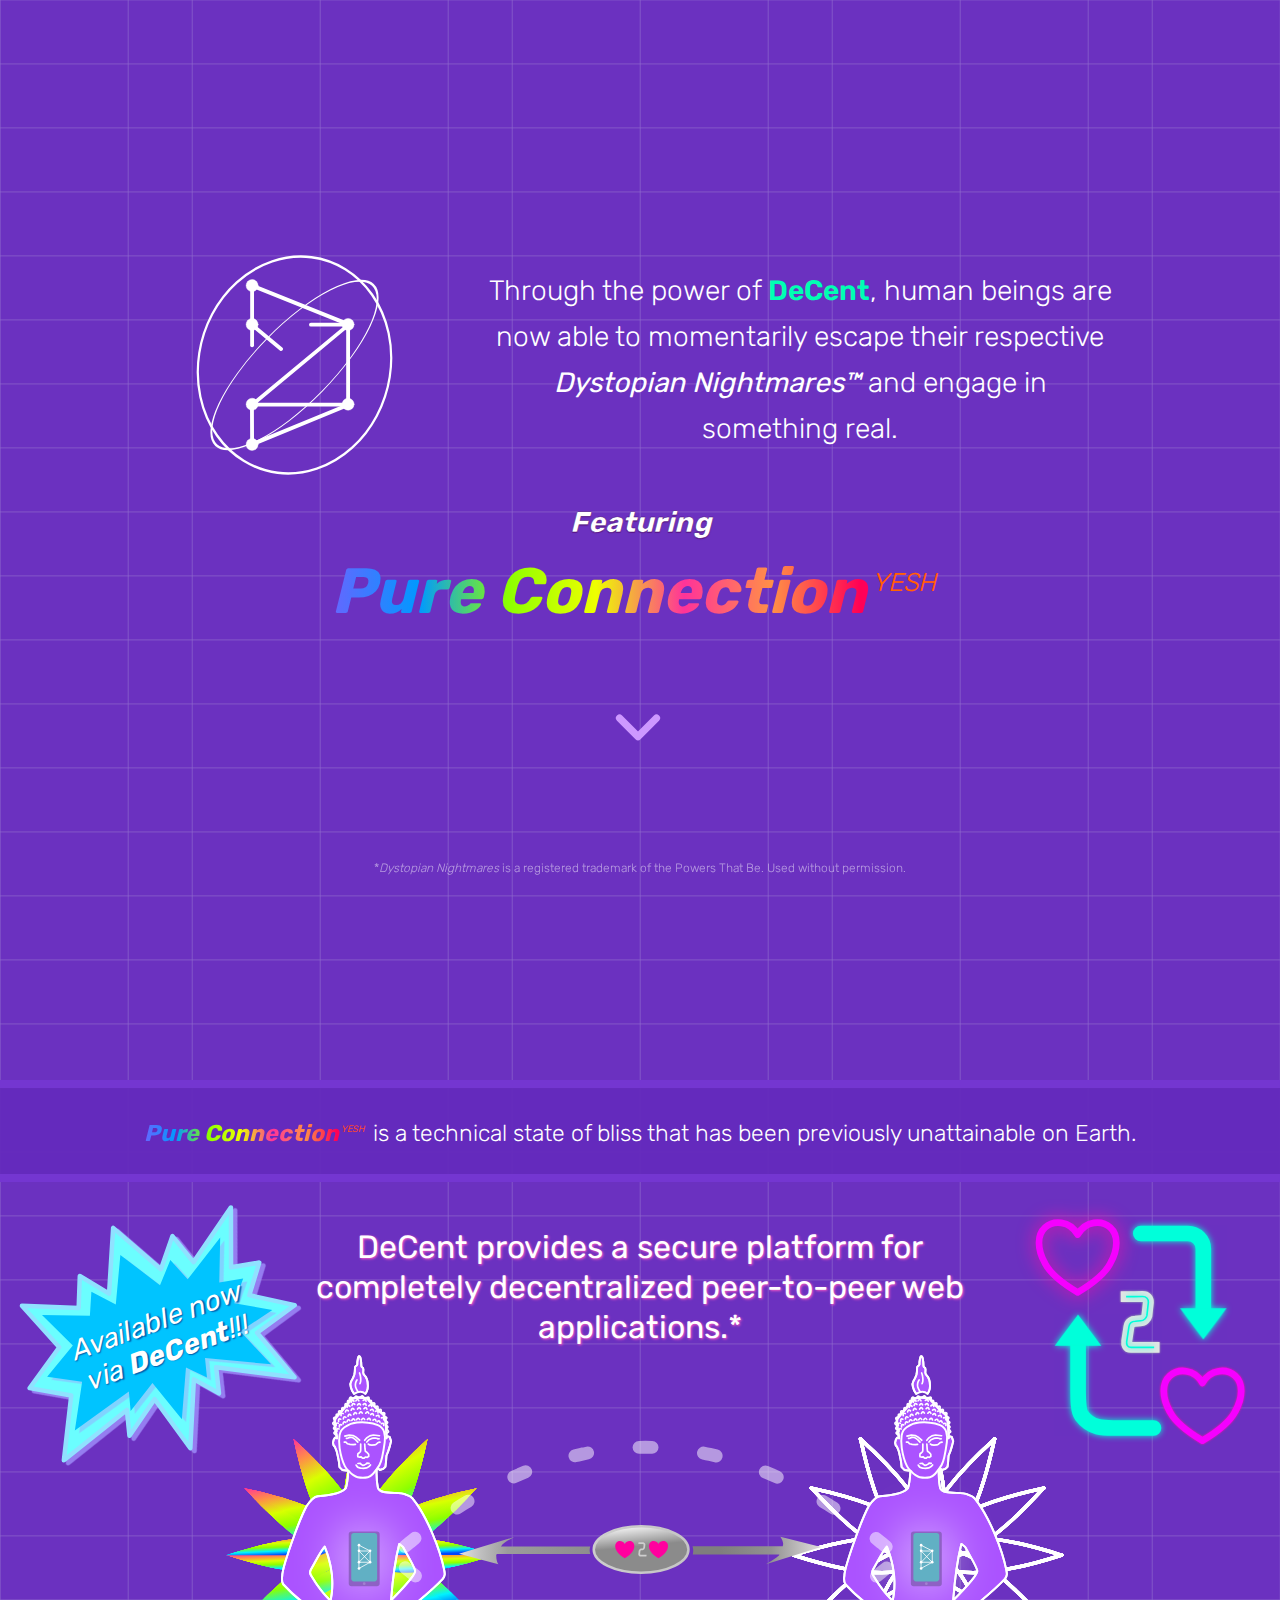
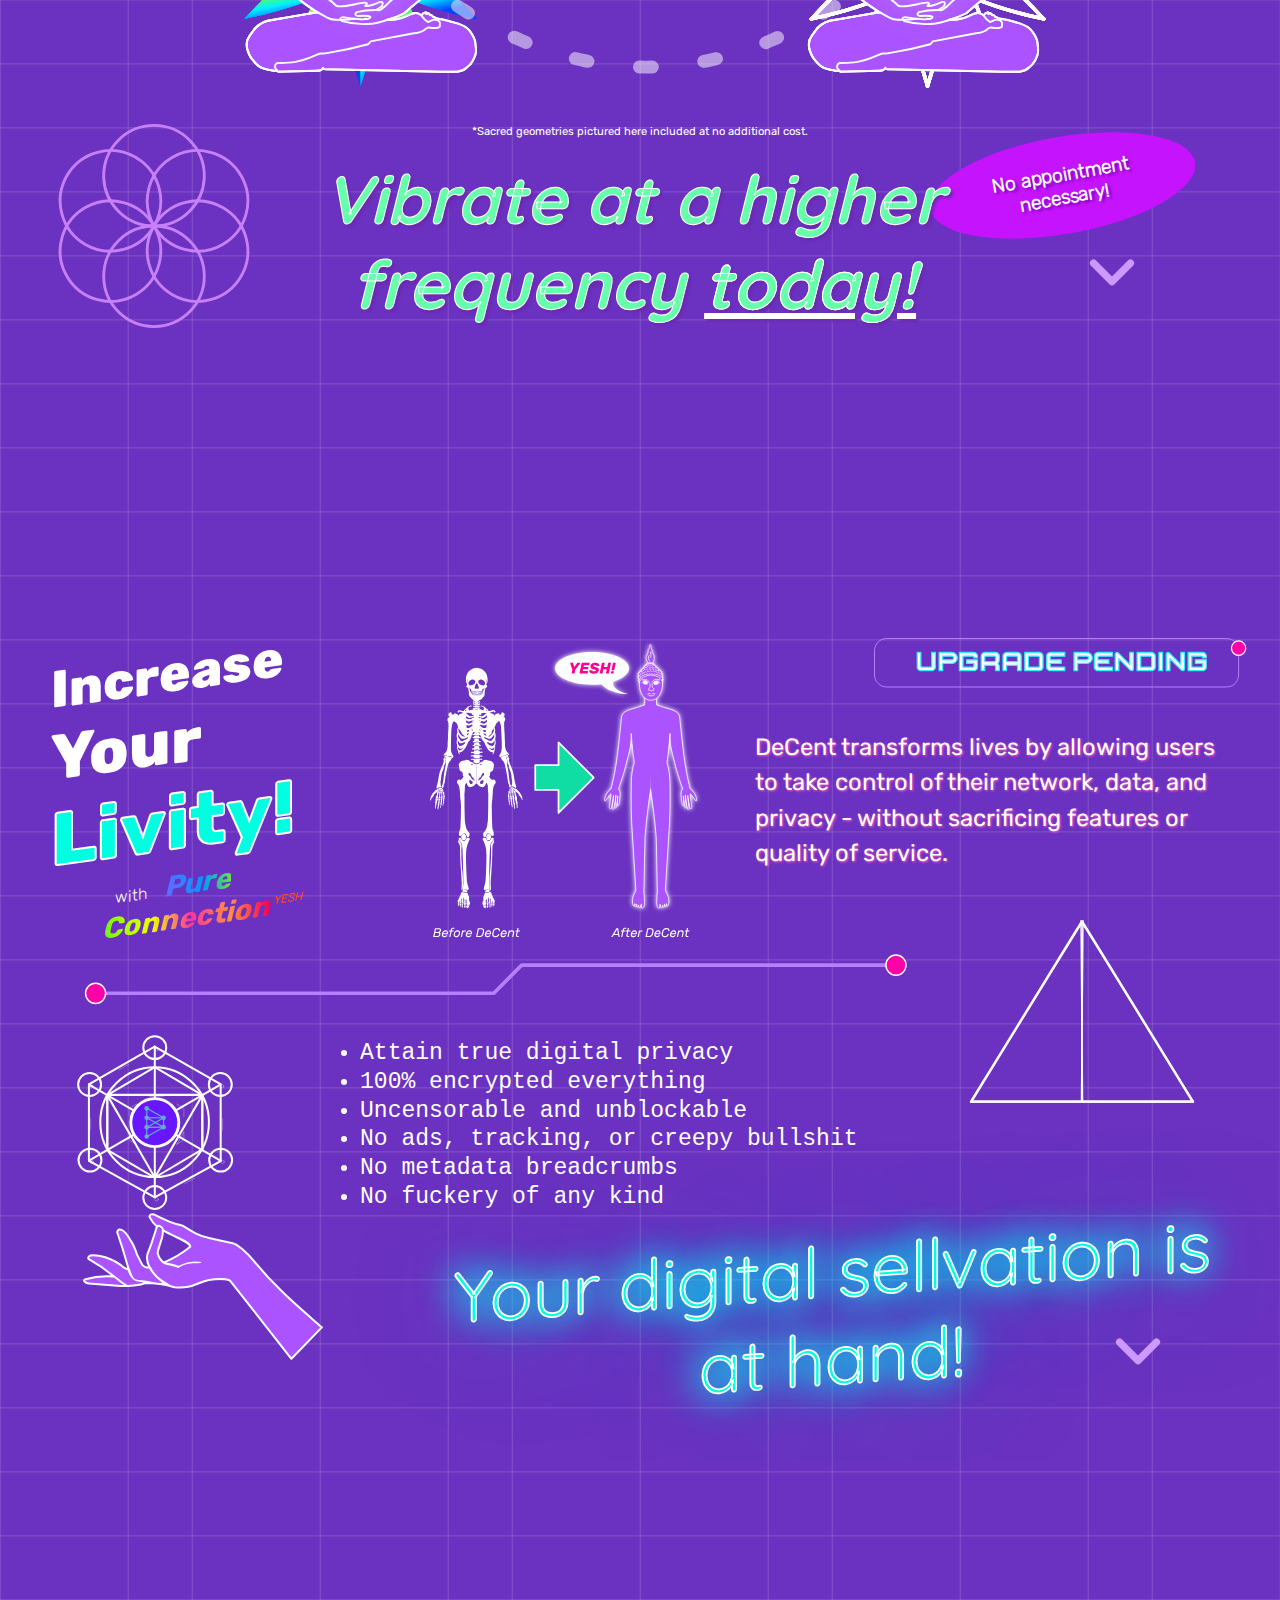
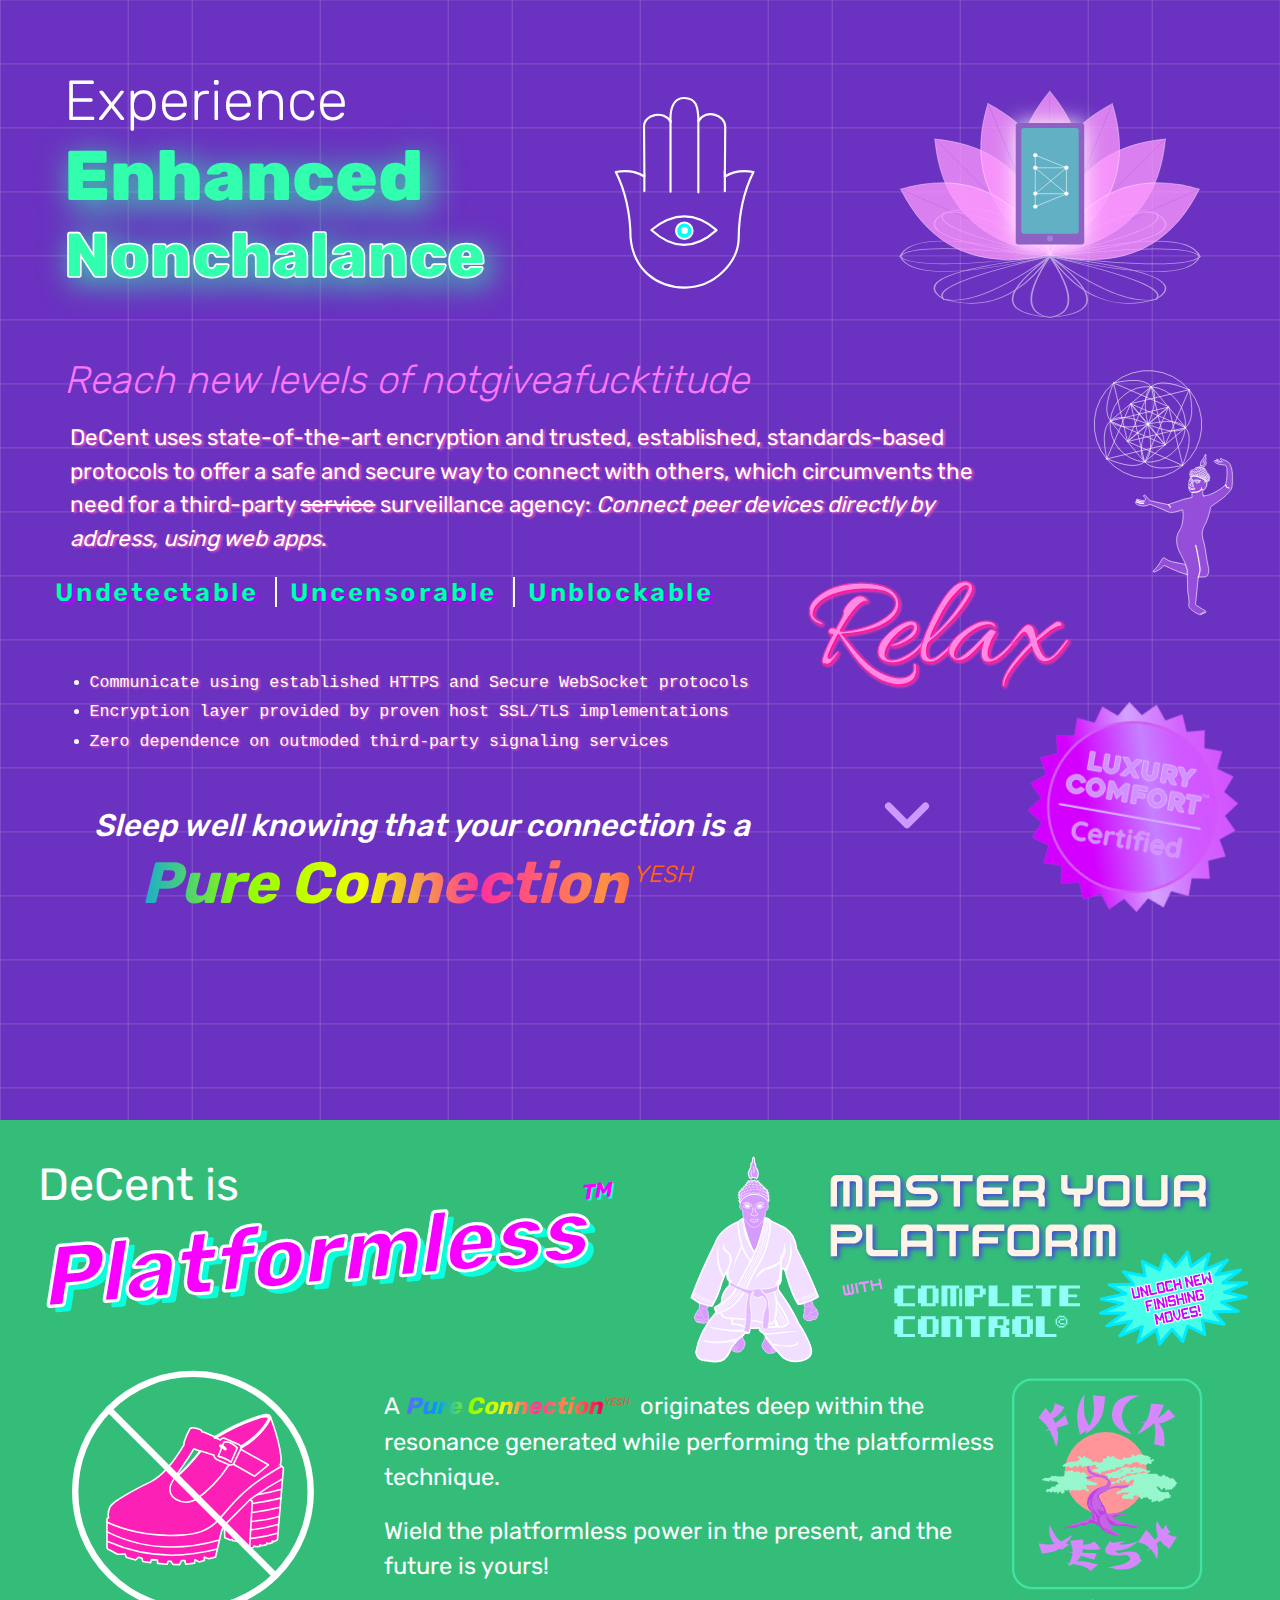
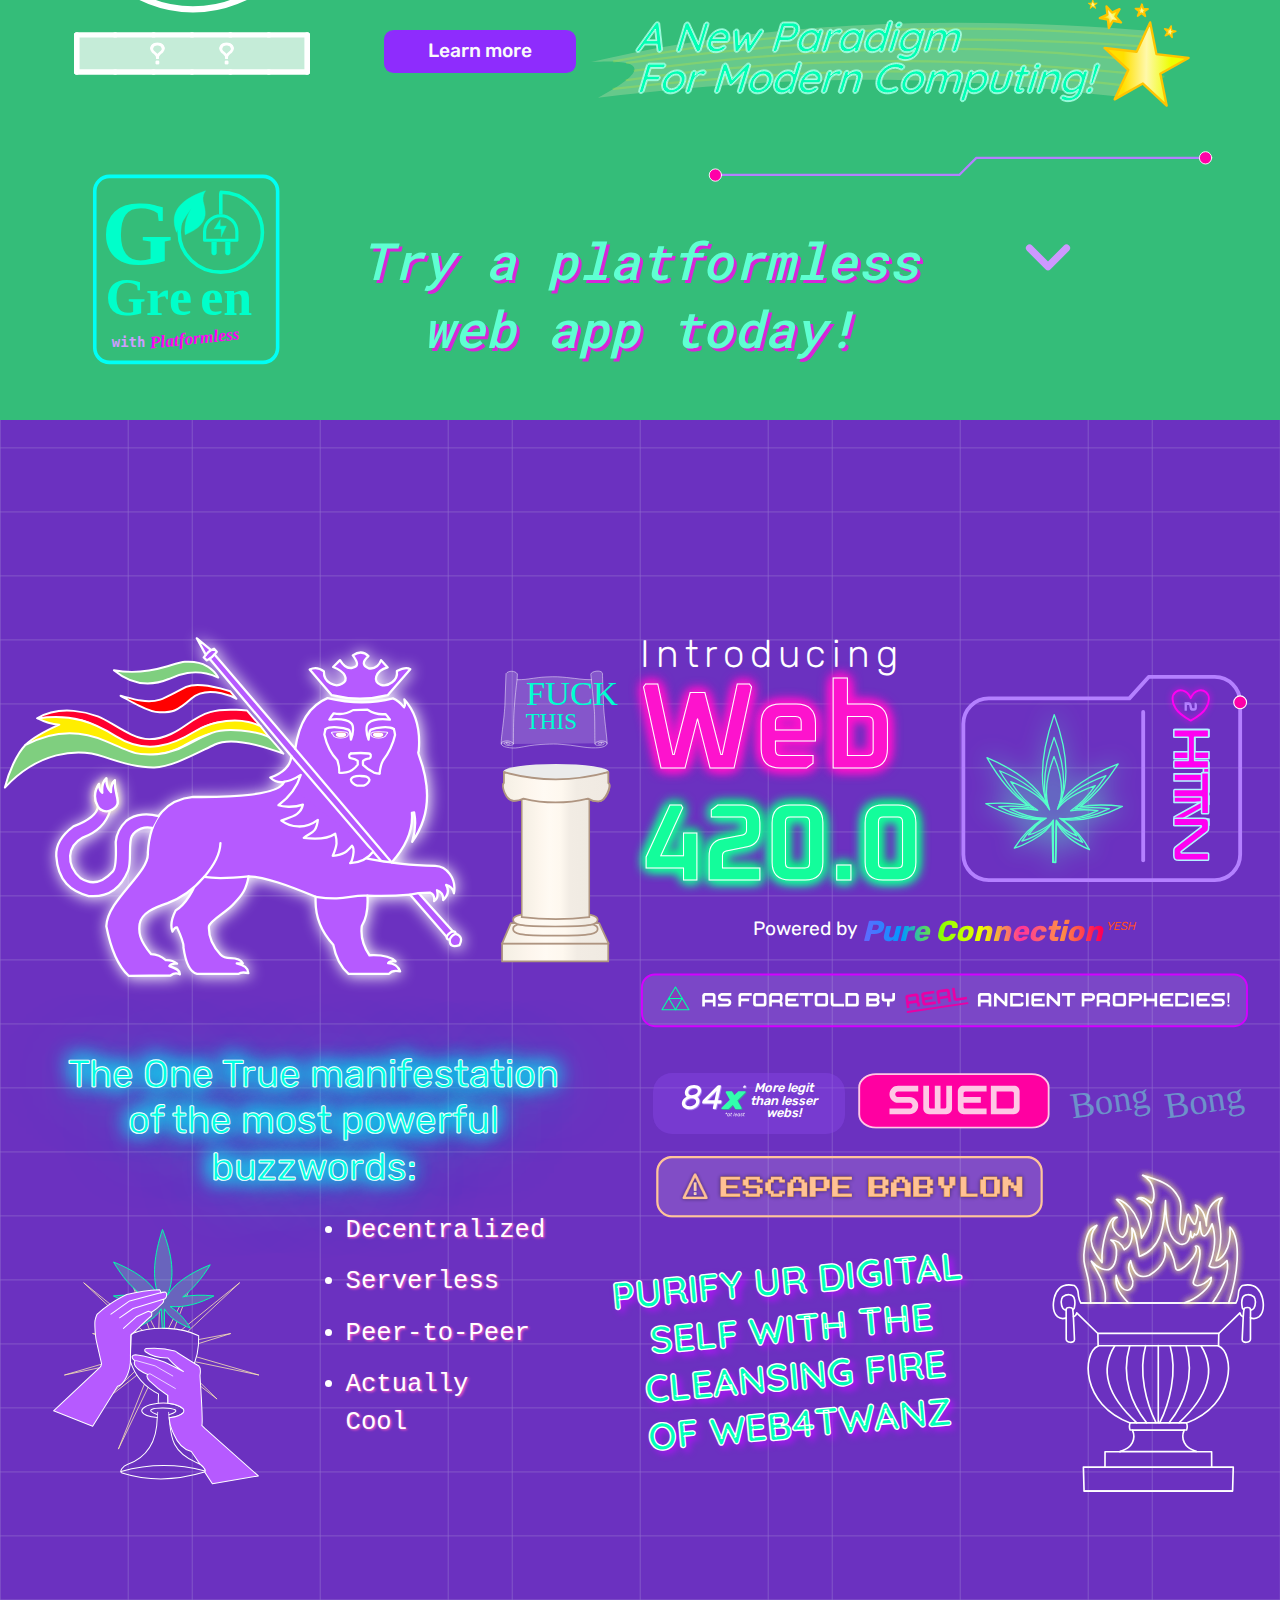
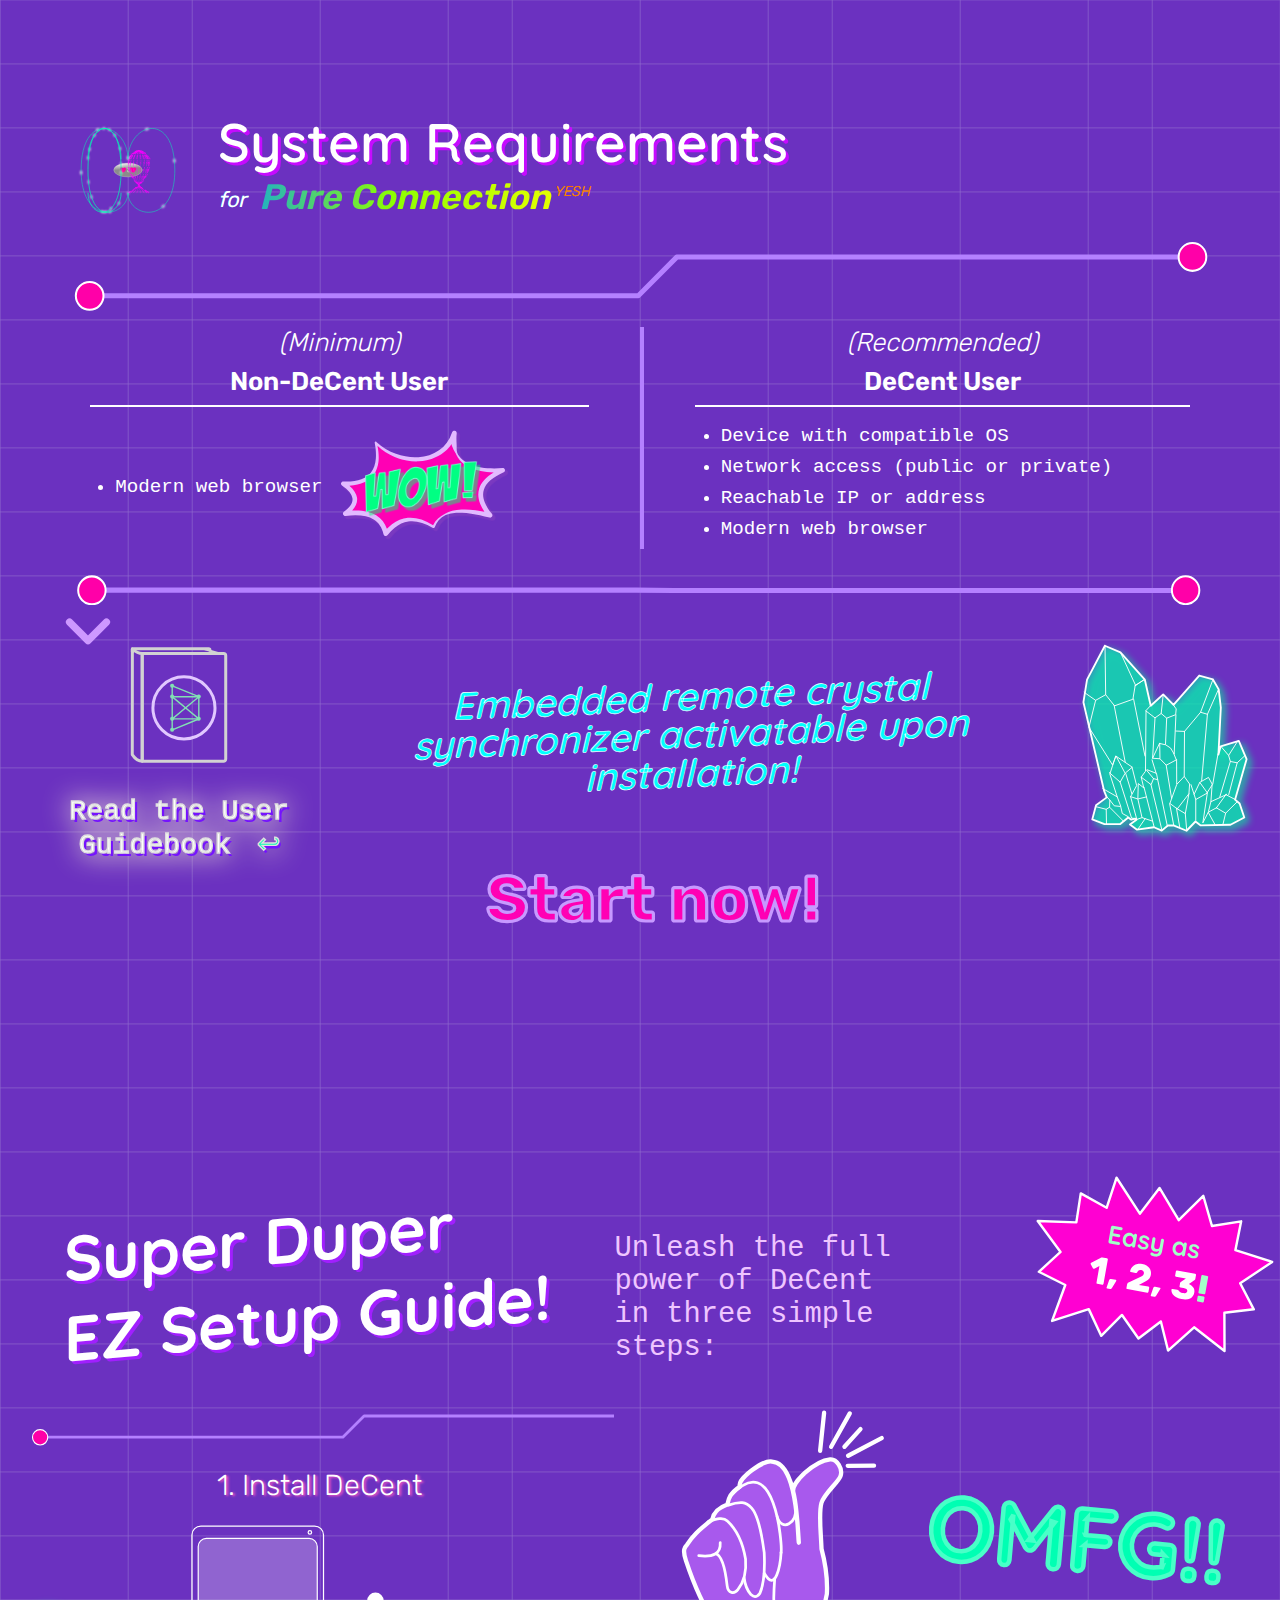
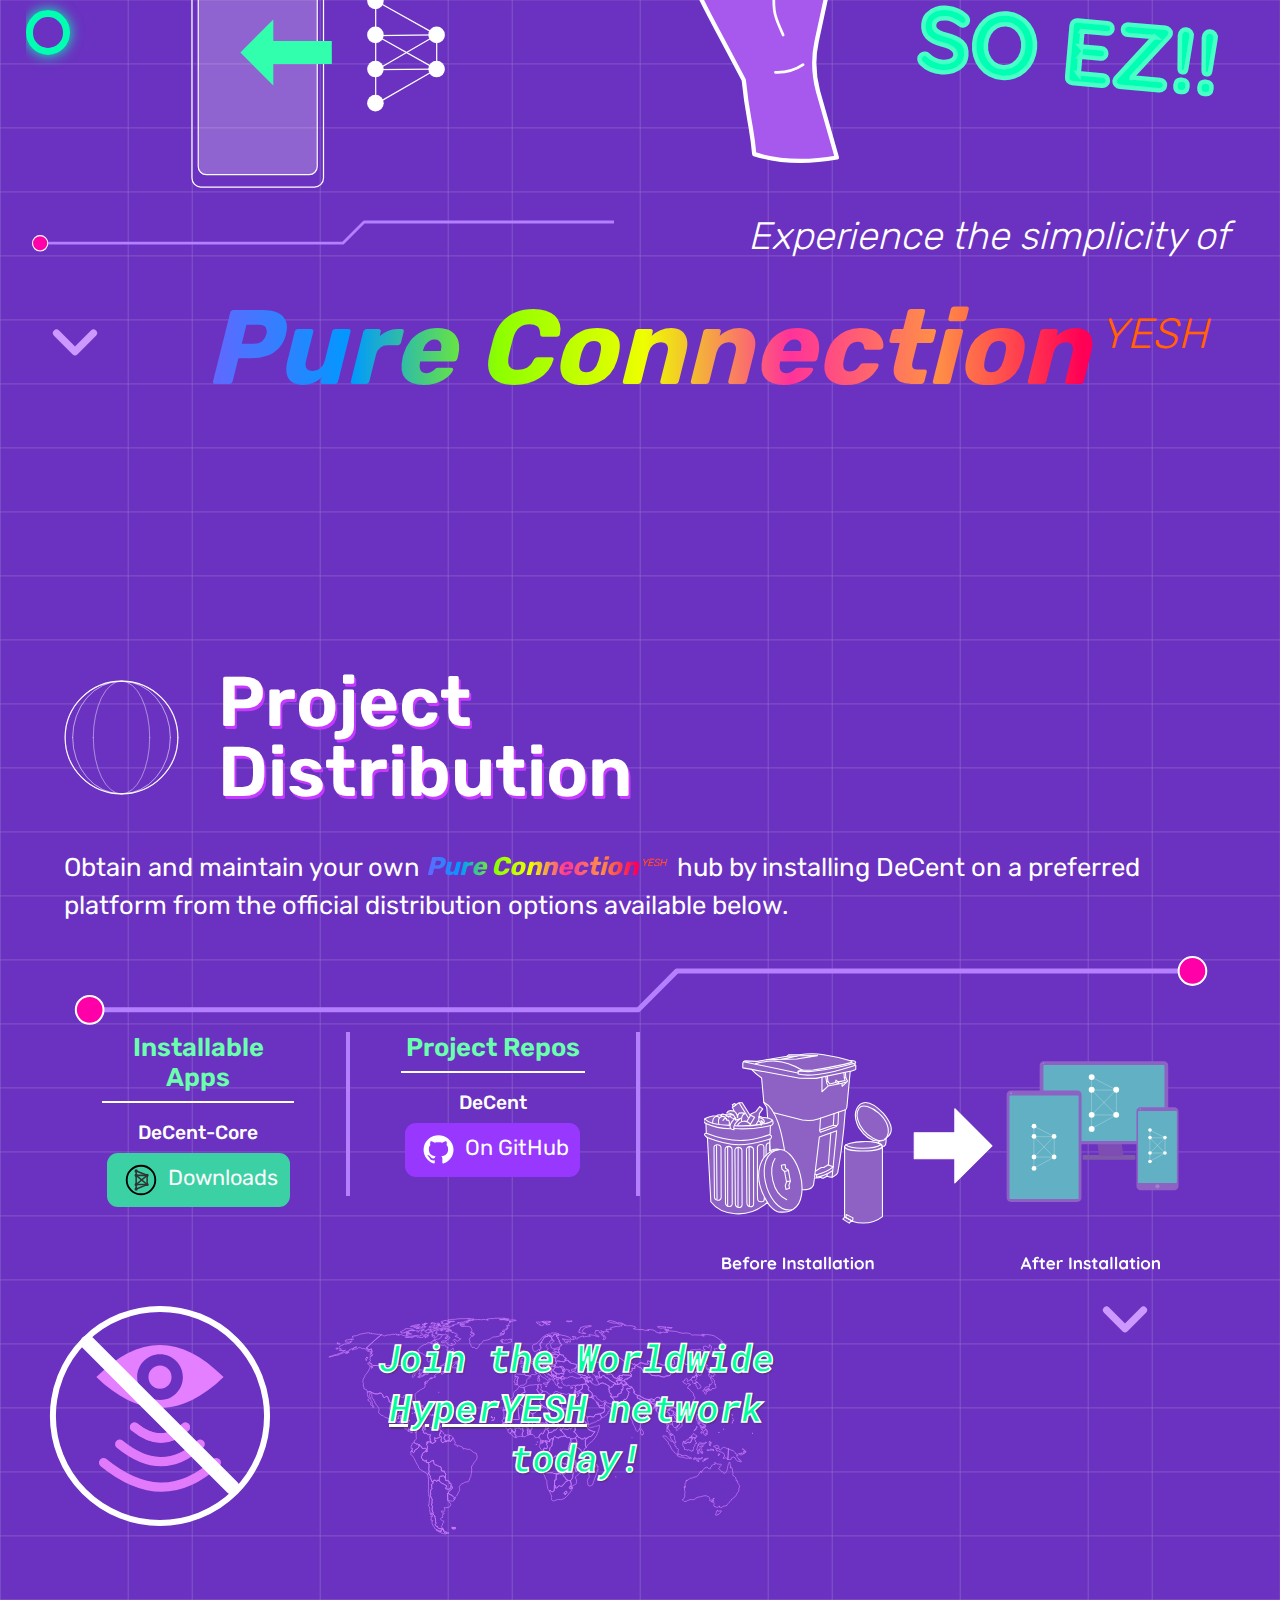
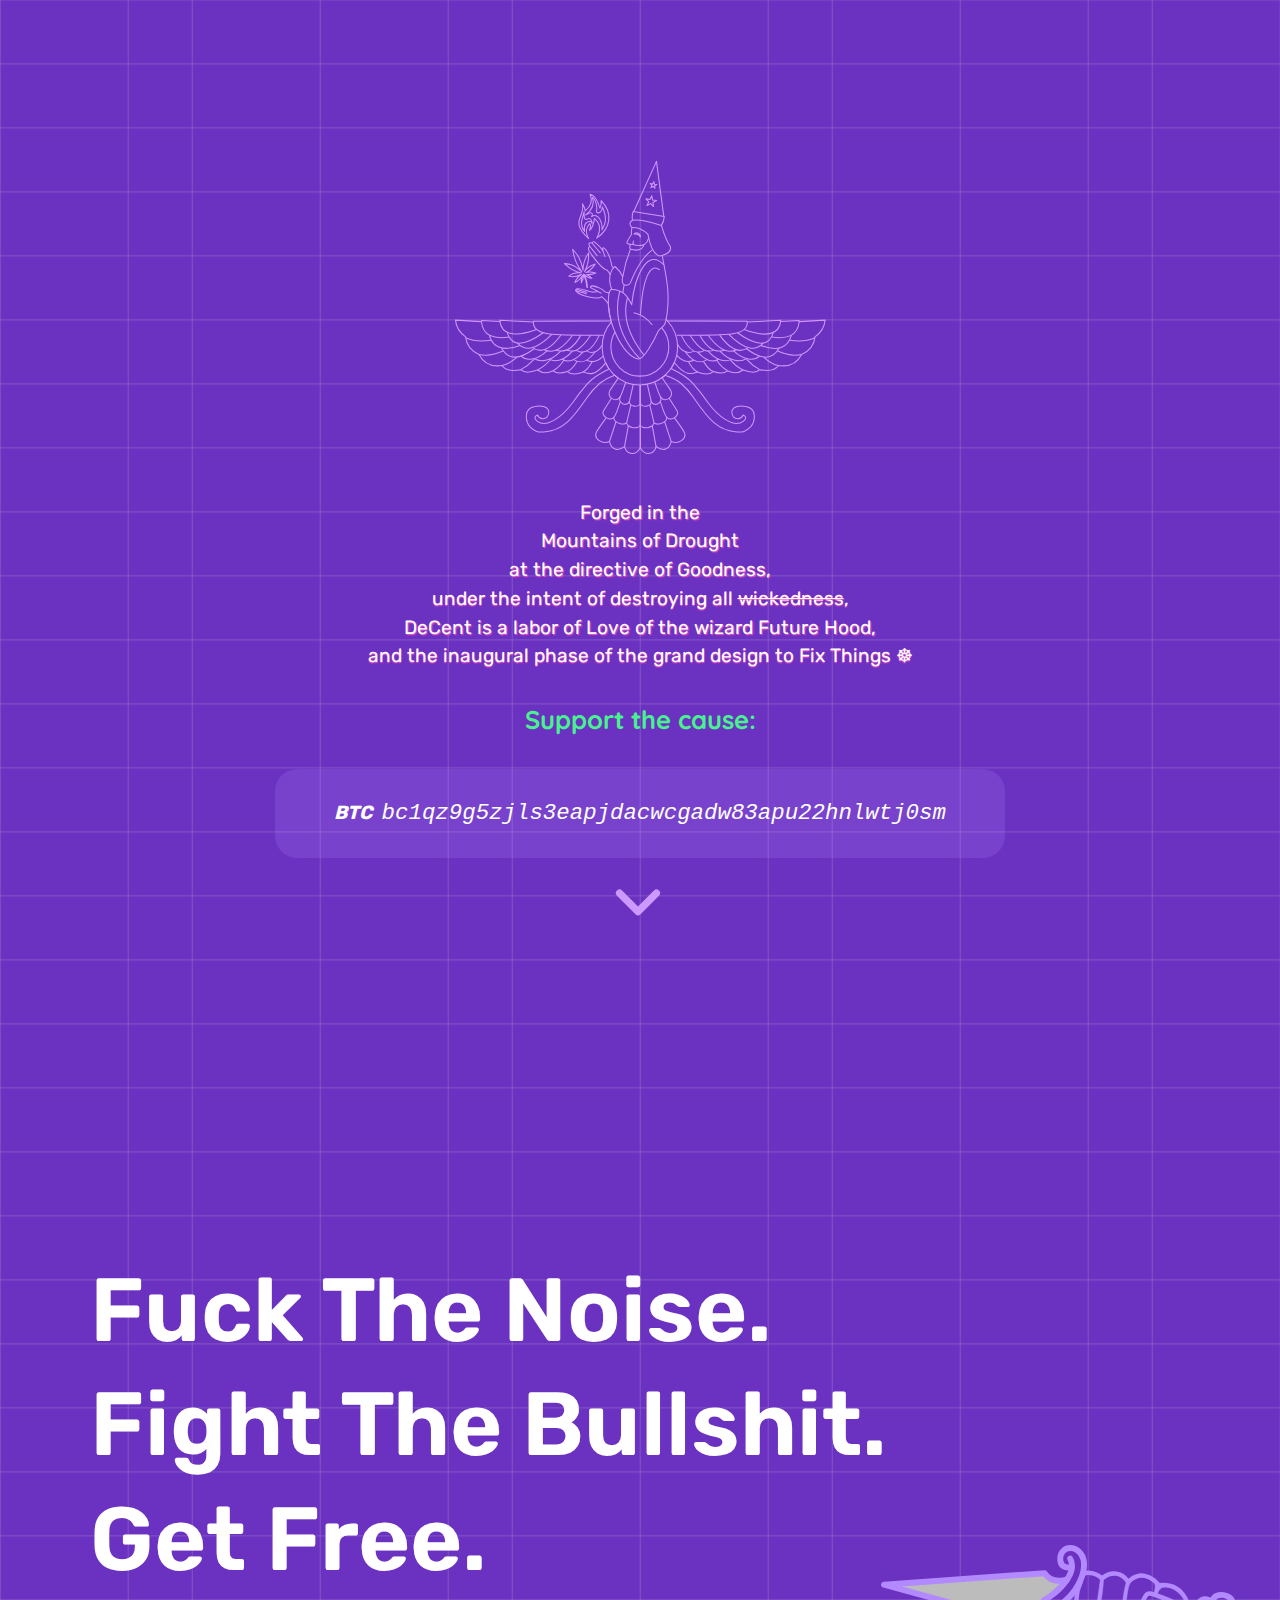
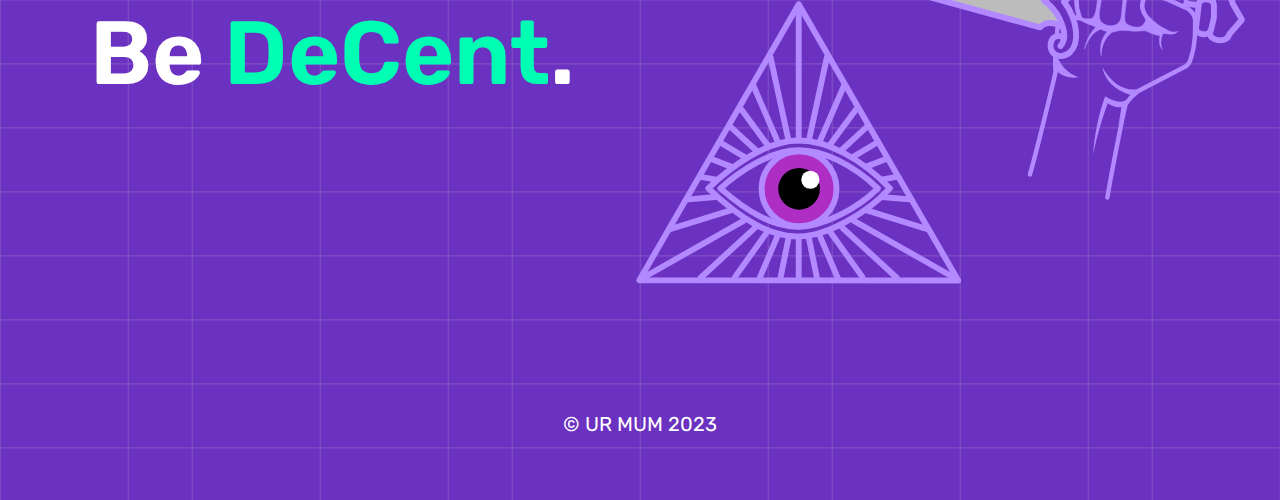
<file: src/index.html>
<!DOCTYPE html>
<html lang="en">
<head>
    <meta charset="UTF-8">
    <title>DeCent - Decentralized Peer-to-Peer Platform for Web Applications</title>
    <link href="css/ui.css" rel="stylesheet">
    <link href="css/welcome.css" rel="stylesheet">
    <link href="css/info.css" rel="stylesheet">
    <link href="css/overview.css" rel="stylesheet">
    <link href="css/features.css" rel="stylesheet">
    <link href="css/platform.css" rel="stylesheet">
    <link href="css/introducing.css" rel="stylesheet">
    <link href="css/requirements.css" rel="stylesheet">
    <link href="css/get-started.css" rel="stylesheet">
    <link href="css/distribution.css" rel="stylesheet">
    <link href="css/about.css" rel="stylesheet">
    <link href="css/end.css" rel="stylesheet">
    <script src="js/ui.js" defer type="module"></script>
</head>
<body>
<header></header>
<main>
    <section id="welcome">
        <figure>
            <picture></picture>
            <h1>
                <span>Through the power of <b>DeCent</b>, human beings are now able to momentarily escape their respective <span class="tm">Dystopian Nightmares</span> and engage in something real.</span>
            </h1>
        </figure>
        <h2>
            <b>Featuring</b>
            <span href="#info" class="pc">Pure Connection</span>
        </h2>
        <a class="next" href="#info"></a>
        <footer>
            <span>*<i>Dystopian Nightmares</i> is a registered trademark of the Powers That Be. Used without permission.</span>
        </footer>
    </section>

    <section id="info">
        <h2>
            <span class="pc">Pure Connection</span>
            <span>is a technical state of bliss that has been previously unattainable on Earth.</span>
        </h2>
        <em>
            <span>Available now via <b>DeCent</b>!!!</span>
        </em>
        <picture></picture>
        <picture></picture>
        <h3>
            <span>DeCent provides a secure platform for completely decentralized peer-to-peer web applications.*</span>
        </h3>
        <figure>
            <picture></picture>
            <figcaption>*Sacred geometries pictured here included at no additional cost.</figcaption>
        </figure>
        <strong>
            <span>Vibrate at a higher frequency <u>today!</u></span>
        </strong>
        <a class="next" href="#overview"></a>
    </section>

    <section id="overview">
        <h1>
            <span>Increase</span>
            <span>Your</span>
            <span>Livity!</span>
            <span>with</span>
            <span class="pc">Pure Connection</span>
        </h1>
        <picture></picture>
        <picture></picture>
        <p>DeCent transforms lives by allowing users to take control of their network, data, and privacy - without sacrificing features or quality of service.</p>
        <picture></picture>
        <hr class="s">
        <picture></picture>
        <ul>
            <li>
                <span>Attain true digital privacy</span>
            </li>
            <li>
                <span>100% encrypted everything</span>
            </li>
            <li>
                <span>Uncensorable and unblockable</span>
            </li>
            <li>
                <span>No ads, tracking, or creepy bullshit</span>
            </li>
            <li>
                <span>No metadata breadcrumbs</span>
            </li>
            <li>
                <span>No fuckery of any kind</span>
            </li>
        </ul>
        <strong>
            <span>Your digital sellvation is at hand!</span>
        </strong>
        <a class="next" href="#features"></a>
    </section>

    <section id="features">
        <picture></picture>
        <h1>
            <span>Experience</span>
            <span>Enhanced</span>
            <span>Nonchalance</span>
        </h1>
        <h2><i>Reach new levels of notgiveafucktitude</i></h2>
        <picture></picture>
        <p>DeCent uses state-of-the-art encryption and trusted, established, standards-based protocols to offer a safe and secure way to connect with others, which circumvents the need for a third-party <strike>service</strike> surveillance agency: <i>Connect peer devices directly by address, using web apps</i>.</p>
        <picture></picture>
        <picture></picture>
        <picture></picture>
        <aside>
            <span>Undetectable</span>
            <span>Uncensorable</span>
            <span>Unblockable</span>
        </aside>
        <ul>
            <li>
                <span>Communicate using established HTTPS and Secure WebSocket protocols</span>
            </li>
            <li>
                <span>Encryption layer provided by proven host SSL/TLS implementations</span>
            </li>
            <li>
                <span>Zero dependence on outmoded third-party signaling services</span>
            </li>
        </ul>
        <picture></picture>
        <h3><span>Sleep well knowing that your connection is a </span><span class="pc">Pure Connection</span></h3>
        <a class="next" href="#platform"></a>
    </section>

    <section id="platform">
        <h1>
            <span>DeCent is</span>
            <span>Platformless</span>
        </h1>
        <picture></picture>
        <p>A <span class="pc">Pure Connection</span> originates deep within the resonance generated while performing the platformless technique.</p>
        <p>Wield the platformless power in the present, and the future is yours!</p>
        <a href=""><span>Learn more</span></a>

        <picture>
            <img src="images/nu-paradigm.svg">
        </picture>
        <hr class="s">
        <h2>
            <span>Try a platformless web app today!</span>
        </h2>
        <a  class="next" href="#introducing"></a>
    </section>

    <section id="introducing">
        <figure>
            <h1>
                <span>Introducing</span>
                <span>Web</span>
                <span>420.0</span>
            </h1>
            <picture></picture>
            <h2>
                <b>Powered by</b>
                <span class="pc">Pure Connection</span>
            </h2>
        </figure>
        <picture>
            <img src="images/lion.svg">
        </picture>
        <aside>
            <ul>
                <li>
                    <figure>
                        <img src="images/dopeness-metrics.svg">
                        <figcaption>
                            <span>More legit than lesser webs!</span>
                        </figcaption>
                    </figure>
                </li>
                <li>
                    <img src="images/swedlife.svg">
                </li>
            </ul>
        </aside>
        <h3>
            <span>The One True manifestation of the most powerful buzzwords:</span>
        </h3>
        <picture></picture>
        <ul>
            <li>Decentralized</li>
            <li>Serverless</li>
            <li>Peer-to-Peer</li>
            <li>Actually Cool</li>
        </ul>
        <picture></picture>
        <strong>Purify ur digital self with the cleansing fire of Web4Twanz</strong>
        <a class="next" href="#requirements"></a>
    </section>

    <section id="requirements">
        <h1>
            <picture></picture>
            <span>System Requirements</span>
            <span class="pc">Pure Connection</span>
        </h1>
        <hr class="s">
        <figure>
            <section>
                <h3>
                    <span>(Minimum)</span>
                    <span>Non-DeCent User</span>
                </h3>
                <ul>
                    <li>
                        <span>Modern web browser</span>
                    </li>
                </ul>
            </section>
            <section>
                <h3>
                    <span>(Recommended)</span>
                    <span>DeCent User</span>
                </h3>
                <ul>
                    <li>
                        <span>Device with compatible OS</span>
                    </li>
                    <li>
                        <span>Network access (public or private)</span>
                    </li>
                    <li>
                        <span>Reachable IP or address</span>
                    </li>
                    <li>
                        <span>Modern web browser</span>
                    </li>
                </ul>
            </section>
        </figure>
        <hr class="f">
        <a target="_blank">
            <img src="images/docs.svg">
            <span>Read the User Guidebook</span>
        </a>
        <picture></picture>
        <h2>
            <span>Embedded remote crystal synchronizer activatable upon installation!</span>
        </h2>
        <strong>Start now!</strong>
        <a class="next" href="#get-started"></a>
    </section>

    <section id="get-started">
        <h1>
            <span>Super Duper</span>
            <span>EZ Setup Guide!</span>
        </h1>
        <picture></picture>
        <p>Unleash the full power of DeCent in three simple steps:</p>
        <form>
            <hr class="s">
            <input id="step1" type="radio" name="steps" checked="">
            <input id="step2" type="radio" name="steps">
            <input id="step3" type="radio" name="steps">
            <ul>
                <li>
                    <h3>
                        <span>1. Install DeCent</span>
                    </h3>
                    <img src="images/step1.svg">
                    <label for="step2"></label>
                </li>
                <li>
                    <h3>
                        <span>2. Authorize Web Apps</span>
                    </h3>
                    <label for="step1"></label>
                    <img src="images/step2.svg">
                    <label for="step3"></label>
                </li>
                <li>
                    <h3>
                        <span>3. Use Authorized Apps</span>
                    </h3>
                    <button type="reset"></button>
                    <img src="images/step3.svg">
                    <a href="#distribution"></a>
                </li>
            </ul>
            <hr class="s">
        </form>
        <picture></picture>
        <h3><span>OMFG!! SO EZ!!</span></h3>
        <h2>
            <span>Experience the simplicity of</span>
            <span class="pc">Pure Connection</span>
        </h2>
        <a class="next" href="#distribution"><i></i></a>
    </section>

    <section id="distribution">
        <h1>
            <img src="images/globe.svg">
            <span>Project </span>
            <span>Distribution</span>
        </h1>
        <p>Obtain and maintain your own <span class="pc">Pure Connection</span> hub by installing DeCent on a preferred platform from the official distribution options available below.</p>
        <hr class="s">
        <figure>
            <section>
                <h3>
                    <span>Installable Apps</span>
                </h3>
                <ul>
                    <li>
                        <h4>
                            <span>DeCent-Core</span>
                        </h4>
                        <ul>
                            <li>
                                <a href="">
                                    <img src="images/favicon.svg">
                                    <span>Downloads</span>
                                </a>
                            </li>
                        </ul>
                    </li>
                </ul>
            </section>
            <section>
                <h3>
                    <span>Project Repos</span>
                </h3>
                <ul>
                    <li>
                        <h4>
                            <span>DeCent</span>
                        </h4>
                        <ul>
                            <li>
                                <a href="">
                                    <img src="images/github-logo.svg">
                                    <span>On GitHub</span>
                                </a>
                            </li>
                        </ul>
                    </li>
                </ul>
            </section>
        </figure>
        <hr class="f">
        <img src="images/devices.svg">
        <aside>
            <img src="images/eye-look.svg">
        </aside>
        <hr class="f">
        <figure>
            <h3>
                <span>Join the Worldwide <u>HyperYESH</u> network today!</span>
            </h3>
            <img src="images/world.svg">
        </figure>
        <a class="next" href="#about"></a>
    </section>

    <section id="about">
        <img src="images/wzrddz.svg">
        <p>Forged in the<br> Mountains of Drought<br> at the directive of Goodness,<br> under the intent of destroying all <del>wickedness</del>,<br> DeCent is a labor of Love of the wizard Future Hood,<br> and the inaugural phase of the grand design to Fix Things &#x2638;</p>
        <h2>Support the cause:</h2>
        <address class="ui-btc">bc1qz9g5zjls3eapjdacwcgadw83apu22hnlwtj0sm</address>
<!--		<address class="ui-xmr"> 43X5gj33PCaZ5NCQRD53kNa24KQoVbUUxayKaEcmpVyb5gfqcqG6KPR9MgrvT5k5cEQyKA1v3xNWidzZgynRKp1L4NAkZEh</address>-->
        <a class="next" href="#end"></a>
    </section>

    <section id="end">
        <h1>
            <span>Fuck The Noise.</span>
            <span>Fight The Bullshit.</span>
            <span>Get Free.</span>
            <span>Be <span>DeCent</span>.</span>
        </h1>
        <img src="images/word.svg">
        <footer>&copy; UR MUM 2023</footer>
    </section>

</main>
</body>
</html>
</file>
<file: src/css/ui.css>
/************************************************************
* Fonts
************************************************************/
@font-face {
    font-family: "JetBrains Mono";
    src: url("../fonts/JetBrainsMono-VariableFont_wght.ttf");
    font-weight: 1 999;
}
@font-face {
    font-family: "Roboto Mono";
    src: url("../fonts/RobotoMono-VariableFont_wght.ttf");
    font-weight: 1 999;
}
@font-face {
    font-family: "Roboto Mono Italic";
    src: url("../fonts/RobotoMono-Italic-VariableFont_wght.ttf");
    font-weight: 1 999;
}
@font-face {
    font-family: "Oxanium";
    src: url("../fonts/Oxanium-VariableFont_wght.ttf");
    font-weight: 1 999;
}
@font-face {
    font-family: "Quicksand";
    src: url("../fonts/Quicksand-VariableFont_wght.ttf");
    font-weight: 1 999;
}
@font-face {
    font-family: "Rubik";
    src: url("../fonts/Rubik-VariableFont_wght.ttf");
    font-weight: 1 999;
}
/************************************************************
* Resets
************************************************************/
html {
    scrollbar-width: thin;
    /*scrollbar-width: none;*/
    scroll-behavior: smooth;
    --err-display: none;
    --welcome-top: 0;
    --info-top: 120%;
    --overview-top: 240%;
    --features-top: 360%;
    --platform-top: 480%;
    --introducing-top: 600%;
    --requirements-top: 720%;
    --get-started-top: 840%;
    --distribution-top: 960%;
    --about-top: 1080%;
    --end-top: 1200%;
    --next-width: 8vw;
    --next-height: 4.5vw;
}
body {
    display: block;
    width: 100vw;
    height: 100vh;
    margin: 0;
    padding: 0;
    font-family: 'Rubik', sans-serif;
    background-color: #6816ff;
    background-color: #6105f5;
    /* background-color: #e300ba; */
    background: url("../images/bg.svg") repeat #6b31c0;
    background-size: 25%;
    color: #fff;
    overflow-y: scroll;
    overflow-x: hidden;
    scrollbar-width: thin;
    -webkit-scrollbar-width: thin;
}
a {
    text-decoration: none;
    color: #00ff99;
    color: #fff;
}
hr {
    border: none;
}
img {
    pointer-events: none;
}
h1, h2, h3, h4, h5, h6 {
    margin: 0;
    padding: 0;
    font-size: 1em;
    font-weight: 100;
}
/************************************************************
* Structural
************************************************************/
main {

}
main>section {
    display: block;
    box-sizing: border-box;
    position: absolute;
    width: 100%;
    height: 100%;
    overflow: hidden;
    margin: 0;
    padding: 0;
}
header:after {
    display: var(--err-display);
    margin: 0 auto;
    padding: 4vh 10vw;
    text-align: center;
    content: "⚠ Indecent Viewport Detected";
}
@media screen and (max-aspect-ratio: .4/1) {
    header:after {
        --err-display: block;
        font-size: 7vw;
    }
    main {
        display: none;
    }
}
@media screen and (min-aspect-ratio: 1/.25) {
    main {
        display: none;
    }
    header:after{
        --err-display: block;
        font-size: 10vh;
    }
}
/************************************************************
* Reusable Section Components
************************************************************/
a.next {
    display: block;
    background: url("../images/next.svg") no-repeat;
    width: var(--next-width);
    height: var(--next-height);
    animation: 5s next ease-in-out infinite;
    animation-play-state: paused;
}
@media screen and (min-aspect-ratio: 1/1) and (max-aspect-ratio: 1/.5) {
    html{
        --next-width: 4vw;
        --next-height: 2.5vw;
    }
}
@media screen and (min-aspect-ratio: 1/.5) and (max-aspect-ratio: 1/0) {
    html{
        --next-width: 2vw;
        --next-height: 1.25vw;
    }
}
@keyframes next {
    0% {

    }
    25% {
        transform: translateY(1vh);
    }
    30% {
        transform: translateY(0);
    }
    40% {
        transform: translateY(1vh);
    }
    50% {
        transform: translateY(0);
    }
    60% {
        transform: translateY(1vh);
    }
    70% {
        transform: translateY(0);
    }
    100% {
        transform: translateY(0);
    }
}
.tm {
    font-weight: 300;
    font-style: italic;
    white-space: nowrap;
}
.tm:after {
    content: "\2122";
}
hr.f{
    height: 3vw;
    background: url("../images/hr-f.svg") no-repeat;
    background-size: cover;
}
hr.s{
    height: 7vw;
    background: url("../images/hr-s.svg") no-repeat;
    background-size: cover;
}
/************************************************************
* Peer Connection YESH Styles
************************************************************/
.pc {
    font-style: italic;
    font-weight: 700;
    background: linear-gradient(to right, #6666ff, #0099ff ,#8cff00, #eeff00, #ff3399, #ff9046, #ff0055, #ff009d, #ae2dc2, #6666ff, #09a1ff, #00ff6e, #d9ff01, #ffb406, #ffb406);
    -webkit-background-clip: text;
    background-clip: text;
    color: transparent;
    animation: rainbow_animation 12s ease-in-out infinite alternate-reverse;
    background-size: 200% 100%;
    /* text-shadow: 1px 1px 1px  #b413ff55; */
    /* -webkit-text-stroke: .02vh rgb(255, 255, 255); */

    /* text-shadow: 1px 0 #f48fb1, 2px 0 #7e57c2, 3px 0 #2196f3, 4px 0 #26c6da, 5px 0 #43a047, 6px 0 #eeff41, 7px 0 #f9a825, 8px 0 #ff5722, -1px 0 #f48fb1, -2px 0 #7e57c2, -3px 0 #2196f3, -4px 0 #26c6da, -5px 0 #43a047, -6px 0 #eeff41, -7px 0 #f9a825, -8px 0 #ff5722; */
}
.pc:after {
    content: "YESH";
    vertical-align: super;
    font-size: 40%;
    font-weight: 100;
    margin: 0 .5em 0 .25em;
    /* animation: rainbow_animation 6s ease-in-out infinite alternate-reverse; */
    color: #f60;
}
</file>
<file: src/css/welcome.css>
/************************************************************
* Display - Welcome
************************************************************/
#welcome {
    top: 0;
    --h1-font-size: 3.75vw;

    --figure-left: 0;
    --figure-width: auto;

    --picture-float: none;
    --picture-width: 60vw;
    --picture-margin-top: 5vh;
    --picture-margin-right: auto;
    --picture-margin-bottom: 5vh;
    --picture-margin-left: auto;
    --picture-padding-top: 0;
    --picture-padding-right: 2.5vw;
    --picture-padding-bottom: 0;
    --picture-padding-left: 2.5vw;

    --h1-float: none;
    --h1-width: auto;
    --h1-margin-top: 0;
    --h1-margin-right: 0;
    --h1-margin-bottom: 4vh;
    --h1-margin-left: 0;
    --h1-padding-top: 0;
    --h1-padding-right: 0;
    --h1-padding-bottom: 0;
    --h1-padding-left: 0;

    --h2-top: 0;
    --h2-float: none;
    --h2-clear: none;
    --h2-width: auto;
    --h2-padding-top: 0;
    --h2-padding-right: 0;
    --h2-padding-bottom: 0;
    --h2-padding-left: 0;
    --h2-font-size: 7vw;

    --a-top: 0;

    text-align: center;
}
#welcome>figure{
    display: block;
    position: relative;
    left: var(--figure-left);
    box-sizing: border-box;
    margin: 0 auto;
    padding: var(--figure-padding-top) 0 0;
    width: var(--figure-width);
    height: 60vh;
    animation: 1s fade1 linear forwards;

}
#welcome>figure>picture {
    display: block;
    float: var(--picture-float);
    content: url("../images/amuletz.svg");
    box-sizing: border-box;
    width: var(--picture-width);
    height: calc(var(--picture-width) * .78);
    margin: var(--picture-margin-top) var(--picture-margin-right) var(--picture-margin-bottom) var(--picture-margin-left);
    padding: var(--picture-padding-top) var(--picture-padding-right) var(--picture-padding-bottom) var(--picture-padding-left);
    animation: 2s fade1 linear forwards;
}
/*#welcome:target>figure>picture {*/
/*    animation-play-state: running;*/
/*}*/
@keyframes fade1 {
    0% {
        opacity: 0;
    }
    50% {
        opacity: 0;
    }
    100% {
        opacity: 1;
    }
}
#welcome:target>figure>picture{
    content: url("../images/amuletz.svg#play");
}
#welcome>figure>h1 {
    display: block;
    box-sizing: border-box;
    padding: 0 10vw;
    text-align: center;
    line-height: calc((var(--h1-font-size) * 2) - (var(--h1-font-size) / 2));
}
#welcome>figure>h1 {
    display: block;
    box-sizing: border-box;
    float: var(--h1-float);
    margin: var(--h1-margin-top) var(--h1-margin-right) var(--h1-margin-bottom) var(--h1-margin-left);
    padding: var(--h1-padding-top) var(--h1-padding-right) var(--h1-padding-bottom) var(--h1-padding-left);
    width: var(--h1-width);
    line-height: calc(var(--h1-font-size) * 1.5);
    text-align: center;
    font-weight: 300;
}
#welcome>figure>h1>span {
    font-size: var(--h1-font-size);
}
#welcome>figure>h1>span>b {
    color: #00ffb3;
    font-weight: 600;
}
#welcome>figure>h1>span>.tm {
    font-weight: 400;
}
#welcome>h2 {
    display: block;
    position: relative;
    top: var(--h2-top);
    float: var(--h2-float);
    clear: var(--h2-clear);
    margin: var(--h2-margin-top) var(--h2-margin-right) var(--h2-margin-bottom) var(--h2-margin-left);
    padding: var(--h2-padding-top) var(--h2-padding-right) var(--h2-padding-bottom) var(--h2-padding-left);
    width: var(--h2-width);
    text-align: center;
}
#welcome>h2>b {
    display: block;
    margin: 0 0 .5em;
    font-weight: 700;
    font-style: italic;
    font-size: calc(var(--h2-font-size) * .45);
    color: #fff;
    text-shadow: .1vh .1vh .1vh #601c8d;
    -webkit-text-stroke: .05vh rgb(66, 1, 123);
}
#welcome>h2>span{
    font-size: var(--h2-font-size);
}
#welcome>a {
    position: relative;
    top: var(--a-top);
    margin: 4vh auto;
    animation-play-state: paused;
}
#welcome:target>a{
    animation-play-state: running;
}
#welcome>footer {
    display: block;
    box-sizing: border-box;
    position: absolute;
    width: 100%;
    bottom: 0;
    left: 0;
    padding: 1.5em 2em;
    text-align: center;
}
#welcome>footer>span {
    font-size: .75em;
    font-weight: 100;
    opacity: .5;
}

@media screen and (max-aspect-ratio: .525/1) {
    #welcome{
        --picture-width: 78vw;
        --h1-font-size: 3.75vw;
        --h1-padding-right: 10vw;
        --h1-padding-left: 10vw;
        --h2-font-size: 8vw;
    }
}
@media screen and (min-aspect-ratio: .525/1) and (max-aspect-ratio: .9/1) {
    #welcome{
        --picture-width: 40vh;
        --h1-font-size: 3.5vw;
        --h1-padding-right: 13vw;
        --h1-padding-left: 13vw;
        --h2-padding-top: 2vh;

    }
}
@media screen and (min-aspect-ratio: .9/1) and (max-aspect-ratio: 1/1){
    #welcome{
        --picture-width: 40vh;
        --h1-font-size: 3.25vw;
        --h1-padding-right: 15.5vw;
        --h1-padding-left: 15.5vw;
        --h2-padding-top: 4vh;
        --h2-font-size: 6vw;

    }
}
@media screen and (min-aspect-ratio: 1/1) and (max-aspect-ratio: 1/.9){
    #welcome{
        --picture-width: 35vh;
        --h1-font-size: 2.75vw;
        --h1-padding-right: 20.75vw;
        --h1-padding-left: 20.75vw;
        --h2-font-size: 6vw;
    }
}
@media screen and (min-aspect-ratio: 1/.9) and (max-aspect-ratio: 1/.8){
    #welcome{
        --picture-width: 35vh;
        --h1-font-size: 2.75vw;
        --h1-padding-right: 20.75vw;
        --h1-padding-left: 20.75vw;
        --h2-font-size: 5vw;
    }
}
@media screen and (min-aspect-ratio: 1/.8){
    #welcome{
        --figure-left: -2vw;
        --figure-padding-top: 15vh;
        --figure-width: 78vw;
        --picture-float: left;
        --picture-margin-right: 0;
        --picture-margin-left: 0;
        --picture-margin-top: 0;
        --picture-padding-right: 0;
        --picture-padding-left: 0;
        --picture-width: 28vw;
        --h1-float: right;
        --h1-width: 49vw;
        --h1-padding-top: 9vh;
        --h1-padding-right: 0;
        --h1-padding-left: 0;
        --h1-font-size: 2.19vw;
        --h2-top: -5vh;
        --h2-clear: left;
        --h2-padding-right: 0;
        --h2-padding-left: 0;
        --h2-font-size: 5vw;
    }
}
@media screen and (min-aspect-ratio: 1/.8) and (max-aspect-ratio: 1/.65){
    #welcome{
        --figure-padding-top: 25vh;
        --h1-padding-top: 5vh;
        --h2-top: -5vh;
    }
}
@media screen and (min-aspect-ratio: 1/.65) and (max-aspect-ratio: 1/.6){
    #welcome{
        --figure-padding-top: 10vh;
        --h1-padding-top: 7vh;
        --h2-top: -8vh;
    }
}
@media screen and (min-aspect-ratio: 1/.6) and (max-aspect-ratio: 1/.5){
    #welcome{
        --figure-left: -3vw;
        --figure-width: 68vw;
        --figure-padding-top: 12vh;
        --h1-width: 39vw;
        --h1-padding-top: 8vh;
        --h1-font-size: 1.75vw;
        --h2-top: -8vh;
        --h2-font-size: 3.5vw;
        --a-top: -7vh;
    }
}
@media screen and (min-aspect-ratio: 1/.5) {
    #welcome {
        --figure-left: 0;
    }
}
@media screen and (min-aspect-ratio: 1/.5) and (max-aspect-ratio: 1/.45){
    #welcome{
        --figure-width: 61vw;
        --figure-padding-top: 12vh;
        --picture-width: 23vw;
        --h1-padding-top: 5vh;
        --h1-width: 37vw;
        --h1-font-size: 1.75vw;
        --h2-top: -10vh;
        --h2-font-size: 4vw;
        --a-top: -10vh;
    }
}
@media screen and (min-aspect-ratio: 1/.45) and (max-aspect-ratio: 1/.4){
    #welcome{
        --figure-width: 61vw;
        --figure-padding-top: 12vh;
        --picture-width: 23vw;
        --h1-padding-top: 6vh;
        --h1-width: 37vw;
        --h1-font-size: 1.75vw;
        --h2-top: -10vh;
        --h2-font-size: 4vw;
        --a-top: -10vh;
    }
}
@media screen and (min-aspect-ratio: 1/.4) and (max-aspect-ratio: 1/.35){
    #welcome{
        --figure-width: 54vw;
        --figure-padding-top: 12vh;
        --h1-padding-top: 9vh;
        --picture-width: 20vw;
        --h1-width: 34vw;
        --h1-font-size: 1.5vw;
        --h2-top: -10vh;
        --h2-font-size: 3vw;
        --a-top: -10vh;
    }
}
@media screen and (min-aspect-ratio: 1/.35) and (max-aspect-ratio: 1/.3){
    #welcome{
        --figure-width: 43vw;
        --figure-padding-top: 15vh;
        --picture-width: 16vw;
        --h1-padding-top: 7vh;
        --h1-width: 26vw;
        --h1-font-size: 1.25vw;
        --h2-top: -10vh;
        --h2-font-size: 2.75vw;
        --a-top: -10vh;
    }
}
@media screen and (min-aspect-ratio: 1/.3) and (max-aspect-ratio: 1/.25){
    #welcome{
        --figure-left: -1vw;
        --figure-width: 41vw;
        --figure-padding-top: 10vh;
        --picture-width: 15vw;
        --h1-padding-top: 7vh;
        --h1-width: 26vw;
        --h1-font-size: 1.25vw;
        --h2-top: -9vh;
        --h2-font-size: 2.5vw;
        --a-top: -8vh;
    }
}
</file>
<file: src/css/info.css>
/************************************************************
* Display - Info
************************************************************/
#info {
    top: var(--info-top);
    --sticker-dimensions: 33.33vw;
    /*--sticker-dimensions: clamp(20vh, 33vw, 25vh);*/
}
#info>h2 {
    margin: 0 0 3vh;
    padding: 3vh 10vw;
    text-align: center;
    background: #642abdf2;
    border-top: .5em solid #7436d1;
    border-bottom: .5em solid #7436d1;
}
#info>h2>span {
    font-size: 5vw;
    /*font-size: clamp(3vh, 4.5vw, 4vh);*/
    line-height: 1.25em;
}
#info>em {
    display: block;
    position: relative;
    float: left;
    width: var(--sticker-dimensions);
    height: var(--sticker-dimensions);
    box-sizing: border-box;
    margin: 0;
    padding: 0;
    text-align: center;
    background: url('../images/bubble2.svg') center no-repeat;
    transform: rotate(-10deg);
    animation: 4s yay 1s linear infinite;
    animation-play-state: paused;
}
#info:target>em{
    animation-play-state: running;
}
#info>em>span {
    display: block;
    padding: 40% 20%;
    text-shadow: .1vw .1vw .1vw #005fad;
    transform: rotate(-10deg);
    font-size: calc(var(--sticker-dimensions) / 11.43);
    animation: 4s yayyay 1s linear infinite;
    animation-play-state: paused;
}
#info:target>em>span {
    animation-play-state: running;
}
@keyframes yay {
    0% {
        transform: rotate(-10deg) scale(1);
    }
    50% {
        transform: rotate(-10deg) scale(1);
    }
    55% {
        transform: rotate(-10deg) scale(1.05);
    }
    60% {
        transform: rotate(-10deg) scale(1);
    }
    100% {
        transform: rotate(-10deg) scale(1);
    }
}
@keyframes yayyay {
    0% {
        transform: rotate(-10deg) scale(1);
    }
    50% {
        transform: rotate(-10deg) scale(1);
    }
    55% {
        transform: rotate(-10deg) scale(1.25);
    }
    60% {
        transform: rotate(-10deg) scale(1);
    }
    100% {
        transform: rotate(-10deg) scale(1);
    }
}
#info>picture{
    display: block;
    box-sizing: border-box;
    float: left;
    width: 33.33%;
}
#info>picture:nth-of-type(1) {
    content: url("../images/h2h.svg");
    padding: 1em;
}
#info:target>picture:nth-of-type(1){
    content: url("../images/h2h.svg#play");
}
#info>picture:nth-of-type(2) {
    content: url("../images/seed-of-life.svg");
    padding: 1em;
}
#info:target>picture:nth-of-type(2) {
    content: url("../images/seed-of-life.svg#play");
}
#info>h3 {
    display: block;
    box-sizing: border-box;
    clear: both;
    padding: 3vw 10vw;
    margin: 0;
    text-shadow: .1vw .1vw .2vw #ff58c5;
    text-align: center;
}
#info>h3>span {
    display: block;
    line-height: 1.25em;
    font-size: 4.5vw;
    font-weight: 400;
}
#info>figure{
    display: block;
    box-sizing: border-box;
    margin: 0 0 2em;
    padding: 0;
    text-align: center;
    clear: both;
}
#info>figure>picture{
    display: block;
    content: url("../images/peer-connection-yesh-demo.svg");
    width: 100%;
    max-height: 45vh;
    margin: 0 auto;
}
#info:target>figure>picture{
    content: url("../images/peer-connection-yesh-demo.svg#play");
}
#info>figure>figcaption{
    padding: 0 4vw;
    font-size: .7em;
}
#info>strong {
    display: block;
    box-sizing: border-box;
    float: left;
    width: 80%;
    overflow: visible;
    position: relative;
    margin: 0;
    padding: 0 0 0 2vw;
    text-align: center;
}
#info>strong>span{
    font-family: "Quicksand";
    font-weight: 700;
    font-size: 7.75vw;
    font-style: italic;
    font-weight: 900;
    color: #67ffac;
    -webkit-text-stroke: .015em #ffffff;
    text-shadow: .2vw .2vw .2vw #6b2ab0;
    animation: 4s green-neon ease-in-out infinite;
    animation-play-state: paused;
}
@keyframes green-neon {
    0% {
        /*-webkit-text-stroke: none;*/
    }
    49.9999% {
        /*-webkit-text-stroke: none;*/
        text-shadow: none;
    }
    50% {
        text-shadow: .1em .1em 1em #67ffac, -.1em -.1em 1em #67ffac, -.1em .1em 1em #67ffac, .1em -.1em 1em #67ffac;
        -webkit-text-stroke: .025em #ffffff;
    }
    99.99999% {
        text-shadow: .1em .1em 1em #67ffac, -.1em -.1em 1em #67ffac, -.1em .1em 1em #67ffac, .1em -.1em 1em #67ffac;
        -webkit-text-stroke: .025em #ffffff;
    }
    100% {
        /*-webkit-text-stroke: none;*/
        text-shadow: none;
    }
}
#info:target>strong>span{
    animation-play-state: running;
}
#info>strong:before {
    display: block;
    position: absolute;
    z-index: -1;
    top: -1em;
    left: 90%;
    content: "No appointment necessary!";
    color: #fff;
    background: #c613fd;
    padding: 2vw 5vw;
    border-radius: 50%;
    width: 17vw;
    font-size: 2vw;
    font-weight: 300;
    text-align: center;
    transform: rotate(-10deg);
    -webkit-text-stroke: .05vw #fff;
    text-shadow: .2vw .2vw .2vw #5c0298;
}
#info>a{
    position: relative;
    top: 15vh;
    margin: 0 auto;
}


@media screen and (min-aspect-ratio: .6/1) and (max-aspect-ratio: .7/1) {
    #info > h2 > span {
        font-size: 3.5vw;
    }
}
@media screen and (min-aspect-ratio: .525/1) and (max-aspect-ratio: .6/1) {
    #info>a{
        top: 10vh;
        left: 37vw;
    }
}


@media screen and (min-aspect-ratio: .7/1) and (max-aspect-ratio: .8/1) {
    #info>h2>span{
        font-size: 3.5vw;
    }
}


@media screen and (min-aspect-ratio: .56/1) and (max-aspect-ratio: .68/1) {
    #info{
        /*background: #005fad;*/
    }
    #info>h2{
        margin: 0 0 1vh;
    }
    /*#info>h2>span{*/
    /*    font-size: 3.5vw;*/
    /*}*/
    #info>picture {
        padding: 0 1em;
    }
    #info>h3{
        padding: 1vh 5vw 0;
    }
    #info>h3>span{
        font-size: 4vw;
    }
    #info>figure>picture{
        /*width: 95%;*/
    }
    #info>a{
        top: 10vh;
        left: 37vw;
    }
}
@media screen and (min-aspect-ratio: .68/1) and (max-aspect-ratio: .72/1) {

    #info>h2{
        margin: 0 0 1vh;
    }
    #info>picture {
        /*float: right;*/
        padding: 0 3vw;
    }
    #info>h3 {
        /*clear: none;*/
        padding: 0 10vw 1vh 10vw;
    }
    #info>h3>span{
        font-size: 3.25vw;
    }
    #info>a{
        top: 10vh;
        left: 37vw;
    }
}
@media screen and (min-aspect-ratio: .72/1) and (max-aspect-ratio: .85/1) {
    #info {
        --sticker-dimensions: 25vw;
    }
    #info>h2>span {
        font-size: 3vw;
    }
    #info>em {
        position: absolute;
        left: 0;
        top: 6em;
    }
    #info>picture{
        position: absolute;
    }
    #info>picture:nth-of-type(1){
        top: 10vh;
        right: 0;
        width: 23vw;
    }
    #info>picture:nth-of-type(2){
        display: none;
    }
    #info>h3{
        padding: 2vh 22vw 0;
    }
    #info>h3>span {
        font-size: 3.5vw;
    }
    #info>figure{
        margin: 0 0 3vh;
        padding: 0;
    }
    #info>figure>picture {
        width: 95%;
    }
    #info>a{
        top: 10vh;
        left: 37vw;
    }
}
@media screen and (min-aspect-ratio: .85/1) and (max-aspect-ratio: 1/1) {
    #info {
        --sticker-dimensions: 25vw;
    }
    #info{
        /*background: rgba(255, 165, 0, 0.08);*/
    }
    #info>h2>span {
        font-size: 3vw;
    }
    #info>em {
        position: absolute;
        left: 0;
        top: 6em;
    }
    #info>picture{
        position: absolute;
    }
    #info>picture:nth-of-type(1){
        top: 9vh;
        right: 0;
        width: 21vw;
    }
    #info>picture:nth-of-type(2){
        display: none;
    }
    #info>h3{
        padding: 2vh 22vw 0;
    }
    #info>h3>span {
        font-size: 2.5vw;
    }
    #info>figure{
        margin: 0 0 2vh;
        padding: 0;
    }
    #info>figure>picture {
        width: 100%;
    }
    #info>a{
        top: 10vh;
        left: 37vw;
    }
}
@media screen and (min-aspect-ratio: 1/1) and (max-aspect-ratio: 1/.9) {
    #info {
        --sticker-dimensions: 25vw;
    }
    /*#info{*/
    /*    background: rgba(255, 165, 0, 0.08);*/
    /*}*/
    #info>h2>span {
        font-size: 2.25vw;
    }
    #info>em {
        position: absolute;
        left: 0;
        top: 6em;
    }
    #info>picture{
        position: absolute;
    }
    #info>picture:nth-of-type(1){
        top: 10vh;
        right: 0;
        width: 23vw;
    }
    #info>picture:nth-of-type(2){
        display: none;
    }
    #info>h3{
        padding: 2vh 22vw 0;
    }
    #info>h3>span {
        font-size: 2.5vw;
    }
    #info>figure{
        margin: 0;
        padding: 0;
    }
    #info>figure>picture {
        width: 90%;
    }
    #info>figure>figcaption{
        position: relative;
        top: -3vh;
    }
    #info>a{
        top: 10vh;
        left: 37vw;
    }
    #info>strong{
        /*width: 80%;*/
        /*position: relative;*/
        /*left: 20vw;*/
    }
    #info>strong>span{
        /*font-size: 7vw;*/
    }
}
@media screen and (min-aspect-ratio: 1/.9) {
    #info {
        --sticker-dimensions: 25vw;
    }
    #info>h2>span {
        font-size: 2.75vw;
    }
    #info>em {
        position: absolute;
        left: 0;
        top: 6em;
    }
    #info>picture{
        position: absolute;
    }
    #info>picture:nth-of-type(1){
        top: 10vh;
        right: 0;
        width: 22vw;
    }
    #info>picture:nth-of-type(2){
        left: 2vw;
        bottom: 2vw;
        width: 20vw;
    }
    #info>h3{
        padding: 2vh 22vw 0;
    }
    #info>h3>span {
        font-size: 2.5vw;
    }
    #info>figure{
        margin: 0;
        padding: 0;
    }
    #info>figure>picture {
        width: 90%;
    }
    #info>figure>figcaption{
        position: relative;
        top: -3vh;
    }
    #info>a{
        top: 10vh;
        left: 37vw;
    }
    #info>strong{
        width: 55%;
        position: relative;
        left: 20vw;
    }
    #info>strong>span{
        font-size: 5.5vw;
    }
}
@media screen and (min-aspect-ratio: 1/.85) and (max-aspect-ratio: 1/.8) {
    #info>strong{
        top: -2vh;
    }
    #info>figure>picture{
        width: 85%;
    }
}

@media screen and (min-aspect-ratio: 1/.8) and (max-aspect-ratio: 1/.7) {
    #info {
        --sticker-dimensions: 25vw;
        /*background: rgba(134, 4, 112, 0.46);*/
    }
    #info>h2>span{
        font-size: 1.8vw;
    }
    #info>figure>picture{
        width: 80%;
    }
    #info>strong{
        position: relative;
        top: -1vh;
        left: 18.5vw;
        width: 60%;
    }
    #info>strong:before{
        width: 11vw;
        font-size: 1.5vw;
    }
    #info>strong>span{
        font-size: 7.5vh;
    }
}
@media screen and (min-aspect-ratio: 1/.7) and (max-aspect-ratio: 1/.6) {
    #info {
        --sticker-dimensions: 25vw;
    }
    #info {
        /*background: rgb(80, 255, 94);*/
    }
    #info>h2>span{
        font-size: 1.8vw;
    }
    #info>figure>picture{
        width: 75%;
    }
    #info>h3{
        margin-bottom: 2vh;
    }
    #info>h3>span{
        font-size: 2vw;
    }
    #info>strong{
        position: relative;
        top: -2vh;
    }
    #info>strong>span{
        font-size: 8vh;
    }
    #info>strong:before{
        width: 11vw;
        font-size: 1.5vw;
    }
}
@media screen and (min-aspect-ratio: 1/.6) and (max-aspect-ratio: 1/.5) {
    #info {
        /*--sticker-dimensions: 22vw;*/
    }
    #info {
        /*background: rgb(80, 255, 94);*/
    }
    #info>h2>span{
        font-size: 1.8vw;
    }
    #info>em{
        top: 6vh;
    }
    #info>picture:nth-of-type(1){
        width: 19vw;
    }
    #info>figure>picture{
        width: 75%;
    }
    #info>h3{
        margin-bottom: 2vh;
    }
    #info>h3>span{
        font-size: 2vw;
    }
    #info>strong{
        position: relative;
        top: -2vh;
    }
    #info>strong>span{
        font-size: 8vh;
    }
    #info>strong:before{
        left: 86%;
        width: 9vw;
        padding: 3vh 3vw;
        font-size: 1vw;
    }
}
</file>
<file: src/css/overview.css>
#overview{
    top: var(--overview-top);

    --h1-width: 50%;
    --h1-padding-top: 6vw;
    --h1-padding-right: 5vw;
    --h1-padding-left: 7vw;
    --h1-font-size-scale: 1;
    --h1-pc-top: 0;
    --h1-pc-left: 4vw;
    --h1-pc-white-space: normal;
    --figure-width: 48%;
    --figure-float: right;
    --figure-margin-bottom: 1vh;
    --figure-padding-top: 6vw;
    --figure-padding-right: 3vw;
    --figure-padding-left: 0;
    --charge-up-float: right;
    --charge-up-width: 50%;
    --charge-up-clear: right;
    --charge-up-margin-top: 0;
    --p-float: left;
    --p-clear: left;
    --p-width: 70%;
    --p-padding-vertical: 2vh;
    --p-padding-left: 7vw;
    --p-font-size: 3.75vw;
    --hr-s-width: 60vw;
    --tetrahedron-width: 30%;
    --tetrahedron-margin-top: -2vh;
    --wield-width: 40%;
    --wield-margin-left: 0;
    --a-top: 2vh;
    --a-left: auto;
    --ul-width: 60%;
    --ul-margin-top: 0;
    --ul-margin-bottom: 0;
    --ul-padding-vertical: 2vh;
    --ul-padding-left: 6vw;
    --ul-font-size: 3vw;
    --ul-line-height-scale: 1.25;
    --ul-line-height: calc(var(--ul-font-size) * var(--ul-line-height-scale));
    --ul-li-float: none;
    --ul-li-width: auto;
    --strong-float: none;
    --strong-width: 100%;
    --strong-margin-top: 0;
    --strong-font-size: 8vw;
    --strong-text-align: center;
}

#overview>h1{
    display: block;
    float: left;
    box-sizing: border-box;
    width: var(--h1-width);
    padding: var(--h1-padding-top) var(--h1-padding-right) 0 var(--h1-padding-left);
    text-align: left;
    transform-origin: center;
    transform-box: content-box;
    transform: skew(0, -8deg);
}
#overview>h1>span:nth-of-type(1){
    display: block;
    font-size: calc(var(--h1-font-size-scale) * 9vw);
    font-weight: 800;
}
#overview>h1>span:nth-of-type(2){
    display: block;
    font-size: calc(var(--h1-font-size-scale) * 11vw);
    font-weight: 800;
}
#overview>h1>span:nth-of-type(3){
    display: block;
    font-size: calc(var(--h1-font-size-scale) * 13vw);
    color: #00ffe1;
    font-weight: 800;
    -webkit-text-stroke: 2px #ffffff;
}
#overview>h1>span:nth-of-type(4){
    position: relative;
    left: 5vw;
    margin: 0 0 0;
}
#overview>h1>span:nth-of-type(5){
    position: relative;
    top: var(--h1-pc-top);
    left: var(--h1-pc-left);
    font-size: calc(var(--h1-font-size-scale) * 5vw);
    margin: 0 2vw 0 2vw;
    white-space: var(--h1-pc-white-space);
}
#overview>picture:nth-of-type(1){
    display: block;
    content: url("../images/skelly.svg");
    box-sizing: border-box;
    float: var(--figure-float);
    width: var(--figure-width);
    margin: 0 0 var(--figure-margin-bottom);
    padding: var(--figure-padding-top) var(--figure-padding-right) 0 var(--figure-padding-left);
}
#overview:target>picture:nth-of-type(1){
    content: url("../images/skelly.svg#play");
}
#overview>picture:nth-of-type(2){
    display: block;
    box-sizing: border-box;
    content: url("../images/charge-up.svg");
    float: var(--charge-up-float);
    clear: var(--charge-up-clear);
    width: var(--charge-up-width);
    margin: var(--charge-up-margin-top) 0 1vh;
    padding: 0 2vw 0 0;
}
#overview:target>picture:nth-of-type(2){
    content: url("../images/charge-up.svg#play");
}
#overview>p{
    display: block;
    position: relative;
    box-sizing: border-box;
    clear: var(--p-clear);
    float: var(--p-float);
    width: var(--p-width);
    margin: 0;
    padding: var(--p-padding-vertical) 0 calc(var(--p-padding-vertical) * .5) var(--p-padding-left);
    text-align: left;
    font-size: var(--p-font-size);
    line-height: calc(var(--p-font-size) * 1.5);
    text-shadow: .1vw .1vw .2vw #ff58c5;
}
#overview>h3{
    clear: both;
    text-align: left;
    float: left;
    width: 55%;
    margin: 0 0 2vh 6vw;
    padding: 0 0 1vh 0;
    border-bottom: .1em solid #b480ff;
}
#overview>h3>span{
    font-size: 5vw;
}
#overview>picture:nth-of-type(3){
    display: block;
    content: url("../images/star-tetrahedron.svg");
    box-sizing: border-box;
    float: right;
    width: var(--tetrahedron-width);
    margin: var(--tetrahedron-margin-top) 0 0;
    padding: 0 3vw 3vh 0;
}
#overview:target>picture:nth-of-type(3){
    content: url("../images/star-tetrahedron.svg#play");
}
#overview>picture:nth-of-type(4){
    display: block;
    content: url("../images/wield.svg");
    box-sizing: border-box;
    float: left;
    clear: left;
    width: var(--wield-width);
    margin: 0 0 0 var(--wield-margin-left);
    padding: 0;
}
#overview:target>picture:nth-of-type(4) {
    content: url("../images/wield.svg#play");
}
#overview>hr.s{
    float: left;
    clear: left;
    width: var(--hr-s-width);
    height: calc(var(--hr-s-width) * .08);
    margin: 0 0 0 6vw;
}
#overview>ul{
    display: block;
    box-sizing: border-box;
    float: left;
    width: var(--ul-width);
    margin: var(--ul-margin-top) 0 var(--ul-margin-bottom) 0;
    padding: calc(var(--ul-padding-vertical) * .5) 0 var(--ul-padding-vertical) var(--ul-padding-left);
    text-align: left;
    font-family: monospace;
    font-size: var(--ul-font-size);
    line-height: var(--ul-line-height);
    font-weight: 100;
}
#overview>ul>li{
    float: var(--ul-li-float);
    width: var(--ul-li-width);
    box-sizing: border-box;
}
#overview>strong{
    display: block;
    box-sizing: border-box;
    float: var(--strong-float);
    clear: both;
    width: var(--strong-width);
    margin: var(--strong-margin-top) 0 0;
    padding: 0 5vw;
    font-size: var(--strong-font-size);
    font-weight: 400;
    font-family: "Quicksand";
    color: #00ffe1;
    text-shadow: .1em .1em 2em #05ffff, -.1em -.1em .5em #05ffff, -.1em .1em .5em #05ffff, .1em -.1em .5em #05ffff;
    -webkit-text-stroke: .025em #ffffff;
    transform: skew(0, -4deg);
    animation: 3s glow-sign linear infinite;
    animation-play-state: paused;
    text-align: var(--strong-text-align);
}
#overview>strong{
    animation-play-state: running;
}
#overview>a{
    margin: 0 auto;
    position: relative;
    top: var(--a-top);
    left: var(--a-left);
}
#overview>a>i:before{
    display: inline-block;
    content: "\e901";
    font-size: 10vw;
    font-family: "ui";
    color: #bd99ff;
    font-style: normal;
    transform: rotate(90deg);
    transform-origin: center;
    transform-box: border-box;
}
@media screen and (min-aspect-ratio: .55/1) and (max-aspect-ratio: .6/1){
    #overview{
        --ul-font-size: 3vw;
        --a-top: -4vh;
        --a-left: 35vw;
    }
}
@media screen and (min-aspect-ratio: .6/1) and (max-aspect-ratio: .65/1){
    #overview{
        --p-font-size: 3vw;
        --wield-width: 35%;
        --ul-font-size: 3vw;
        --a-top: -4vh;
        --a-left: 35vw;
    }
}
@media screen and (min-aspect-ratio: .65/1) and (max-aspect-ratio: .7/1){
    #overview{
        --p-padding-vertical: 4vh;
        --p-font-size: 2.5vw;
        --figure-width: 40%;
        --charge-up-width: 40%;
        --wield-width: 35%;
        --ul-margin-top: -2vh;
        --ul-font-size: 2.75vw;
        --a-top: -4vh;
        --a-left: 35vw;
    }
}
@media screen and (min-aspect-ratio: .7/1) and (max-aspect-ratio: .75/1){
    #overview{
        --h1-font-size-scale: .9;
        --p-padding-vertical: 4vh;
        --p-font-size: 2.5vw;
        --figure-width: 40%;
        --charge-up-width: 40%;
        --wield-width: 30%;
        --ul-margin-top: -2vh;
        --ul-font-size: 2.5vw;
        --strong-font-size: 7vw;
        --a-top: -6vh;
        --a-left: 35vw;
    }
}
@media screen and (min-aspect-ratio: .75/1) and (max-aspect-ratio: .8/1){
    #overview{
        /*--h1-font-size-scale: .9;*/
        --h1-pc-white-space: nowrap;
        --p-width: 75%;
        --p-padding-vertical: 2vh;
        --p-font-size: 2.5vw;
        --figure-width: 40%;
        --charge-up-width: 40%;
        --tetrahedron-width: 25%;
        --wield-width: 30%;
        --ul-margin-top: -4vh;
        --ul-margin-bottom: 2vh;
        --ul-font-size: 2.5vw;
        --strong-font-size: 7vw;
        --a-top: -6vh;
        --a-left: 35vw;
    }
}
@media screen and (min-aspect-ratio: .8/1) and (max-aspect-ratio: .85/1){
    #overview{
        --h1-font-size-scale: .85;
        --h1-pc-white-space: nowrap;
        --p-width: 70%;
        --p-padding-vertical: 2vh;
        --p-font-size: 2.5vw;
        --figure-width: 45%;
        --charge-up-width: 30%;
        --tetrahedron-width: 25%;
        --wield-width: 30%;
        --ul-margin-top: -5vh;
        --ul-margin-bottom: 2vh;
        --ul-font-size: 2.5vw;
        --strong-font-size: 6vw;
        --a-top: 1vh;
        --a-left: 35vw;
    }
}
@media screen and (min-aspect-ratio: .85/1) and (max-aspect-ratio: .9/1){
    #overview{
        --h1-font-size-scale: .82;
        --h1-pc-white-space: nowrap;
        --p-width: 70%;
        --p-padding-vertical: 2vh;
        --p-font-size: 2.5vw;
        --figure-width: 43%;
        --charge-up-width: 30%;
        --tetrahedron-width: 25%;
        --wield-width: 27%;
        --ul-margin-top: -5vh;
        --ul-margin-bottom: 2vh;
        --ul-font-size: 2.25vw;
        --strong-font-size: 6vw;
        --a-top: 0;
        --a-left: 35vw;
    }
}
@media screen and (min-aspect-ratio: .9/1) and (max-aspect-ratio: 1/1){
    #overview{
        --h1-font-size-scale: .75;
        --h1-pc-top: -2vh;
        --h1-pc-left: 8vw;
        --h1-pc-white-space: nowrap;
        --p-width: 70%;
        --p-padding-vertical: 2vh;
        --p-font-size: 2.25vw;
        --figure-width: 40%;
        --charge-up-width: 30%;
        --tetrahedron-width: 25%;
        --wield-width: 20%;
        --ul-margin-top: -9vh;
        --ul-margin-bottom: 0vh;
        --ul-font-size: 2.25vw;
        --strong-font-size: 6vw;
        --a-top: 0;
        --a-left: 35vw;
    }
}
@media screen and (min-aspect-ratio: 1/1) and (max-aspect-ratio: 1/.9){
    #overview{
        --h1-font-size-scale: .65;
        --h1-pc-top: -2vh;
        --h1-pc-left: 7vw;
        --h1-pc-white-space: nowrap;
        --p-width: 65%;
        --p-padding-vertical: 2vh;
        --p-font-size: 1.85vw;
        --figure-width: 35%;
        --charge-up-width: 35%;
        --tetrahedron-width: 25%;
        --wield-width: 20%;
        --ul-margin-top: -15vh;
        --ul-margin-bottom: 2vh;
        --ul-font-size: 2vw;
        --strong-font-size: 6vw;
        --a-top: 0;
        --a-left: 35vw;
    }
}
@media screen and (min-aspect-ratio: 1/.9) and (max-aspect-ratio: 1/.8){
    #overview{
        --h1-width: 30%;
        --h1-font-size-scale: .5;
        --h1-padding-right: 0;
        --p-float: left;
        --p-clear: right;
        --p-width: 38%;
        --p-padding-vertical: 2vh;
        --p-padding-left: 0;
        --p-font-size: 1.85vw;
        --figure-float: left;
        --figure-width: 30%;
        --figure-padding-left: 2vw;
        --charge-up-float: right;
        --charge-up-width: 33%;
        --charge-up-margin-top: 7vh;
        --tetrahedron-width: 28%;
        --hr-s-width: 65vw;
        --wield-width: 40vh;
        --ul-margin-top: -14vh;
        --ul-margin-bottom: 0;
        --ul-padding-left: 0;
        --ul-font-size: 2.25vw;
        --strong-float: right;
        --strong-width: 70%;
        --strong-margin-top: -10vh;
        --strong-font-size: 5.5vw;
        --strong-text-align: center;
        --a-top: 86vh;
        --a-left: 39vw;
    }
}
@media screen and (min-aspect-ratio: 1/.8) and (max-aspect-ratio: 1/.7){
    #overview{
        --h1-width: 30%;
        --h1-font-size-scale: .45;
        --h1-padding-right: 0;
        --h1-padding-left: 4vw;
        --p-float: left;
        --p-clear: right;
        --p-width: 38%;
        --p-padding-vertical: 2vh;
        --p-padding-left: 0;
        --p-font-size: 1.85vw;
        --figure-float: left;
        --figure-width: 29%;
        --figure-margin-bottom: 0;
        --figure-padding-left: 2vw;
        --charge-up-float: right;
        --charge-up-width: 33%;
        --charge-up-margin-top: 7vh;
        --tetrahedron-width: 28%;
        --hr-s-width: 65vw;
        --wield-width: 40vh;
        --ul-margin-top: -20vh;
        --ul-margin-bottom: 0;
        --ul-padding-left: 0;
        --ul-font-size: 1.8vw;
        --strong-float: right;
        --strong-width: 70%;
        --strong-margin-top: -16vh;
        --strong-font-size: 5.5vw;
        --strong-text-align: center;
        --a-top: 86vh;
        --a-left: 39vw;
    }
}
@media screen and (min-aspect-ratio: 1/.7) and (max-aspect-ratio: 1/.6){
    #overview{
        --h1-width: 27%;
        --h1-font-size-scale: .4;
        --h1-padding-right: 0;
        --p-float: left;
        --p-clear: right;
        --p-width: 45%;
        --p-padding-vertical: 2vh;
        --p-padding-left: 0;
        --p-font-size: 1.85vw;
        --figure-float: left;
        --figure-width: 25%;
        --figure-margin-bottom: 0;
        --figure-padding-left: 1vw;
        --charge-up-float: right;
        --charge-up-width: 33%;
        --charge-up-margin-top: 7vh;
        --tetrahedron-width: 28%;
        --hr-s-width: 65vw;
        --wield-width: 40vh;
        --ul-margin-top: -23vh;
        --ul-margin-bottom: 0;
        --ul-padding-left: 0;
        --ul-font-size: 1.8vw;
        --strong-float: right;
        --strong-width: 70%;
        --strong-margin-top: -12vh;
        --strong-font-size: 4vw;
        --strong-text-align: center;
        --a-top: 89vh;
        --a-left: 39vw;
    }
}
@media screen and (min-aspect-ratio: 1/.6) and (max-aspect-ratio: 1/.5){
    #overview{
        --h1-width: 27%;
        --h1-font-size-scale: .4;
        --h1-padding-top: 7vh;
        --h1-padding-right: 0;
        --p-float: left;
        --p-clear: right;
        --p-width: 45%;
        --p-padding-vertical: 2vh;
        --p-padding-left: 0;
        --p-font-size: 1.85vw;
        --figure-float: left;
        --figure-width: 25%;
        --figure-margin-bottom: 0;
        --figure-padding-top: 5vh;
        --figure-padding-left: 1vw;
        --charge-up-float: right;
        --charge-up-width: 33%;
        --charge-up-margin-top: 3vh;
        --tetrahedron-width: 20%;
        --hr-s-width: 65vw;
        --wield-width: 40vh;
        --ul-width: 60%;
        --ul-margin-top: -10vh;
        --ul-margin-bottom: 0;
        --ul-padding-left: 0;
        --ul-font-size: 1.4vw;
        --ul-line-height-scale: 1.75;
        --ul-li-width: 50%;
        --ul-li-float: left;
        --strong-float: right;
        --strong-width: 70%;
        --strong-margin-top: -20vh;
        --strong-font-size: 4vw;
        --strong-text-align: center;
        --a-top: 86vh;
        --a-left: 39vw;
    }
}
@media screen and (min-aspect-ratio: 1/.5) and (max-aspect-ratio: 1/.45){
    #overview{
        --h1-width: 24%;
        --h1-font-size-scale: .325;
        --h1-padding-top: 7vh;
        --h1-padding-right: 0;
        --p-float: left;
        --p-clear: right;
        --p-width: 45%;
        --p-padding-vertical: 2vh;
        --p-padding-left: 0;
        --p-font-size: 1.85vw;
        --figure-float: left;
        --figure-width: 22%;
        --figure-margin-bottom: 0;
        --figure-padding-top: 5vh;
        --figure-padding-left: 1vw;
        --charge-up-float: right;
        --charge-up-width: 33%;
        --charge-up-margin-top: 3vh;
        --tetrahedron-width: 35vh;
        --hr-s-width: 65vw;
        --wield-width: 30vh;
        --wield-margin-left: 4vw;
        --ul-width: 63%;
        --ul-margin-top: 0vh;
        --ul-margin-bottom: 0;
        --ul-padding-left: 2vw;
        --ul-font-size: 1.5vw;
        --ul-line-height-scale: 1.5;
        --ul-li-width: 50%;
        --ul-li-float: left;
        --strong-float: right;
        --strong-width: 80%;
        --strong-margin-top: -4vh;
        --strong-font-size: 4.25vw;
        --strong-text-align: center;
        --a-top: 86vh;
        --a-left: 40vw;
    }
    #overview>strong{
        position: relative;
        top: -5vh;
        left: 0;
    }
}
@media screen and (min-aspect-ratio: 1/.45) and (max-aspect-ratio: 1/.4){
    #overview{
        --h1-width: 24%;
        --h1-font-size-scale: .3;
        --h1-padding-top: 7vh;
        --h1-padding-right: 0;
        --p-float: left;
        --p-clear: right;
        --p-width: 45%;
        --p-padding-vertical: 2vh;
        --p-padding-left: 0;
        --p-font-size: 1.5vw;
        --figure-float: left;
        --figure-width: 20%;
        --figure-margin-bottom: 0;
        --figure-padding-top: 5vh;
        --figure-padding-left: 1vw;
        --charge-up-float: right;
        --charge-up-width: 33%;
        --charge-up-margin-top: 3vh;
        --tetrahedron-width: 35vh;
        --hr-s-width: 65vw;
        --wield-width: 30vh;
        --wield-margin-left: 4vw;
        --ul-width: 52%;
        --ul-margin-top: 0vh;
        --ul-margin-bottom: 0;
        --ul-padding-left: 2vw;
        --ul-font-size: 1.25vw;
        --ul-line-height-scale: 1.5;
        --ul-li-width: 50%;
        --ul-li-float: left;
        --strong-float: right;
        --strong-width: 80%;
        --strong-margin-top: -4vh;
        --strong-font-size: 3.5vw;
        --strong-text-align: center;
        --a-top: 80vh;
        --a-left: -20vw;
    }
    #overview>strong{
        position: relative;
        top: -10vh;
        left: 12vw;
    }
}
</file>
<file: src/css/features.css>
#features {
    top: var(--features-top);

    --flower-position: relative;
    --flower-top: 0;
    --flower-left: 0;
    --flower-width: 40%;
    --h1-width: 55%;
    --h1-padding-top: 5vw;
    --h1-padding-bottom: 5vw;
    --h1-font-size-scale: 1;
    --h2-float: left;
    --h2-clear: left;
    --h2-width: 100%;
    --h2-padding-top: 0;
    --h2-padding-right: 0;
    --h2-padding-left: 5vw;
    --h2-font-size: 5vw;
    --h2-text-align: left;
    --h2-text-shadow-off: 0 0 .5vw #ff00ff;
    --h2-text-shadow-on: 0 0 .5vw #fff, 0 0 2vw #ff00ff, 0 0 4vw #ff00ff;
    --h2-animation: none;
    --p-width: 65%;
    --p-margin-bottom: 2vh;
    --p-font-size: 3vw;
    --support-width: 29%;
    --egg-position: relative;
    --egg-float: left;
    --egg-width: 20%;
    --egg-top: 0;
    --egg-left: 6vw;
    --hamsa-position: relative;
    --hamsa-float: left;
    --hamsa-width: 20%;
    --hamsa-top: 0;
    --hamsa-left: 6vw;
    --relax-position: relative;
    --relax-top: 0;
    --relax-left: 0;
    --relax-float: right;
    --relax-width: 50%;
    --relax-margin-left: 0;
    --relax-margin-right: 3vw;
    --aside-float: left;
    --aside-width: 100%;
    --aside-font-size: 3vw;
    --ul-width: 70%;
    --ul-margin-top: 0;
    --ul-font-size: 2.5vw;
    --seal-top: 0;
    --seal-width: 25%;
    --h3-width: 80%;
    --h3-scale: 1;
    --h3-top: 0;
    --h3-left: 0;
    --h3-padding-vertical: 5vw;
    --a-top: 40vh;
    --a-left: 35vw;
}
#features>picture:nth-of-type(1) {
    display: block;
    content: url("../images/enhanced-nonchalance.svg");
    position: var(--flower-position);
    top: var(--flower-top);
    left: var(--flower-left);
    display: block;
    float: right;
    width: var(--flower-width);
    margin: 0;
}
#features:target>picture:nth-of-type(1){
    content: url("../images/enhanced-nonchalance.svg#play");
}
#features>h1 {
    display: block;
    box-sizing: border-box;
    float: left;
    width: var(--h1-width);
    padding: var(--h1-padding-top) 5vw var(--h1-padding-bottom);
    text-align: left;
}
#features>h1>span {
    display: block;
}
#features>h1>span:nth-of-type(1) {
    font-size: calc(8vw * var(--h1-font-size-scale));
    font-weight: 300;
}
#features>h1>span:nth-of-type(2) {
    font-weight: 800;
    font-size:  calc(10vw * var(--h1-font-size-scale));
    text-transform: uppercase;
    text-transform: capitalize;
    color: #32ffad;
    text-shadow: .1em .1em .5em #32ffad;
    animation: 4s glow-sign ease-in-out infinite;
    animation-play-state: paused;
}
#features:target>h1>span:nth-of-type(1){
    animation-play-state: running;
}
#features>h1>span:nth-of-type(3) {
    font-weight: 800;
    font-size:  calc(9vw * var(--h1-font-size-scale));
    text-transform: uppercase;
    text-transform: capitalize;
    color: #32ffad;
    text-shadow: .1em .1em .5em #32ffad;
    -webkit-text-stroke: .025em #ffffff;
}
#features>h2 {
    box-sizing: border-box;
    float: var(--h2-float);
    clear: var(--h2-clear);
    width: var(--h2-width);
    padding: var(--h2-padding-top) var(--h2-padding-right) 0 var(--h2-padding-left);
    text-align: var(--h2-text-align);
    animation: var(--h2-animation);
    animation-play-state: paused;
}
#features:target>h2{
    animation-play-state: running;
}
@keyframes blink {
    0% {
        text-shadow: var(--h2-text-shadow-off);
    }
    49% {
        text-shadow: var(--h2-text-shadow-off);
    }
    50% {
        text-shadow: var(--h2-text-shadow-on);
    }
    100% {
        text-shadow: var(--h2-text-shadow-on);
    }
}
#features>h2>i {
    display: block;
    clear: both;
    font-size: var(--h2-font-size);
    font-weight: 300;
    font-style: italic;
    color: #f7f;
    margin: 0 0 2vh;
}

#features>p {
    box-sizing: border-box;
    clear: left;
    margin: 0 0 var(--p-margin-bottom);
    padding: 0 0 0 5.5vw;
    line-height: calc(var(--p-font-size) * 1.5);
    text-align: left;
    font-size: var(--p-font-size);
    font-weight: 400;
    width: var(--p-width);
    text-shadow: .1vw .1vw .2vw #ff58c5;
}
#features>picture:nth-of-type(2) {
    display: block;
    box-sizing: border-box;
    float: right;
    content: url("../images/support.svg");
    width: var(--support-width);
    margin: 0 2vw -2vh 0;
    transform: rotate3d(0, 1, 0, 180deg);
}
#features>picture:nth-of-type(3) {
    display: block;
    box-sizing: border-box;
    content: url("../images/egg_of_life.svg");
    float: var(--egg-float);
    position: var(--egg-position);
    top: var(--egg-top);
    left: var(--egg-left);
    width: var(--egg-width);
    margin: 0;
    padding: 0;
}
#features>picture:nth-of-type(4) {
    display: block;
    box-sizing: border-box;
    content: url("../images/hamsa.svg");
    float: var(--hamsa-float);
    position: var(--hamsa-position);
    top: var(--hamsa-top);
    left: var(--hamsa-left);
    width: var(--hamsa-width);
    margin: 0;
    padding: 0;
}
#features>picture:nth-of-type(5) {
    display: block;
    content: url("../images/relax.svg");
    position: var(--relax-position);
    top: var(--relax-top);
    left: var(--relax-left);
    box-sizing: border-box;
    float: var(--relax-float);
    width: var(--relax-width);
    margin: 0 var(--relax-margin-right) 0 var(--relax-margin-left);
    padding: 0;
}
#features>aside {
    display: block;
    box-sizing: border-box;
    float: var(--aside-float);
    width: var(--aside-width);
    margin: 0;
    padding: 0 2vw 1vh;
    text-align: center;
}
#features>aside>span {
    font-size: var(--aside-font-size);
    line-height: calc(var(--aside-font-size) * 1.5);
    font-weight: 700;
    color: #00ffbb;
    -webkit-text-stroke: .25px rgb(0, 0, 0);
    text-shadow: .25vw .25vw .1em #bb00ff;
    letter-spacing: .1em;
    animation: 8s aside infinite;
    animation-play-state: paused;
}
#features:target>aside>span{
    animation-play-state: running;
}
#features>aside>span:nth-of-type(n+2) {
    border-left: 2px solid #fff;
    margin-left: 1vw;
    padding-left: 1vw;
}
@keyframes aside {
    33% {
        text-shadow: .25vw .25vw .1em #ff00ff;
    }
}
#features>ul {
    display: block;
    box-sizing: border-box;
    clear: both;
    float: left;
    width: var(--ul-width);
    font-family: monospace;
    margin: var(--ul-margin-top) 0 3vh;
    padding: 1vh 5vw 0 7vw;
    text-align: left;
    font-size: var(--ul-font-size);
    line-height: calc(var(--ul-font-size) * 1.5);
    text-shadow: .1vw .1vw .2vw #ff58c5;
}
#features>ul>li{
    margin: 0 0 .5vh;
}
#features>picture:nth-of-type(6) {
    display: block;
    content: url("../images/rest-easy.svg");
    position: relative;
    top: var(--seal-top);
    right: 3vw;
    box-sizing: border-box;
    float: right;
    width: var(--seal-width);
    margin: 0;
    padding: 0;
    transform: rotate(10deg);
}
#features>h3 {
    position: relative;
    top: var(--h3-top);
    left: var(--h3-left);
    box-sizing: border-box;
    clear: both;
    float: left;
    width: var(--h3-width);
    margin: 0;
    padding: 0 var(--h3-padding-vertical);
    text-align: center;
}
#features>h3>span:first-of-type {
    display: block;
    box-sizing: border-box;
    font-size: calc(var(--h3-scale) * 3.75vw);
    margin: 0 0 .5vh;
    padding: 0 10%;
    font-weight: 500;
    font-style: italic;
}
#features>h3>span:nth-of-type(2) {
    display: block;
    font-size: calc(var(--h3-scale) * 7vw);
}
#features>a {
    display: block;
    margin: 0 auto;
    position: relative;
    top: var(--a-top);
    left: var(--a-left);
    animation-play-state: paused;
}
#features:target>a{
    animation-play-state: running;
}

@media screen and (min-aspect-ratio: .55/1) and (max-aspect-ratio: .6/1) {
    #features {
        --h1-font-size-scale: .95;
        --p-width: 70%;
        /*--p-font-size: 2.75vw;*/
        --support-width: 24%;
        --egg-width: 20%;
        --hamsa-width: 19%;
        --hamsa-left: 8vw;
        --relax-width: 45%;
    }
}
@media screen and (min-aspect-ratio: .6/1) and (max-aspect-ratio: .65/1) {
    #features {
        --h1-font-size-scale: .9;
        --p-width: 70%;
        --p-font-size: 2.75vw;
        --support-width: 24%;
        --egg-width: 15%;
        --hamsa-width: 14%;
        --hamsa-left: 8vw;
        --relax-float: left;
        --relax-width: 33%;
        --relax-margin-left: 11vw;
        --relax-margin-right: 0;
        --h3-scale: .9;
    }
}
@media screen and (min-aspect-ratio: .65/1) and (max-aspect-ratio: .7/1) {
    #features {
        --h1-font-size-scale: .9;
        --p-width: 70%;
        --p-font-size: 2.25vw;
        --support-width: 24%;
        --egg-width: 15%;
        --hamsa-width: 14%;
        --hamsa-left: 8vw;
        --relax-float: left;
        --relax-width: 27%;
        --relax-margin-left: 10vw;
        --relax-margin-right: 0;
        --h3-scale: .9;
    }
}
@media screen and (min-aspect-ratio: .7/1) and (max-aspect-ratio: .75/1) {
    #features {
        --flower-width: 40%;
        --h1-font-size-scale: .8;
        --p-width: 70%;
        --p-margin-bottom: 1vh;
        --p-font-size: 2.25vw;
        --support-width: 20%;
        --egg-width: 13%;
        --hamsa-width: 12%;
        --hamsa-left: 8vw;
        --relax-float: left;
        --relax-width: 29%;
        --relax-margin-left: 10vw;
        --relax-margin-right: 0;
        --aside-font-size: 2.5vw;
        --h3-scale: .8;
    }
}
@media screen and (min-aspect-ratio: .75/1) and (max-aspect-ratio: .8/1) {
    #features {
        --flower-width: 36%;
        --h1-padding-top: 3vh;
        --h1-font-size-scale: .7;
        --h2-font-size: 4.5vw;
        --p-width: 70%;
        --p-margin-bottom: 1vh;
        --p-font-size: 2.25vw;
        --support-width: 20%;
        --egg-width: 13%;
        --hamsa-width: 12%;
        --hamsa-left: 8vw;
        --relax-float: left;
        --relax-width: 29%;
        --relax-margin-left: 10vw;
        --relax-margin-right: 0;
        --aside-font-size: 3vw;
        --h3-scale: .8;
    }
}
@media screen and (min-aspect-ratio: .8/1) and (max-aspect-ratio: .85/1) {
    #features {
        --flower-width: 35%;
        --h1-padding-top: 3vh;
        --h1-font-size-scale: .7;
        --h2-font-size: 4vw;
        --p-width: 70%;
        --p-margin-bottom: 1vh;
        --p-font-size: 2.25vw;
        --support-width: 20%;
        --egg-width: 13%;
        --hamsa-width: 12%;
        --hamsa-left: 8vw;
        --relax-float: left;
        --relax-width: 29%;
        --relax-margin-left: 10vw;
        --relax-margin-right: 0;
        --aside-font-size: 3vw;
        --ul-width: 75%;
        --ul-font-size: 2vw;
        --seal-width: 23%;
        --h3-top: -1vh;
        --h3-scale: .8;
    }
}
@media screen and (min-aspect-ratio: .85/1) and (max-aspect-ratio: .9/1) {
    #features {
        --flower-width: 37%;
        --h1-padding-top: 3vh;
        --h1-font-size-scale: .7;
        --h2-font-size: 4vw;
        --p-width: 70%;
        --p-margin-bottom: 1vh;
        --p-font-size: 2.25vw;
        --support-width: 20%;
        --egg-width: 13%;
        --hamsa-width: 12%;
        --hamsa-left: 8vw;
        --relax-float: left;
        --relax-width: 29%;
        --relax-margin-left: 10vw;
        --relax-margin-right: 0;
        --aside-font-size: 2.25vw;
        --ul-width: 78%;
        --ul-font-size: 2vw;
        --seal-width: 17%;
        /*--h3-top: -2vh;*/
        --h3-scale: .8;
    }
}
@media screen and (min-aspect-ratio: .9/1) and (max-aspect-ratio: .95/1) {
    #features {
        --flower-width: 33%;
        --h1-padding-top: 3vh;
        --h1-font-size-scale: .7;
        --h2-width: 75%;
        --h2-font-size: 3.75vw;
        --p-width: 80%;
        --p-margin-bottom: 2vh;
        --p-font-size: 2.25vw;
        --support-width: 20%;
        --egg-position: absolute;
        --egg-width: 9%;
        --egg-left: 0;
        --hamsa-position: absolute;
        --hamsa-width: 20%;
        --hamsa-top: 5vh;
        --hamsa-left: 47vw;
        --relax-float: right;
        --relax-width: 18%;
        --relax-margin-left: 0vw;
        --relax-margin-right: 0;
        --aside-width: 60%;
        --aside-font-size: 2vw;
        --ul-width: 78%;
        --ul-font-size: 1.75vw;
        --seal-width: 20%;
        --h3-top: -3vh;
        --h3-scale: .9;
    }
}
@media screen and (min-aspect-ratio: .95/1) and (max-aspect-ratio: 1/1) {
    #features {
        --flower-width: 33%;
        --h1-padding-top: 3vh;
        --h1-font-size-scale: .7;
        --h2-width: 75%;
        --h2-font-size: 3.75vw;
        --p-width: 80%;
        --p-margin-bottom: 2vh;
        --p-font-size: 2vw;
        --support-width: 20%;
        --egg-position: absolute;
        --egg-width: 9%;
        --egg-left: 0;
        --hamsa-position: absolute;
        --hamsa-width: 20%;
        --hamsa-top: 5vh;
        --hamsa-left: 47vw;
        --relax-float: right;
        --relax-width: 18%;
        --relax-margin-left: 0vw;
        --relax-margin-right: 0;
        --aside-width: 60%;
        --aside-font-size: 2vw;
        --ul-width: 78%;
        --ul-font-size: 1.75vw;
        --seal-width: 20%;
        --h3-top: -5vh;
        --h3-scale: .7;
    }
}
@media screen and (min-aspect-ratio: 1/1) and (max-aspect-ratio: 1/.95) {
    #features {
        --flower-width: 33%;
        --h1-padding-top: 3vh;
        --h1-font-size-scale: .7;
        --h2-width: 75%;
        --h2-font-size: 3.75vw;
        --p-width: 80%;
        --p-margin-bottom: 2vh;
        --p-font-size: 2vw;
        --support-width: 17%;
        --egg-position: absolute;
        --egg-width: 9%;
        --egg-left: 0;
        --hamsa-position: absolute;
        --hamsa-width: 20%;
        --hamsa-top: 5vh;
        --hamsa-left: 47vw;
        --relax-float: right;
        --relax-width: 20%;
        --relax-margin-left: 0vw;
        --relax-margin-right: 0;
        --aside-width: 60%;
        --aside-font-size: 2vw;
        --ul-width: 78%;
        --ul-font-size: 1.75vw;
        --seal-width: 20%;
        --h3-top: -5vh;
        --h3-scale: .8;
    }
}
@media screen and (min-aspect-ratio: 1/.95) and (max-aspect-ratio: 1/.9) {
    #features {
        --flower-width: 33%;
        --h1-padding-top: 3vh;
        --h1-font-size-scale: .7;
        --h2-width: 75%;
        --h2-font-size: 3.75vw;
        --p-width: 80%;
        --p-margin-bottom: 2vh;
        --p-font-size: 2vw;
        --support-width: 17%;
        --egg-position: absolute;
        --egg-width: 9%;
        --egg-left: 0;
        --hamsa-position: absolute;
        --hamsa-width: 20%;
        --hamsa-top: 5vh;
        --hamsa-left: 47vw;
        --relax-float: right;
        --relax-width: 20%;
        --relax-margin-left: 0vw;
        --relax-margin-right: 0;
        --aside-width: 60%;
        --aside-font-size: 2vw;
        --ul-width: 78%;
        --ul-font-size: 1.6vw;
        --seal-width: 20%;
        --h3-top: -6vh;
        --h3-scale: .8;
    }
}
@media screen and (min-aspect-ratio: 1/.9) and (max-aspect-ratio: 1/.85) {
    #features {
        --flower-position: absolute;
        --flower-left: 67vw;
        --flower-width: 33%;
        --h1-padding-top: 3vh;
        --h1-font-size-scale: .6;
        --h2-width: 75%;
        --h2-font-size: 3.5vw;
        --p-width: 80%;
        --p-margin-bottom: 2vh;
        --p-font-size: 1.75vw;
        --support-width: 15%;
        --egg-position: absolute;
        --egg-width: 0;
        --egg-top: 65vh;
        --egg-left: 65vw;
        --hamsa-position: absolute;
        --hamsa-width: 19%;
        --hamsa-top: 5vh;
        --hamsa-left: 45vw;
        --relax-float: right;
        --relax-width: 22%;
        --relax-margin-left: 0vw;
        --relax-margin-right: 0;
        --aside-width: 60%;
        --aside-font-size: 2vw;
        --ul-width: 66%;
        --ul-margin-top: -4vh;
        --ul-font-size: 1.5vw;
        --seal-width: 17%;
        --h3-top: -4vh;
        --h3-scale: .85;
    }
}
@media screen and (min-aspect-ratio: 1/.85) and (max-aspect-ratio: 1/.8) {
    #features {
        --flower-position: absolute;
        --flower-left: 67vw;
        --flower-width: 30%;
        --h1-padding-top: 3vh;
        --h1-font-size-scale: .6;
        --h2-width: 75%;
        --h2-font-size: 3vw;
        --p-width: 80%;
        --p-margin-bottom: 2vh;
        --p-font-size: 1.75vw;
        --support-width: 13.6%;
        --egg-position: absolute;
        --egg-width: 0;
        --egg-top: 65vh;
        --egg-left: 65vw;
        --hamsa-position: absolute;
        --hamsa-width: 17%;
        --hamsa-top: 5vh;
        --hamsa-left: 45vw;
        --relax-float: right;
        --relax-width: 22%;
        --relax-margin-left: 0vw;
        --relax-margin-right: 0;
        --aside-width: 60%;
        --aside-font-size: 2vw;
        --ul-width: 66%;
        --ul-margin-top: -4vh;
        --ul-font-size: 1.75vh;
        --seal-width: 17%;
        --h3-width: 66%;
        --h3-top: -8vh;
        --h3-scale: .65;
        --h3-padding-vertical: 0;
        --a-top: 25vh;
        --a-left: 21vw;
    }
}
@media screen and (min-aspect-ratio: 1/.8) and (max-aspect-ratio: 1/.75) {
    #features {
        --flower-position: absolute;
        --flower-left: 67vw;
        --flower-width: 30%;
        --h1-padding-top: 3vh;
        --h1-font-size-scale: .55;
        --h2-width: 75%;
        --h2-font-size: 3vw;
        --p-width: 80%;
        --p-margin-bottom: 2vh;
        --p-font-size: 1.75vw;
        --support-width: 13.6%;
        --egg-position: absolute;
        --egg-width: 0;
        --egg-top: 65vh;
        --egg-left: 65vw;
        --hamsa-position: absolute;
        --hamsa-width: 17%;
        --hamsa-top: 5vh;
        --hamsa-left: 45vw;
        --relax-float: right;
        --relax-width: 22%;
        --relax-margin-left: 0vw;
        --relax-margin-right: 0;
        --aside-width: 60%;
        --aside-font-size: 2vw;
        --ul-width: 66%;
        --ul-margin-top: -4vh;
        --ul-font-size: 1.85vh;
        --seal-width: 17%;
        --h3-width: 66%;
        --h3-top: -8vh;
        --h3-scale: .65;
        --h3-padding-vertical: 0;
        --a-top: 25vh;
        --a-left: 21vw;
    }
}
@media screen and (min-aspect-ratio: 1/.75) and (max-aspect-ratio: 1/.7) {
    #features {
        --flower-position: absolute;
        --flower-left: 67vw;
        --flower-width: 30%;
        --h1-padding-top: 3vh;
        --h1-font-size-scale: .55;
        --h2-width: 75%;
        --h2-font-size: 3vw;
        --p-width: 80%;
        --p-margin-bottom: 2vh;
        --p-font-size: 1.75vw;
        --support-width: 13.6%;
        --egg-position: absolute;
        --egg-width: 0;
        --egg-top: 65vh;
        --egg-left: 65vw;
        --hamsa-position: absolute;
        --hamsa-width: 17%;
        --hamsa-top: 5vh;
        --hamsa-left: 45vw;
        --relax-float: right;
        --relax-width: 22%;
        --relax-margin-left: 0vw;
        --relax-margin-right: 0;
        --aside-width: 60%;
        --aside-font-size: 2vw;
        --ul-width: 66%;
        --ul-margin-top: -4vh;
        --ul-font-size: 1.85vh;
        --seal-width: 17%;
        --h3-width: 66%;
        --h3-top: -12vh;
        --h3-scale: .65;
        --h3-padding-vertical: 0;
        --a-top: 25vh;
        --a-left: 21vw;
    }
}
@media screen and (min-aspect-ratio: 1/.7) and (max-aspect-ratio: 1/.65) {
    #features {
        --flower-position: absolute;
        --flower-left: 67vw;
        --flower-width: 30%;
        --h1-width: 35%;
        --h1-padding-top: 3vh;
        --h1-font-size-scale: .55;
        --h2-width: 75%;
        --h2-font-size: 3vw;
        --p-width: 80%;
        --p-margin-bottom: 2vh;
        --p-font-size: 1.5vw;
        --support-width: 13.6%;
        --egg-position: absolute;
        --egg-width: 0;
        --egg-top: 65vh;
        --egg-left: 65vw;
        --hamsa-position: absolute;
        --hamsa-width: 17%;
        --hamsa-top: 5vh;
        --hamsa-left: 45vw;
        --relax-float: right;
        --relax-width: 22%;
        --relax-margin-left: 0vw;
        --relax-margin-right: 0;
        --aside-width: 60%;
        --aside-font-size: 2vw;
        --ul-width: 66%;
        --ul-margin-top: -7vh;
        --ul-font-size: 1.35vw;
        --seal-width: 17%;
        --h3-width: 66%;
        --h3-top: -14vh;
        --h3-scale: .65;
        --h3-padding-vertical: 0;
        --a-top: 25vh;
        --a-left: 21vw;
    }
}
@media screen and (min-aspect-ratio: 1/.65) and (max-aspect-ratio: 1/.6) {
    #features {
        /*--flower-position: absolute;*/
        /*--flower-left: 67vw;*/
        --flower-width: 27%;
        --h1-width: 34%;
        --h1-padding-top: 3.5vh;
        --h1-padding-bottom: 4vh;
        --h1-font-size-scale: .5;
        --h2-width: 39%;
        --h2-clear: none;
        --h2-padding-top: 10vh;
        --h2-padding-left: 2vw;
        --h2-text-align: center;
        --h2-font-size: 3.5vw;
        --h2-animation: 3.5s blink linear infinite;
        --p-width: 80%;
        --p-margin-bottom: 2vh;
        --p-font-size: 1.25vw;
        --support-width: 12%;
        --egg-position: absolute;
        --egg-width: 0;
        --egg-top: 65vh;
        --egg-left: 65vw;
        --hamsa-position: absolute;
        --hamsa-width: 8%;
        --hamsa-top: 74vh;
        --hamsa-left: 4vw;
        --relax-position: absolute;
        --relax-left: 72vw;
        --relax-top: 23vw;
        --relax-float: right;
        --relax-width: 25%;
        --relax-margin-left: 0vw;
        --relax-margin-right: 0;
        --aside-float: none;
        --aside-width: 60%;
        --aside-font-size: 2vw;
        --ul-width: 66%;
        --ul-margin-top: 0vh;
        --ul-font-size: 1.35vw;
        --seal-top: 9vh;
        --seal-width: 13%;
        --h3-width: 66%;
        --h3-top: 0vw;
        --h3-left: 5vw;
        --h3-scale: .6;
        --h3-padding-vertical: 0;
        --a-top: 25vh;
        --a-left: 21vw;
    }
    #features>h2{
        transform: skewY(-3deg);
    }
    #features>h2>i:after {
        content: "!";
    }
}
@media screen and (min-aspect-ratio: 1/.6) and (max-aspect-ratio: 1/.55) {
    #features {
        /*--flower-position: absolute;*/
        /*--flower-left: 67vw;*/
        --flower-width: 27%;
        --h1-width: 34%;
        --h1-padding-top: 4vh;
        --h1-padding-bottom: 4vh;
        --h1-font-size-scale: .45;
        --h2-width: 39%;
        --h2-clear: none;
        --h2-padding-top: 10vh;
        --h2-padding-left: 0;
        --h2-text-align: center;
        --h2-font-size: 3.5vw;
        --h2-animation: 3.5s blink linear infinite;
        --p-width: 80%;
        --p-margin-bottom: 3vh;
        --p-font-size: 1.25vw;
        --support-width: 12%;
        --egg-position: absolute;
        --egg-width: 0;
        --egg-top: 65vh;
        --egg-left: 65vw;
        --hamsa-position: absolute;
        --hamsa-width: 8%;
        --hamsa-top: 74vh;
        --hamsa-left: 4vw;
        --relax-position: absolute;
        --relax-left: 72vw;
        --relax-top: 23vw;
        --relax-float: right;
        --relax-width: 25%;
        --relax-margin-left: 0vw;
        --relax-margin-right: 0;
        --aside-float: none;
        --aside-width: 60%;
        --aside-font-size: 2vw;
        --ul-width: 66%;
        --ul-margin-top: -1vh;
        --ul-font-size: 1.15vw;
        --seal-top: 5vh;
        --seal-width: 13%;
        --h3-width: 66%;
        --h3-top: -3vw;
        --h3-left: 5vw;
        --h3-scale: .6;
        --h3-padding-vertical: 0;
        --a-top: 25vh;
        --a-left: 21vw;
    }
    #features>h2{
        transform: skewY(-3deg);
    }
    #features>h2>i:after {
        content: "!";
    }
    #features>ul:before {
        content: url("../images//h2h-rect.svg");
        float: left;
        width: 8vw;
        margin-right: 2vw;
        position: relative;
        top: 2vh;
        right: 1vw;
    }
}
@media screen and (min-aspect-ratio: 1/.55) and (max-aspect-ratio: 1/.5) {
    #features {
        /*background: #3886bd;*/
        /*--flower-position: absolute;*/
        /*--flower-left: 67vw;*/
        --flower-width: 27%;
        --h1-width: 34%;
        --h1-padding-top: 3.5vh;
        --h1-padding-bottom: 4vh;
        --h1-font-size-scale: .45;
        --h2-width: 39%;
        --h2-clear: none;
        --h2-padding-top: 10vh;
        --h2-padding-left: 0;
        --h2-text-align: center;
        --h2-font-size: 3.5vw;
        --h2-animation: 3.5s blink linear infinite;
        --p-width: 80%;
        --p-margin-bottom: 2vh;
        --p-font-size: 1.25vw;
        --support-width: 12%;
        --egg-position: absolute;
        --egg-width: 0;
        --egg-top: 65vh;
        --egg-left: 65vw;
        --hamsa-position: absolute;
        --hamsa-width: 8%;
        --hamsa-top: 77vh;
        --hamsa-left: 4vw;
        --relax-position: absolute;
        --relax-left: 72vw;
        --relax-top: 23vw;
        --relax-float: right;
        --relax-width: 25%;
        --relax-margin-left: 0vw;
        --relax-margin-right: 0;
        --aside-float: none;
        --aside-width: 60%;
        --aside-font-size: 2vw;
        --ul-width: 66%;
        --ul-margin-top: -3vh;
        --ul-font-size: 1.15vw;
        --seal-top: 9vh;
        --seal-width: 13%;
        --h3-width: 66%;
        --h3-top: -4vw;
        --h3-left: 5vw;
        --h3-scale: .6;
        --h3-padding-vertical: 0;
        --a-top: 25vh;
        --a-left: 21vw;
    }
    #features>h2{
        transform: skewY(-3deg);
    }
    #features>h2>i:after {
        content: "!";
    }
    #features>ul:before {
        content: url("../images//h2h-rect.svg");
        float: left;
        width: 8vw;
        margin-right: 2vw;
        position: relative;
        top: 2vh;
        right: 1vw;
    }
}
</file>
<file: src/css/platform.css>
#platform{
    top: var(--platform-top);
    --pink: #f700ff;
    --green: #09ffdc;

    --go-green-url: url("../images/reduce-energy-usage.svg");
    --master-url: url("../images/master-your-platform.svg");
    --tree-url: url("../images/tree.svg");
    --players-url: url("../images/p2p2p2p.svg");

    --h1-float: left;
    --h1-width: 100%;
    --h1-height: auto;
    --h1-margin-bottom: 2vh;
    --h1-padding-top: 5vw;
    --h1-padding-left: 5vw;
    --h1-span1-font-size: 5vw;

    --h1-span1-before-display: none;
    --h1-span1-before-content: var(--master-url);
    --h1-span1-before-top: 0;
    --h1-span1-before-left: unset;
    --h1-span1-before-right: unset;
    --h1-span1-before-width: 35vw;

    --h1-span1-after-display: none;
    --h1-span1-after-content: var(--go-green-url);
    --h1-span1-after-top: 0;
    --h1-span1-after-left: unset;
    --h1-span1-after-right: unset;
    --h1-span1-after-width: 10vw;

    --picture1-clear: left;
    --picture1-float: left;
    --picture1-margin-top: 0;
    --picture1-margin-bottom: 0;
    --picture1-width: 50%;

    --p-float: none;
    --p-clear: none;
    --p-width: auto;
    --p-margin-bottom: 2vh;
    --p-margin-left: 0;
    --p-padding-right: 3vw;
    --p-padding-left: 0;
    --p-font-size: 3vw;

    --p1-before-display: none;
    --p1-before-content: var(--go-green-url);
    --p1-before-top: 0;
    --p1-before-left: 0;
    --p1-before-width: 0;
    --p2-before-display: none;
    --p2-before-content: var(--tree-url);
    --p2-before-top: 0;
    --p2-before-left: 0;
    --p2-before-width: 0;

    --a1-float: none;
    --a1-margin-top: 3vh;
    --a1-margin-right: 0;
    --a1-margin-left: 0;
    --a1-font-size: 4vw;

    --a1-after-display: none;
    --a1-after-content: var(--players-url);
    --a1-after-top: unset;
    --a1-after-left: unset;
    --a1-after-width: 20vw;

    --picture2-float: none;
    --picture2-clear: none;
    --picture2-width: 100%;
    --picture2-margin-top: -1vh;
    --picture2-margin-right: auto;
    --picture2-margin-bottom: 0;
    --picture2-margin-left: auto;

    --picture2-before-display: none;
    --picture2-before-content: var(--go-green-url);
    --picture2-before-top: 0;
    --picture2-before-left: unset;
    --picture2-before-right: unset;
    --picture2-before-width: 10vw;

    --picture2-after-display: none;
    --picture2-after-content: var(--tree-url);
    --picture2-after-top: 0;
    --picture2-after-left: unset;
    --picture2-after-right: unset;
    --picture2-after-width: 10vw;

    --hr-top: unset;
    --hr-right: unset;
    --hr-left: unset;
    --hr-float: none;
    --hr-clear: none;
    --hr-width: 90%;
    --hr-height: 7vw;
    --hr-margin-bottom: 0;

    --hr-after-display: none;
    --hr-after-content: var(--players-url);
    --hr-after-top: 0;
    --hr-after-left: unset;
    --hr-after-right: unset;
    --hr-after-width: 10vw;

    --h2-top: unset;
    --h2-left: unset;
    --h2-float: none;
    --h2-clear: none;
    --h2-width: 100%;
    --h2-margin-bottom: 1vh;
    --h2-padding-top: 1vh;
    --h2-padding-right: 5vw;
    --h2-padding-bottom: 1vh;
    --h2-padding-left: 5vw;
    --h2-text-align: left;
    --h2-font-size: 4.5vw;
    --h2-span-top: 7vw;
    --h2-span-left: 0vw;

    --h2-before-display: none;
    --h2-before-content: var(--go-green-url);
    --h2-before-top: -5vh;
    --h2-before-left: unset;
    --h2-before-width: 15vw;

    --h2-after-display: none;
    --h2-after-content: var(--tree-url);
    --h2-after-top: -5vh;
    --h2-after-left: unset;
    --h2-after-width: 15vw;

    --a-top: 0;
    --a-left: 47vw;
}
#platform>h1{
    display: block;
    box-sizing: border-box;
    position: relative;
    float: var(--h1-float);
    width: var(--h1-width);
    height: var(--h1-height);
    margin: 0 0 var(--h1-margin-bottom);
    padding: var(--h1-padding-top) 0 0 var(--h1-padding-left);
    text-align: left;
}
#platform>h1>span:nth-of-type(1){
    display: block;
    box-sizing: border-box;
    float: left;
    font-size: var(--h1-span1-font-size);
    font-weight: 400;
    margin: 0;
    padding: 0;
}
#platform>h1>span:nth-of-type(1):before {
    display: var(--h1-span1-before-display);
    content: var(--h1-span1-before-content);
    box-sizing: border-box;
    position: absolute;
    top: var(--h1-span1-before-top);
    left: var(--h1-span1-before-left);
    right: var(--h1-span1-before-right);
    width: var(--h1-span1-before-width);
}
#platform>h1>span:nth-of-type(1):after {
    display: var(--h1-span1-after-display);
    content: var(--h1-span1-after-content);
    box-sizing: border-box;
    position: absolute;
    top: var(--h1-span1-after-top);
    left: var(--h1-span1-after-left);
    right: var(--h1-span1-after-right);
    width: var(--h1-span1-after-width);
}
#platform>h1>span:nth-of-type(2) {
    display: block;
    box-sizing: border-box;
    float: left;
    clear: left;
    margin: var(--h1-span2-margin-top) auto 0;
    font-size: var(--h1-span2-font-size);
    font-weight: 700;
    color:#50e8ff;
    color: #c892ff;
    color: #f700ff;
    font-style: italic;
    text-shadow: .5vw .5vw 0 #09ffdc;
    -webkit-text-stroke: .25vw #fff;
    transform: rotateZ(-5deg);
}
#platform>h1>span:nth-of-type(2):after {
    display: var(--h1-span2-after-display, block);
    box-sizing: border-box;
    float: right;
    position: relative;
    /*left: 90vw;*/
    /*top: 0;*/
    content: "TM";
    font-size: calc(var(--h1-span2-font-size) * .25);
    font-weight: 700;
    color: #f700ff;
    font-style: italic;
    -webkit-text-stroke: .001em #fff;
    text-shadow: .125vw .125vw 0 #09ffdc;
    /* transform: rotateZ(-5deg); */
    vertical-align: top;
}
#platform>picture:nth-of-type(1) {
    display: block;
    content: url("../images/platformless.svg");
    box-sizing: border-box;
    float: var(--picture1-float);
    clear: var(--picture1-clear);
    width: var(--picture1-width);
    margin: var(--picture1-margin-top) 0 var(--picture1-margin-bottom);
    padding: 0;
}
#platform:target>picture:nth-of-type(1){
    content: url("../images/platformless.svg#play");
}
#platform>p{
    display: block;
    position: relative;
    box-sizing: border-box;
    float: var(--p-float);
    clear: var(--p-clear);
    width: var(--p-width);
    margin: 0 0 var(--p-margin-bottom) var(--p-margin-left);
    padding: 0 var(--p-padding-right) 0 var(--p-padding-left);
    font-size: var(--p-font-size);
    line-height: calc(var(--p-font-size) * 1.5);
}
#platform>p:nth-of-type(1):before{
    display: var(--p1-before-display);
    content: var(--p1-before-content);
    position: absolute;
    top: var(--p1-before-top);
    left: var(--p1-before-left);
    width: var(--p1-before-width);
}
#platform>p:nth-of-type(2):before{
    display: var(--p2-before-display);
    content: var(--p2-before-content);
    position: absolute;
    top: var(--p2-before-top);
    left: var(--p2-before-left);
    width: var(--p2-before-width);
}
#platform>a:nth-of-type(1) {
    display: block;
    position: relative;
    overflow: visible;
    float: var(--a1-float);
    box-sizing: border-box;
    background: #8e2cfd;
    margin: var(--a1-margin-top) var(--a1-margin-right) .5em var(--a1-margin-left);
    padding: calc(var(--a1-font-size) / 2) 0;
    width: calc(var(--a1-font-size) * 10);
    height: calc(var(--a1-font-size) * 2.25);
    border-radius: .5em;
    color: rgb(250, 250, 250);
    font-size: var(--a1-font-size);
    font-weight: 500;
    text-align: center;
}
#platform>a:nth-of-type(1):after{
    display: var(--a1-after-display);
    content: var(--a1-after-content);
    position: absolute;
    left: var(--a1-after-left);
    top: var(--a1-after-top);
    width: var(--a1-after-width);
}
#platform>hr{
    position: relative;
    top: var(--hr-top);
    left: var(--hr-left);
    right: var(--hr-right);
    float: var(--hr-float);
    clear: var(--hr-clear);
    width: var(--hr-width);
    height: var(--hr-height);
    margin: 0 0 var(--hr-margin-bottom);
}
#platform>hr:after{
    display: var(--hr-after-display);
    content: var(--hr-after-content);
    box-sizing: border-box;
    position: absolute;
    top: var(--hr-after-top);
    left: var(--hr-after-left);
    right: var(--hr-after-right);
    width: var(--hr-after-width);
}
#platform>h2{
    position: relative;
    top: var(--h2-top);
    left: var(--h2-left);
    box-sizing: border-box;
    float: var(--h2-float);
    clear: var(--h2-clear);
    margin: 0 0  var(--h2-margin-bottom);
    padding:  var(--h2-padding-top) var(--h2-padding-right) var(--h2-padding-bottom) var(--h2-padding-left);
    width: var(--h2-width);
    text-align: var(--h2-text-align);
}
#platform>h2:before{
    display: var(--h2-before-display);
    content: var(--h2-before-content);
    width:  var(--h2-before-width);
    position: absolute;
    top:  var(--h2-before-top);
    left:  var(--h2-before-left);
}
#platform>h2:after{
    display: var(--h2-after-display);
    content: var(--h2-after-content);
    width:  var(--h2-after-width);
    position: absolute;
    top: var(--h2-after-top);
    left: var(--h2-after-left);
}
#platform>h2>span {
    position: relative;
    top: var(--h2-span-top);
    left: var(--h2-span-left);
    display: inline-block;
    font-size: var(--h2-font-size);
    font-weight: 500;
    color: #5fffd2;
    font-family: "Roboto Mono";
    font-style: italic;
    text-shadow: .05em .05em 0 rgba(255, 0, 240, 0.8);
    /*-webkit-text-stroke: .0125em #fff;*/
}
#platform>h3{
    font-family: "Roboto Mono";
    font-weight: 700;
    font-size: 8vw;
}
#platform>picture:nth-of-type(2) {
    display: block;
    position: relative;
    clear: var(--picture2-clear);
    float: var(--picture2-float);
    width: var(--picture2-width);
    margin: var(--picture2-margin-top) var(--picture2-margin-right) var(--picture2-margin-bottom) var(--picture2-margin-left);
}
#platform>picture:nth-of-type(2):before{
    display: var(--picture2-before-display);
    content: var(--picture2-before-content);
    position: absolute;
    left: var(--picture2-before-left);
    top: var(--picture2-before-top);
    width: var(--picture2-before-width);
}
#platform>picture:nth-of-type(2):after{
    display: var(--picture2-after-display);
    content: var(--picture2-after-content);
    position: absolute;
    left: var(--picture2-after-left);
    top: var(--picture2-after-top);
    width: var(--picture2-after-width);
}
#platform>img:nth-of-type(3) {
    display: block;
    width: 90%;
    margin: 0 auto;
}
#platform>ul{
    display: block;
    overflow: auto;
    clear: both;
    margin: 0;
    padding: 0;
}
#platform>ul>li{
    display: block;
    padding: 2vh 0;
    overflow: auto;
}
#platform>ul>li>h4{
    display: block;
    float: left;
    width: 50%;
    font-size: 4vw;
}
#platform>ul>li>img:nth-of-type(1){
    display: block;
    box-sizing: border-box;
    width: 65%;
    float: left;
    clear: left;
    padding: 0 0 0 3vw;
}
#platform>ul>li>img:nth-of-type(2){
    display: block;
    box-sizing: border-box;
    width: 35%;
    float: right;
    padding: 0;
}
#platform>ul>li>p{
    display: block;
    box-sizing: border-box;
    float: left;
    width: 65%;
    text-align: left;
    padding: 0 1vw 0 6vw;
}
#platform>ul>li>a {
    display: inline-block;
    box-sizing: border-box;
    background: #01df6c;
    margin: 0 0 .5em;
    padding: .5em 1.5em;
    border-radius: .5em;
    color: rgb(250, 250, 250);
    font-size: 3vw;
}
#platform>a:last-of-type{
    position: relative;
    top: var(--a-top);
    left: var(--a-left);
    animation-play-state: paused;
}
#platform:target>a:last-of-type{
    animation-play-state: running;
}
@media screen and (min-aspect-ratio: .35/1) and (max-aspect-ratio: .45/1){
    #platform{
        background: #e0823f;
        --h1-width: 100%;
        --h1-margin-bottom: 2vh;
        --h1-padding-top: 5vw;
        --h1-padding-left: 5vw;
        --h1-span1-font-size: 6vw;
        --h1-span2-margin-top: -1vh;
        --h1-span2-font-size: 13vw;
        --h1-span1-before-top: 4vw;
        --h1-span1-before-right: 2vw;
        --h1-span1-before-width: 22vw;
        --h1-span1-after-display: block;
        --h1-span1-after-top: 4vw;
        --h1-span1-after-right: -45vw;
        --h1-span1-after-width: 20vw;
        --picture1-margin-top: 2vh;
        --picture1-margin-bottom: 1vh;
        --picture1-width: 45%;
        --p-width: 55%;
        --p-padding-left: 4vw;
        --p-margin-bottom: 2vh;
        --p-padding-right: 4vw;
        --p-float: left;
        --p-font-size: 4vw;
        --a1-float: right;
        --a1-margin-top: 0;
        --a1-margin-left: 0;
        --a1-margin-right: 4vw;
        --a1-font-size: 3vw;
        --hr-float: right;
        --hr-clear: none;
        --hr-margin-bottom: 1vh;
        --hr-width: 90%;
        --hr-height: 7vw;
        --hr-right: 5vw;
        --hr-after-display: block;
        --hr-after-left: 23vw;
        --hr-after-top: -39vw;
        --hr-after-width: 35vw;
        --picture2-float: right;
        --picture2-width: 100%;
        --picture2-margin-top: 3vh;
        --picture2-margin-bottom: 1vh;
        --picture2-before-display: block;
        --picture2-before-width: 19vw;
        --picture2-before-top: -9vh;
        --picture2-before-left: 5vw;
        --h2-float: left;
        --h2-width: 100%;
        --h2-padding-right: 0;
        --h2-padding-left: 0;
        --h2-font-size: 4vw;
        --h2-text-align: center;
        --h2-before-display: block;
        --h2-before-content: var(--tree-url);
        --h2-before-top: 22vh;
        --h2-before-left: 5vw;
        --h2-before-width: 32vw;
        --h2-after-display: block;
        --h2-after-content: var(--master-url);
        --h2-after-top: 4vh;
        --h2-after-left: 5vw;
        --h2-after-width: 90vw;
        --h2-span-top: unset;
        --h2-span-left: unset;
        --a-top: 80vh;
        --a-left: 80vw;
    }
}
@media screen and (min-aspect-ratio: .45/1) and (max-aspect-ratio: .5/1){
    #platform{
        background: #6de03f;
        --h1-width: 50%;
        --h1-margin-bottom: 1vh;
        --h1-padding-top: 4vw;
        --h1-padding-left: 4vw;
        --h1-span1-font-size: 3vh;
        --h1-span2-margin-top: -1vh;
        --h1-span2-font-size: 4.5vh;
        --h1-span1-after-display: block;
        --h1-span1-after-top: 4vw;
        --h1-span1-after-right: -45vw;
        --h1-span1-after-width: 19vw;
        --picture1-margin-top: 0;
        --picture1-margin-bottom: 1vh;
        --picture1-width: 45%;
        --p-width: 55%;
        --p-padding-left: 4vw;
        --p-margin-bottom: 2vh;
        --p-padding-right: 4vw;
        --p-float: left;
        --p-font-size: 3.25vw;
        --a1-float: right;
        --a1-margin-top: 0;
        --a1-margin-left: 0;
        --a1-margin-right: 4vw;
        --a1-font-size: 3vw;
        --hr-float: right;
        --hr-clear: none;
        --hr-margin-bottom: 1vh;
        --hr-width: 90%;
        --hr-height: 7vw;
        --hr-right: 5vw;
        --hr-after-display: block;
        --hr-after-left: 28vw;
        --hr-after-top: -27.5vw;
        --hr-after-width: 30vw;
        --picture2-float: right;
        --picture2-width: 75%;
        --picture2-margin-top: 1vh;
        --picture2-margin-bottom: 1vh;
        --picture2-after-display: block;
        --picture2-after-width: 20vw;
        --picture2-after-top: -4vh;
        --picture2-after-left: -20vw;
        --h2-float: left;
        --h2-width: 100%;
        --h2-padding-right: 0;
        --h2-padding-left: 0;
        --h2-font-size: 4vw;
        --h2-text-align: center;
        --h2-before-display: block;
        --h2-before-content: var(--master-url);
        --h2-before-top: 6vh;
        --h2-before-left: 5vw;
        --h2-before-width: 79vw;
        --h2-span-top: unset;
        --h2-span-left: unset;
        --a-top: 80vh;
        --a-left: 80vw;
    }
}
@media screen and (min-aspect-ratio: .5/1) and (max-aspect-ratio: .55/1){
    #platform{
        background: #d0e03f;
        --h1-width: 50%;
        --h1-margin-bottom: 1vh;
        --h1-padding-top: 4vw;
        --h1-padding-left: 4vw;
        --h1-span1-font-size: 3vh;
        --h1-span2-margin-top: -1vh;
        --h1-span2-font-size: 5vh;
        --h1-span1-after-display: block;
        --h1-span1-after-top: 4vw;
        --h1-span1-after-right: -45vw;
        --h1-span1-after-width: 18vw;
        --picture1-margin-top: 0;
        --picture1-margin-bottom: 1vh;
        --picture1-width: 45%;
        --p-width: 55%;
        --p-padding-left: 4vw;
        --p-margin-bottom: 2vh;
        --p-padding-right: 4vw;
        --p-float: left;
        --p-font-size: 3.25vw;
        --a1-float: right;
        --a1-margin-top: 0;
        --a1-margin-left: 0;
        --a1-margin-right: 4vw;
        --a1-font-size: 3vw;
        --hr-float: right;
        --hr-clear: none;
        --hr-margin-bottom: 1vh;
        --hr-width: 90%;
        --hr-height: 7vw;
        --hr-right: 5vw;
        --hr-after-display: block;
        --hr-after-left: 28vw;
        --hr-after-top: -27.5vw;
        --hr-after-width: 30vw;
        --picture2-float: right;
        --picture2-width: 75%;
        --picture2-margin-top: 1vh;
        --picture2-margin-bottom: 1vh;
        --picture2-after-display: block;
        --picture2-after-width: 20vw;
        --picture2-after-top: -4vh;
        --picture2-after-left: -20vw;
        --h2-float: left;
        --h2-width: 100%;
        --h2-padding-right: 0;
        --h2-padding-left: 0;
        --h2-font-size: 4vw;
        --h2-text-align: center;
        --h2-before-display: block;
        --h2-before-content: var(--master-url);
        --h2-before-top: 6vh;
        --h2-before-left: 5vw;
        --h2-before-width: 79vw;
        --h2-span-top: unset;
        --h2-span-left: unset;
        --a-top: 80vh;
        --a-left: 80vw;
    }
}
@media screen and (min-aspect-ratio: .55/1) and (max-aspect-ratio: .6/1){
    #platform{
        background: #e03f3f;
        --h1-width: 75%;
        --h1-margin-bottom: 3vh;
        --h1-padding-top: 4vw;
        --h1-padding-left: 4vw;
        --h1-span1-font-size: 3.75vh;
        --h1-span2-font-size: 5.5vh;
        --h1-span1-before-top: 4vw;
        --h1-span1-before-right: 2vw;
        --h1-span1-before-width: 22vw;
        --h1-span1-after-display: block;
        --h1-span1-after-top: 4vw;
        --h1-span1-after-right: -20vw;
        --h1-span1-after-width: 20vw;
        --picture1-margin-top: 0;
        --picture1-margin-bottom: 1vh;
        --picture1-width: 45%;
        --p-width: 55%;
        --p-padding-left: 4vw;
        --p-margin-bottom: 2vh;
        --p-padding-right: 4vw;
        --p-float: left;
        --p-font-size: 3.25vw;
        --a1-float: right;
        --a1-margin-top: 0;
        --a1-margin-left: 0;
        --a1-margin-right: 4vw;
        --a1-font-size: 3vw;
        --hr-float: right;
        --hr-clear: none;
        --hr-margin-bottom: 1vh;
        --hr-width: 90%;
        --hr-height: 7vw;
        --hr-right: 5vw;
        --hr-after-display: block;
        --hr-after-left: 28vw;
        --hr-after-top: -27.5vw;
        --hr-after-width: 30vw;
        --picture2-float: right;
        --picture2-width: 75%;
        --picture2-margin-top: 1vh;
        --picture2-margin-bottom: 1vh;
        --picture2-after-display: block;
        --picture2-after-width: 20vw;
        --picture2-after-top: -4vh;
        --picture2-after-left: -20vw;
        --h2-float: left;
        --h2-width: 100%;
        --h2-padding-right: 0;
        --h2-padding-left: 0;
        --h2-font-size: 4vw;
        --h2-text-align: center;
        --h2-before-display: block;
        --h2-before-content: var(--master-url);
        --h2-before-top: 6vh;
        --h2-before-left: 4vw;
        --h2-before-width: 79vw;
        --h2-span-top: unset;
        --h2-span-left: unset;
        --a-top: 80vh;
        --a-left: 80vw;
    }
}
@media screen and (min-aspect-ratio: .6/1) and (max-aspect-ratio: .65/1){
    #platform{
        background: #d76ace;
        --h1-width: 50%;
        --h1-margin-bottom: 1vh;
        --h1-padding-top: 4vw;
        --h1-padding-left: 4vw;
        --h1-span1-font-size: 5vh;
        --h1-span2-margin-top: -1vh;
        --h1-span2-font-size: 6.5vh;
        --h1-span1-before-top: 4vw;
        --h1-span1-before-right: 2vw;
        --h1-span1-before-width: 22vw;
        --h1-span1-after-display: block;
        --h1-span1-after-top: 4vw;
        --h1-span1-after-right: -45vw;
        --h1-span1-after-width: 20vw;
        --picture1-margin-top: 0;
        --picture1-margin-bottom: 1vh;
        --picture1-width: 45%;
        --p-width: 55%;
        --p-padding-left: 4vw;
        --p-margin-bottom: 2vh;
        --p-padding-right: 4vw;
        --p-float: left;
        --p-font-size: 3.25vw;
        --a1-float: right;
        --a1-margin-top: 0;
        --a1-margin-left: 0;
        --a1-margin-right: 4vw;
        --a1-font-size: 3vw;
        --hr-float: right;
        --hr-clear: none;
        --hr-margin-bottom: 1vh;
        --hr-width: 90%;
        --hr-height: 7vw;
        --hr-right: 5vw;
        --hr-after-display: block;
        --hr-after-left: 28vw;
        --hr-after-top: -27.5vw;
        --hr-after-width: 30vw;
        --picture2-float: right;
        --picture2-width: 75%;
        --picture2-margin-top: 1vh;
        --picture2-margin-bottom: 1vh;
        --picture2-after-display: block;
        --picture2-after-width: 20vw;
        --picture2-after-top: -4vh;
        --picture2-after-left: -20vw;
        --h2-float: left;
        --h2-width: 100%;
        --h2-padding-right: 0;
        --h2-padding-left: 0;
        --h2-font-size: 4vw;
        --h2-text-align: center;
        --h2-before-display: block;
        --h2-before-content: var(--master-url);
        --h2-before-top: 6vh;
        --h2-before-left: 5vw;
        --h2-before-width: 74vw;
        --h2-span-top: unset;
        --h2-span-left: unset;
        --a-top: 80vh;
        --a-left: 80vw;
    }
}
@media screen and (min-aspect-ratio: .65/1) and (max-aspect-ratio: .7/1){
    #platform{
        background: #8e6ad7;
        --h1-width: 50%;
        --h1-margin-bottom: 1vh;
        --h1-padding-top: 4vw;
        --h1-padding-left: 4vw;
        --h1-span1-font-size: 5vh;
        --h1-span2-margin-top: -1vh;
        --h1-span2-font-size: 6.5vh;
        --h1-span1-before-top: 4vw;
        --h1-span1-before-right: 2vw;
        --h1-span1-before-width: 22vw;
        --h1-span1-after-display: block;
        --h1-span1-after-top: 4vw;
        --h1-span1-after-right: -45vw;
        --h1-span1-after-width: 20vw;
        --picture1-margin-top: 0;
        --picture1-margin-bottom: 1vh;
        --picture1-width: 45%;
        --p-width: 55%;
        --p-padding-left: 4vw;
        --p-margin-bottom: 2vh;
        --p-padding-right: 4vw;
        --p-float: left;
        --p-font-size: 3.25vw;
        --a1-float: right;
        --a1-margin-top: 0;
        --a1-margin-left: 0;
        --a1-margin-right: 4vw;
        --a1-font-size: 3vw;
        --hr-float: right;
        --hr-clear: none;
        --hr-margin-bottom: 1vh;
        --hr-width: 90%;
        --hr-height: 7vw;
        --hr-right: 5vw;
        --hr-after-display: block;
        --hr-after-left: 28vw;
        --hr-after-top: -27.5vw;
        --hr-after-width: 30vw;
        --picture2-float: right;
        --picture2-width: 75%;
        --picture2-margin-top: 1vh;
        --picture2-margin-bottom: 1vh;
        --picture2-after-display: block;
        --picture2-after-width: 20vw;
        --picture2-after-top: -4vh;
        --picture2-after-left: -20vw;
        --h2-float: left;
        --h2-width: 100%;
        --h2-padding-right: 0;
        --h2-padding-left: 0;
        --h2-font-size: 4vw;
        --h2-text-align: center;
        --h2-before-display: block;
        --h2-before-content: var(--master-url);
        --h2-before-top: 6vh;
        --h2-before-left: 8vw;
        --h2-before-width: 65vw;
        --h2-span-top: unset;
        --h2-span-left: unset;
        --a-top: 80vh;
        --a-left: 80vw;
    }
}
@media screen and (min-aspect-ratio: .7/1) and (max-aspect-ratio: .75/1){
    #platform{
        background: #4d7ace;
        --h1-width: 50%;
        --h1-margin-bottom: 1vh;
        --h1-padding-top: 5vw;
        --h1-padding-left: 3vw;
        --h1-span1-font-size: 5vh;
        --h1-span2-margin-top: -1vh;
        --h1-span2-font-size: 7vh;
        /*--h1-span1-before-display: block;*/
        /*--h1-span1-before-content: var(--go-green-url);*/
        --h1-span1-before-top: 4vw;
        --h1-span1-before-right: 2vw;
        --h1-span1-before-width: 22vw;
        /*--h1-span1-after-display: block;*/
        /*--h1-span1-after-content: var(--tree-url);*/
        --h1-span1-after-top: 4vw;
        --h1-span1-after-right: 25vw;
        --h1-span1-after-width: 20vw;
        --picture1-margin-top: 2vh;
        --picture1-margin-bottom: 1vh;
        --picture1-width: 32%;
        --picture1-float: right;
        --picture1-clear: none;
        --p-width: 100%;
        --p-padding-left: 25vw;
        --p-margin-bottom: 2vh;
        --p-padding-right: 7vw;
        --p-float: left;
        --p-font-size: 2.5vw;
        --a1-float: right;
        --a1-margin-left: 2vw;
        --a1-margin-right: 4vw;
        --a1-font-size: 2vw;
        --hr-float: right;
        --hr-clear: none;
        --hr-margin-bottom: 3vh;
        --hr-width: 60%;
        --hr-height: 4.5vw;
        --hr-right: 5vw;
        --hr-after-display: block;
        --hr-after-left: -31vw;
        --hr-after-top: -1vw;
        --hr-after-width: 27vw;
        --picture2-float: right;
        --picture2-width: 50%;
        --picture2-margin-top: 1vh;
        --picture2-margin-bottom: 3vh;
        /*--picture2-after-display: block;*/
        /*--picture2-after-top: -24vh;*/
        /*--picture2-after-left: 51vw;*/
        /*--picture2-after-width: 17vw;*/
        --h2-float: left;
        --h2-width: 100%;
        --h2-padding-right: 0;
        --h2-padding-left: 0;
        --h2-font-size: 4vw;
        --h2-text-align: center;
        --h2-before-display: block;
        --h2-before-content: var(--master-url);
        --h2-before-top: 8vh;
        --h2-before-left: 4vw;
        --h2-before-width: 74vw;
        --h2-span-top: unset;
        --h2-span-left: unset;
        --a-top: 80vh;
        --a-left: 80vw;
    }
}
@media screen and (min-aspect-ratio: .75/1) and (max-aspect-ratio: .8/1){
    #platform{
        background: #4dcace;
        --h1-width: 50%;
        --h1-margin-bottom: 1vh;
        --h1-padding-top: 5vw;
        --h1-padding-left: 3vw;
        --h1-span1-font-size: 5vh;
        --h1-span2-margin-top: -1vh;
        --h1-span2-font-size: 7.5vh;
        /*--h1-span1-before-display: block;*/
        /*--h1-span1-before-content: var(--go-green-url);*/
        --h1-span1-before-top: 4vw;
        --h1-span1-before-right: 2vw;
        --h1-span1-before-width: 22vw;
        /*--h1-span1-after-display: block;*/
        /*--h1-span1-after-content: var(--tree-url);*/
        --h1-span1-after-top: 4vw;
        --h1-span1-after-right: 25vw;
        --h1-span1-after-width: 20vw;
        --picture1-margin-top: 2vh;
        --picture1-margin-bottom: 1vh;
        --picture1-width: 30%;
        --picture1-float: right;
        --picture1-clear: none;
        --p-width: 100%;
        --p-padding-left: 25vw;
        --p-margin-bottom: 2vh;
        --p-padding-right: 7vw;
        --p-float: left;
        --p-font-size: 2.5vw;
        --a1-float: right;
        --a1-margin-left: 5vw;
        --a1-margin-right: 4vw;
        --a1-font-size: 2vw;
        --hr-float: right;
        --hr-clear: none;
        --hr-margin-bottom: 3vh;
        --hr-width: 60%;
        --hr-height: 4.5vw;
        --hr-right: 5vw;
        --hr-after-display: block;
        --hr-after-left: -31vw;
        --hr-after-top: -1vw;
        --hr-after-width: 27vw;
        --picture2-float: right;
        --picture2-width: 50%;
        --picture2-margin-top: 1vh;
        --picture2-margin-bottom: 3vh;
        /*--picture2-after-display: block;*/
        /*--picture2-after-top: -24vh;*/
        /*--picture2-after-left: 51vw;*/
        /*--picture2-after-width: 17vw;*/
        --h2-float: left;
        --h2-width: 100%;
        --h2-padding-right: 0;
        --h2-padding-left: 0;
        --h2-font-size: 4vw;
        --h2-text-align: center;
        --h2-before-display: block;
        --h2-before-content: var(--master-url);
        --h2-before-top: 8vh;
        --h2-before-left: 4vw;
        --h2-before-width: 74vw;
        --h2-span-top: unset;
        --h2-span-left: unset;
        --a-top: 80vh;
        --a-left: 80vw;
    }
}
@media screen and (min-aspect-ratio: .8/1) and (max-aspect-ratio: .85/1){
    #platform{
        background: #4dce8e;
        --h1-width: 100%;
        --h1-margin-bottom: 7vh;
        --h1-padding-top: 5vw;
        --h1-padding-left: 3vw;
        --h1-span1-font-size: 5vh;
        --h1-span2-margin-top: 0;
        --h1-span2-font-size: 5.75vh;
        --h1-span1-before-display: block;
        --h1-span1-before-content: var(--go-green-url);
        --h1-span1-before-top: 4vw;
        --h1-span1-before-right: 2vw;
        --h1-span1-before-width: 22vw;
        --h1-span1-after-display: block;
        --h1-span1-after-content: var(--tree-url);
        --h1-span1-after-top: 4vw;
        --h1-span1-after-right: 25vw;
        --h1-span1-after-width: 20vw;
        --picture1-margin-top: -3vh;
        --picture1-width: 30%;
        --p-width: 70%;
        --p-padding-left: 3vw;
        --p-margin-bottom: 2vh;
        --p-padding-right: 7vw;
        --p-float: left;
        --p-font-size: 2.5vw;
        --a1-float: left;
        --a1-margin-left: 5vw;
        --a1-margin-right: 4vw;
        --a1-font-size: 2vw;
        --hr-float: right;
        --hr-clear: none;
        --hr-margin-bottom: 3vh;
        --hr-width: 60%;
        --hr-height: 4.5vw;
        --hr-right: 5vw;
        --hr-after-display: block;
        --hr-after-left: -31vw;
        --hr-after-top: -1vw;
        --hr-after-width: 27vw;
        --picture2-float: left;
        --picture2-width: 65%;
        --picture2-margin-top: -2vh;
        --picture2-margin-bottom: 2vh;
        /*--picture2-after-display: block;*/
        /*--picture2-after-top: -24vh;*/
        /*--picture2-after-left: 51vw;*/
        /*--picture2-after-width: 17vw;*/
        --h2-float: left;
        --h2-width: 100%;
        --h2-padding-right: 0;
        --h2-padding-left: 0;
        --h2-font-size: 4vw;
        --h2-text-align: center;
        --h2-before-display: block;
        --h2-before-content: var(--master-url);
        --h2-before-top: 8vh;
        --h2-before-left: 6vw;
        --h2-before-width: 70vw;
        --h2-span-top: unset;
        --h2-span-left: unset;
        --a-top: 80vh;
        --a-left: 80vw;
    }
}
@media screen and (min-aspect-ratio: .85/1) and (max-aspect-ratio: .9/1){
    #platform{
        background: #8bce4d;
        --h1-width: 100%;
        --h1-margin-bottom: 7vh;
        --h1-padding-top: 5vw;
        --h1-padding-left: 3vw;
        --h1-span1-font-size: 5vh;
        --h1-span2-margin-top: 0;
        --h1-span2-font-size: 6.25vh;
        --h1-span1-before-display: block;
        --h1-span1-before-top: 4vw;
        --h1-span1-before-right: 2vw;
        --h1-span1-before-width: 45%;
        /*--h1-span1-after-display: block;*/
        --h1-span1-after-top: 3vw;
        --h1-span1-after-right: 39vw;
        --h1-span1-after-width: 10vw;
        --picture1-margin-top: -3vh;
        --picture1-width: 30%;
        --p-width: 55%;
        --p-padding-left: 0;
        --p-margin-bottom: 4vh;
        --p-padding-right: 7vw;
        --p-float: left;
        --p-font-size: 2.25vw;
        --a1-float: left;
        --a1-margin-left: 5vw;
        --a1-margin-right: 4vw;
        --a1-font-size: 2vw;
        --hr-float: right;
        --hr-clear: none;
        --hr-width: 60%;
        --hr-height: 4.5vw;
        --hr-right: 5vw;
        --hr-after-display: block;
        --hr-after-left: -31vw;
        --hr-after-top: -1vw;
        --hr-after-width: 27vw;
        --picture2-float: left;
        --picture2-width: 65%;
        --picture2-margin-top: -2vh;
        --picture2-margin-bottom: 2vh;
        --picture2-after-display: block;
        --picture2-after-top: -24vh;
        --picture2-after-left: 51vw;
        --picture2-after-width: 17vw;
        --h2-float: left;
        --h2-width: 60%;
        --h2-padding-right: 0;
        --h2-padding-left: 7vw;
        --h2-font-size: 4.5vw;
        --h2-text-align: center;
        --h2-before-display: block;
        --h2-before-top: 5vh;
        --h2-before-left: 6vw;
        --h2-before-width: 20vw;
        --h2-span-top: 6vh;
        --h2-span-left: 20vw;
        --a-top: 80vh;
        --a-left: 80vw;
    }
}
@media screen and (min-aspect-ratio: .9/1) and (max-aspect-ratio: .95/1){
    #platform{
        background: #eae359;
        --h1-width: 100%;
        --h1-margin-bottom: 7vh;
        --h1-padding-top: 5vw;
        --h1-padding-left: 3vw;
        --h1-span1-font-size: 5vh;
        --h1-span2-margin-top: 0;
        --h1-span2-font-size: 6.5vh;
        --h1-span1-before-display: block;
        --h1-span1-before-top: 4vw;
        --h1-span1-before-right: 2vw;
        --h1-span1-before-width: 45%;
        /*--h1-span1-after-display: block;*/
        --h1-span1-after-top: 3vw;
        --h1-span1-after-right: 39vw;
        --h1-span1-after-width: 10vw;
        --picture1-margin-top: -3vh;
        --picture1-width: 30%;
        --p-width: 55%;
        --p-padding-left: 0;
        --p-margin-bottom: 4vh;
        --p-padding-right: 7vw;
        --p-float: left;
        --p-font-size: 2.25vw;
        --a1-float: left;
        --a1-margin-left: 5vw;
        --a1-margin-right: 4vw;
        --a1-font-size: 2vw;
        --hr-float: right;
        --hr-clear: none;
        --hr-width: 60%;
        --hr-height: 4.5vw;
        --hr-right: 5vw;
        --hr-after-display: block;
        --hr-after-left: -31vw;
        --hr-after-top: -1vw;
        --hr-after-width: 27vw;
        --picture2-float: left;
        --picture2-width: 65%;
        --picture2-margin-bottom: 0;
        --picture2-after-display: block;
        --picture2-after-top: -24vh;
        --picture2-after-left: 51vw;
        --picture2-after-width: 17vw;
        --h2-float: left;
        --h2-width: 60%;
        --h2-padding-right: 0;
        --h2-padding-left: 7vw;
        --h2-font-size: 4.5vw;
        --h2-text-align: center;
        --h2-before-display: block;
        --h2-before-top: 5vh;
        --h2-before-left: 6vw;
        --h2-before-width: 20vw;
        --h2-span-top: 6vh;
        --h2-span-left: 20vw;
        --a-top: 80vh;
        --a-left: 80vw;
    }
}
@media screen and (min-aspect-ratio: .95/1) and (max-aspect-ratio: 1/1){
    #platform{
        background: #ea9559;
        --h1-width: 100%;
        --h1-margin-bottom: 5vh;
        --h1-padding-top: 5vw;
        --h1-padding-left: 3vw;
        --h1-span1-font-size: 5vh;
        --h1-span2-margin-top: 0;
        --h1-span2-font-size: 7vh;
        --h1-span1-before-display: block;
        --h1-span1-before-top: 4vw;
        --h1-span1-before-right: 2vw;
        --h1-span1-before-width: 45%;
        /*--h1-span1-after-display: block;*/
        --h1-span1-after-top: 3vw;
        --h1-span1-after-right: 39vw;
        --h1-span1-after-width: 10vw;
        --picture1-margin-top: -3vh;
        --picture1-width: 30%;
        --p-width: 55%;
        --p-padding-left: 0;
        --p-margin-bottom: 4vh;
        --p-padding-right: 7vw;
        --p-float: left;
        --p-font-size: 2.5vw;
        --a1-float: left;
        --a1-margin-left: 4vw;
        --a1-margin-right: 4vw;
        --a1-font-size: 2vw;
        --hr-float: right;
        --hr-clear: none;
        --hr-width: 60%;
        --hr-height: 4.5vw;
        --hr-right: 5vw;
        --hr-after-display: block;
        --hr-after-left: -31vw;
        --hr-after-top: -1vw;
        --hr-after-width: 27vw;
        --picture2-float: left;
        --picture2-width: 65%;
        --picture2-margin-bottom: 0;
        --picture2-after-display: block;
        --picture2-after-top: -24vh;
        --picture2-after-left: 51vw;
        --picture2-after-width: 17vw;
        --h2-float: left;
        --h2-width: 60%;
        --h2-padding-right: 0;
        --h2-padding-left: 7vw;
        --h2-font-size: 4.5vw;
        --h2-text-align: center;
        --h2-before-display: block;
        --h2-before-top: 5vh;
        --h2-before-left: 6vw;
        --h2-before-width: 20vw;
        --h2-span-top: 3vh;
        --h2-span-left: 20vw;
        --a-top: 80vh;
        --a-left: 80vw;
    }
}
@media screen and (min-aspect-ratio: 1/1) and (max-aspect-ratio: 1/.95){
    #platform{
        background: #ea5980;
        --h1-width: 100%;
        --h1-margin-bottom: 9vh;
        --h1-padding-top: 5vw;
        --h1-padding-left: 3vw;
        --h1-span1-font-size: 5vh;
        --h1-span2-margin-top: 0;
        --h1-span2-font-size: 7vh;
        --h1-span1-before-display: block;
        --h1-span1-before-top: 4vw;
        --h1-span1-before-right: 2vw;
        --h1-span1-before-width: 45%;
        /*--h1-span1-after-display: block;*/
        --h1-span1-after-top: 3vw;
        --h1-span1-after-right: 39vw;
        --h1-span1-after-width: 10vw;
        --picture1-margin-top: -3vh;
        --picture1-width: 30%;
        --p-width: 55%;
        --p-padding-left: 0;
        --p-margin-bottom: 4vh;
        --p-padding-right: 7vw;
        --p-float: left;
        --p-font-size: 2vw;
        --a1-float: left;
        --a1-margin-right: 1vw;
        --a1-font-size: 2vw;
        --hr-float: right;
        --hr-clear: none;
        --hr-width: 65%;
        --hr-height: 5vw;
        --hr-right: 5vw;
        --hr-after-display: block;
        --hr-after-left: -25vw;
        --hr-after-top: -1vw;
        --hr-after-width: 20vw;
        --picture2-float: left;
        --picture2-width: 45%;
        --picture2-margin-bottom: 2vh;
        --picture2-after-display: block;
        --picture2-after-top: -24vh;
        --picture2-after-left: 27vw;
        --picture2-after-width: 17vw;
        --h2-float: left;
        --h2-width: 60%;
        --h2-padding-right: 0;
        --h2-padding-left: 7vw;
        --h2-font-size: 4.5vw;
        --h2-text-align: center;
        --h2-before-display: block;
        --h2-before-top: 3vh;
        --h2-before-left: 6vw;
        --h2-before-width: 18vw;
        --h2-span-top: 3vh;
        --h2-span-left: 20vw;
        --a-top: 80vh;
        --a-left: 80vw;
    }
}
@media screen and (min-aspect-ratio: 1/.95) and (max-aspect-ratio: 1/.9){
    #platform{
        background: #ea59e3;
        --h1-width: 100%;
        --h1-margin-bottom: 9vh;
        --h1-padding-top: 3vw;
        --h1-padding-left: 3vw;
        --h1-span1-font-size: 5vh;
        --h1-span2-margin-top: 0;
        --h1-span2-font-size: 7.758vh;
        --h1-span1-before-display: block;
        --h1-span1-before-top: 2vw;
        --h1-span1-before-right: 2vw;
        --h1-span1-before-width: 45%;
        /*--h1-span1-after-display: block;*/
        --h1-span1-after-top: 3vw;
        --h1-span1-after-right: 39vw;
        --h1-span1-after-width: 10vw;
        --picture1-margin-top: -3vh;
        --picture1-width: 30%;
        --p-width: 55%;
        --p-padding-left: 0;
        --p-margin-bottom: 4vh;
        --p-padding-right: 7vw;
        --p-float: left;
        --p-font-size: 2vw;
        --a1-float: left;
        --a1-margin-right: 1vw;
        --a1-font-size: 2vw;
        --hr-float: right;
        --hr-clear: none;
        --hr-width: 65%;
        --hr-height: 5vw;
        --hr-right: 5vw;
        --hr-after-display: block;
        --hr-after-left: -25vw;
        --hr-after-top: -1vw;
        --hr-after-width: 20vw;
        --picture2-float: left;
        --picture2-width: 45%;
        --picture2-margin-bottom: 2vh;
        --picture2-after-display: block;
        --picture2-after-top: -24vh;
        --picture2-after-left: 27vw;
        --picture2-after-width: 17vw;
        --h2-float: left;
        --h2-width: 55%;
        --h2-padding-right: 0;
        --h2-padding-left: 6vw;
        --h2-font-size: 4.5vw;
        --h2-text-align: center;
        --h2-before-display: block;
        --h2-before-top: 3vh;
        --h2-before-left: 6vw;
        --h2-before-width: 18vw;
        --h2-span-top: 3vh;
        --h2-span-left: 20vw;
        --a-top: 80vh;
        --a-left: 80vw;
    }
}
@media screen and (min-aspect-ratio: 1/.9) and (max-aspect-ratio: 1/.85){
    #platform{
        background: #a459ea;
        --h1-width: 100%;
        --h1-margin-bottom: 9vh;
        --h1-padding-top: 3vw;
        --h1-padding-left: 3vw;
        --h1-span1-font-size: 5vh;
        --h1-span2-margin-top: 0;
        --h1-span2-font-size: 8vh;
        --h1-span1-before-display: block;
        --h1-span1-before-top: 2vw;
        --h1-span1-before-right: 2vw;
        --h1-span1-before-width: 45%;
        /*--h1-span1-after-display: block;*/
        --h1-span1-after-top: 3vw;
        --h1-span1-after-right: 39vw;
        --h1-span1-after-width: 10vw;
        --picture1-margin-top: -3vh;
        --picture1-width: 30%;
        --p-width: 55%;
        --p-padding-left: 0;
        --p-margin-bottom: 4vh;
        --p-padding-right: 7vw;
        --p-float: left;
        --p-font-size: 2vw;
        --a1-float: left;
        --a1-margin-right: 1vw;
        --a1-font-size: 2vw;
        --hr-float: right;
        --hr-clear: none;
        --hr-width: 40%;
        --hr-height: 3.2vw;
        --hr-right: 5vw;
        --hr-after-display: block;
        --hr-after-left: -25vw;
        --hr-after-top: -1vw;
        --hr-after-width: 20vw;
        --picture2-float: left;
        --picture2-width: 45%;
        --picture2-margin-bottom: 4vh;
        --picture2-after-display: block;
        --picture2-after-top: -24vh;
        --picture2-after-left: 27vw;
        --picture2-after-width: 17vw;
        --h2-float: left;
        --h2-width: 55%;
        --h2-padding-right: 0;
        --h2-padding-left: 5vw;
        --h2-font-size: 4vw;
        --h2-text-align: center;
        --h2-before-display: block;
        --h2-before-top: 3vh;
        --h2-before-left: 6vw;
        --h2-before-width: 18vw;
        --h2-span-top: 8vh;
        --h2-span-left: 20vw;
        --a-top: 80vh;
        --a-left: 80vw;
    }
}
@media screen and (min-aspect-ratio: 1/.85) and (max-aspect-ratio: 1/.8){
    #platform{
        background: #595bea;
        --h1-width: 100%;
        --h1-margin-bottom: 9vh;
        --h1-padding-top: 3vw;
        --h1-padding-left: 3vw;
        --h1-span1-font-size: 5vh;
        --h1-span2-margin-top: 0;
        --h1-span2-font-size: 8.75vh;
        --h1-span1-before-display: block;
        --h1-span1-before-top: 2vw;
        --h1-span1-before-right: 2vw;
        --h1-span1-before-width: 45%;
        /*--h1-span1-after-display: block;*/
        --h1-span1-after-top: 3vw;
        --h1-span1-after-right: 39vw;
        --h1-span1-after-width: 10vw;
        --picture1-margin-top: -3vh;
        --picture1-width: 30%;
        --p-width: 57%;
        --p-padding-left: 0;
        --p-padding-right: 0;
        --p-padding-right: 7vw;
        --p-float: left;
        --p-font-size: 1.85vw;
        --a1-float: left;
        --a1-margin-right: 1vw;
        --a1-font-size: 1.5vw;
        --hr-float: right;
        --hr-clear: none;
        --hr-width: 40%;
        --hr-height: 3.2vw;
        --hr-right: 5vw;
        --hr-after-display: block;
        --hr-after-left: -25vw;
        --hr-after-top: -1vw;
        --hr-after-width: 20vw;
        --picture2-float: left;
        --picture2-width: 49%;
        --picture2-margin-bottom: 4vh;
        --picture2-after-display: block;
        --picture2-after-top: -24vh;
        --picture2-after-left: 34vw;
        --picture2-after-width: 15vw;
        --h2-float: left;
        --h2-width: 55%;
        --h2-padding-right: 0;
        --h2-padding-left: 5vw;
        --h2-font-size: 4vw;
        --h2-text-align: center;
        --h2-before-display: block;
        --h2-before-top: 3vh;
        --h2-before-left: 6vw;
        --h2-before-width: 18vw;
        --h2-span-top: 8vh;
        --h2-span-left: 20vw;
        --a-top: 80vh;
        --a-left: 80vw;
    }
}
@media screen and (min-aspect-ratio: 1/.8) and (max-aspect-ratio: 1/.75){
    #platform{
        background: #348dbd;
        --h1-width: 100%;
        --h1-margin-bottom: 9vh;
        --h1-padding-top: 3vw;
        --h1-padding-left: 3vw;
        --h1-span1-font-size: 5vh;
        --h1-span2-margin-top: -1vh;
        --h1-span2-font-size: 9.25vh;
        --h1-span1-before-display: block;
        --h1-span1-before-top: 2vw;
        --h1-span1-before-right: 2vw;
        --h1-span1-before-width: 45%;
        /*--h1-span1-after-display: block;*/
        --h1-span1-after-top: 3vw;
        --h1-span1-after-right: 39vw;
        --h1-span1-after-width: 10vw;
        --picture1-margin-top: -3vh;
        --picture1-width: 30%;
        --p-width: 57%;
        --p-padding-left: 0;
        --p-padding-right: 0;
        --p-padding-right: 7vw;
        --p-float: left;
        --p-font-size: 1.85vw;
        --a1-float: left;
        --a1-font-size: 1.5vw;
        --hr-float: right;
        --hr-clear: none;
        --hr-width: 40%;
        --hr-height: 3.2vw;
        --hr-right: 5vw;
        --hr-after-display: block;
        --hr-after-left: -25vw;
        --hr-after-top: -1vw;
        --hr-after-width: 20vw;
        --picture2-float: left;
        --picture2-width: 49%;
        --picture2-margin-bottom: 2vh;
        --picture2-after-display: block;
        --picture2-after-top: -24vh;
        --picture2-after-left: 34vw;
        --picture2-after-width: 15vw;
        --h2-float: left;
        --h2-width: 55%;
        --h2-padding-right: 0;
        --h2-padding-left: 5vw;
        --h2-font-size: 4vw;
        --h2-text-align: center;
        --h2-before-display: block;
        --h2-before-top: 3vh;
        --h2-before-left: 6vw;
        --h2-before-width: 18vw;
        --h2-span-top: 8vh;
        --h2-span-left: 20vw;
        --a-top: 80vh;
        --a-left: 80vw;
    }
}
@media screen and (min-aspect-ratio: 1/.75) and (max-aspect-ratio: 1/.7){
    #platform{
        background: #34bd79;
        --h1-width: 100%;
        --h1-margin-bottom: 9vh;
        --h1-padding-top: 3vw;
        --h1-padding-left: 3vw;
        --h1-span1-font-size: 5vh;
        --h1-span2-margin-top: -1vh;
        --h1-span2-font-size: 9.5vh;
        --h1-span1-before-display: block;
        --h1-span1-before-top: 2vw;
        --h1-span1-before-right: 2vw;
        --h1-span1-before-width: 45%;
        /*--h1-span1-after-display: block;*/
        --h1-span1-after-top: 3vw;
        --h1-span1-after-right: 39vw;
        --h1-span1-after-width: 10vw;
        --picture1-margin-top: -3vh;
        --picture1-width: 30%;
        --p-width: 57%;
        --p-padding-left: 0;
        --p-padding-right: 0;
        --p-padding-right: 7vw;
        --p-float: left;
        --p-font-size: 1.85vw;
        --a1-float: left;
        --a1-font-size: 1.5vw;
        --hr-float: right;
        --hr-clear: none;
        --hr-width: 40%;
        --hr-height: 3.2vw;
        --hr-right: 5vw;
        --hr-after-display: block;
        --hr-after-left: -25vw;
        --hr-after-top: -1vw;
        --hr-after-width: 20vw;
        --picture2-float: left;
        --picture2-width: 49%;
        --picture2-margin-bottom: 2vh;
        --picture2-after-display: block;
        --picture2-after-top: -24vh;
        --picture2-after-left: 34vw;
        --picture2-after-width: 15vw;
        --h2-float: left;
        --h2-width: 55%;
        --h2-padding-right: 0;
        --h2-padding-left: 5vw;
        --h2-font-size: 4vw;
        --h2-text-align: center;
        --h2-before-display: block;
        --h2-before-top: 3vh;
        --h2-before-left: 7vw;
        --h2-before-width: 15vw;
        --h2-span-top: 8vh;
        --h2-span-left: 20vw;
        --a-top: 80vh;
        --a-left: 80vw;
    }
}
@media screen and (min-aspect-ratio: 1/.7) and (max-aspect-ratio: 1/.65){
    #platform{
        background: #86bd34;
        --h1-width: 100%;
        --h1-margin-bottom: 5vh;
        --h1-padding-top: 3vw;
        --h1-padding-left: 3vw;
        --h1-span1-font-size: 5vh;
        --h1-span2-margin-top: -1vh;
        --h1-span2-font-size: 10vh;
        --h1-span1-before-display: block;
        --h1-span1-before-top: 2vw;
        --h1-span1-before-right: 2vw;
        --h1-span1-before-width: 34vw;
        --h1-span1-after-display: block;
        --h1-span1-after-top: 3vw;
        --h1-span1-after-right: 38vw;
        --h1-span1-after-width: 10vw;
        --picture1-width: 50vh;
        --p-width: 50%;
        --p-float: left;
        --p-font-size: 1.5vw;
        --a1-float: left;
        --a1-margin-right: 20vw;
        --a1-font-size: 1.5vw;
        --hr-float: right;
        --hr-clear: none;
        --hr-width: 40%;
        --hr-height: 3.2vw;
        --hr-right: 5vw;
        --hr-margin-bottom: 6vh;
        --hr-after-display: block;
        --hr-after-top: 0;
        --hr-after-left: -57%;
        --hr-after-width: 20vw;
        --picture2-margin-left: -3vw;
        --picture2-float: left;
        --picture2-width: 45%;
        --picture2-margin-bottom: 1vh;
        --picture2-after-display: block;
        --picture2-after-top: -25vh;
        --picture2-after-left: 48vw;
        --picture2-after-width: 18vw;
        --h2-float: left;
        --h2-clear: left;
        --h2-width: 80%;
        --h2-font-size: 3.5vw;
        --h2-span-top: 0;
        --a-top: 80vh;
        --a-left: 80vw;
    }
}
@media screen and (min-aspect-ratio: 1/.65) and (max-aspect-ratio: 1/.6){
    #platform{
        background: #ffd650;
        --h1-width: 100%;
        --h1-margin-bottom: 5vh;
        --h1-padding-top: 3vw;
        --h1-padding-left: 3vw;
        --h1-span1-font-size: 5vh;
        --h1-span2-margin-top: -1vh;
        --h1-span2-font-size: 10.5vh;
        --h1-span1-before-display: block;
        --h1-span1-before-top: 2vw;
        --h1-span1-before-right: 2vw;
        --h1-span1-before-width: 34vw;
        --h1-span1-after-display: block;
        --h1-span1-after-top: 3vw;
        --h1-span1-after-right: 38vw;
        --h1-span1-after-width: 10vw;
        --picture1-width: 50vh;
        --p-width: 50%;
        --p-float: left;
        --p-font-size: 1.5vw;
        --a1-float: left;
        --a1-margin-right: 20vw;
        --a1-font-size: 1.5vw;
        --hr-float: right;
        --hr-clear: none;
        --hr-width: 40%;
        --hr-height: 3.2vw;
        --hr-right: 5vw;
        --hr-margin-bottom: 6vh;
        --hr-after-display: block;
        --hr-after-top: 0;
        --hr-after-left: -57%;
        --hr-after-width: 20vw;
        --picture2-margin-left: -3vw;
        --picture2-float: left;
        --picture2-width: 45%;
        --picture2-margin-bottom: 1vh;
        --picture2-after-display: block;
        --picture2-after-top: -25vh;
        --picture2-after-left: 48vw;
        --picture2-after-width: 18vw;
        --h2-float: left;
        --h2-clear: left;
        --h2-width: 80%;
        --h2-font-size: 3.5vw;
        --h2-span-top: 0;
        --a-top: 80vh;
        --a-left: 80vw;
    }
}
@media screen and (min-aspect-ratio: 1/.6) and (max-aspect-ratio: 1/.55){
    #platform{
        background: #ff9f50;
        --h1-width: 100%;
        --h1-margin-bottom: 8vh;
        --h1-padding-top: 3vw;
        --h1-padding-left: 3vw;
        --h1-span1-font-size: 5vh;
        --h1-span2-margin-top: -4vh;
        --h1-span2-font-size: 11.5vh;
        --h1-span1-before-display: block;
        --h1-span1-before-top: 2vw;
        --h1-span1-before-right: 2vw;
        --h1-span1-before-width: 34vw;
        --h1-span1-after-display: block;
        --h1-span1-after-top: 3vw;
        --h1-span1-after-right: 38vw;
        --h1-span1-after-width: 10vw;
        --picture1-width: 50vh;
        --p-width: 55%;
        --p-float: left;
        --p-font-size: 1.5vw;
        --a1-float: left;
        --a1-font-size: 1.5vw;
        --hr-float: right;
        --hr-clear: none;
        --hr-width: 40%;
        --hr-height: 3.2vw;
        --hr-right: 5vw;
        --hr-after-display: block;
        --hr-after-top: 0;
        --hr-after-left: -57%;
        --hr-after-width: 20vw;
        --picture2-margin-left: -3vw;
        --picture2-float: left;
        --picture2-width: 38%;
        --picture2-margin-bottom: 3vh;
        --picture2-after-display: block;
        --picture2-after-top: -13vh;
        --picture2-after-left: 39vw;
        --picture2-after-width: 13vw;
        --h2-float: left;
        --h2-clear: left;
        --h2-width: 80%;
        --h2-font-size: 3.5vw;
        --h2-span-top: 0;
        --a-top: 80vh;
        --a-left: 80vw;
    }
}
@media screen and (min-aspect-ratio: 1/.55) and (max-aspect-ratio: 1/.5){
    #platform{
        --h1-width: 100%;
        --h1-margin-bottom: 8vh;
        --h1-padding-top: 3vw;
        --h1-padding-left: 3vw;
        --h1-span1-font-size: 5vh;
        --h1-span2-margin-top: -4vh;
        --h1-span2-font-size: 12.5vh;
        --h1-span1-before-display: block;
        --h1-span1-before-top: 2vw;
        --h1-span1-before-right: 2vw;
        --h1-span1-before-width: 35vw;
        --h1-span1-after-display: block;
        --h1-span1-after-top: 3vw;
        --h1-span1-after-right: 39vw;
        --h1-span1-after-width: 10vw;
        --picture1-width: 50vh;
        --p-width: 60%;
        --p-float: left;
        --p-font-size: 1.5vw;
        --a1-float: left;
        --a1-font-size: 1.5vw;
        --hr-float: right;
        --hr-clear: none;
        --hr-width: 40%;
        --hr-height: 3.2vw;
        --hr-right: 5vw;
        --hr-after-display: block;
        --hr-after-top: -2vh;
        --hr-after-left: -65%;
        --hr-after-width: 20vw;
        --picture2-float: left;
        --picture2-margin-left: -3vw;
        --picture2-width: 40%;
        --picture2-margin-bottom: 3vh;
        --picture2-after-display: block;
        --picture2-after-top: -11vh;
        --picture2-after-left: 42.0vw;
        --picture2-after-width: 13vw;
        --h2-float: left;
        --h2-clear: left;
        --h2-width: 80%;
        --h2-font-size: 3.5vw;
        --h2-span-top: 0;
        --a-top: 80vh;
        --a-left: 80vw;
    }
}
</file>
<file: src/css/introducing.css>
/************************************************************
* Display - Introducing
************************************************************/
#introducing{
    top: var(--introducing-top);
    --line-size-1: 8vw;
    --line-size-2: 19vw;
    --line-size-3: 18vw;
    --total-line-height: var(--line-size-1) + var(--line-size-2) + var(--line-size-3);

    --natural-ting-url: url("../images/natural-ting.svg");
    --pedestal-url: url("../images/pedestal.svg");
    --aside-before-url: url("../images/natural-ting.svg");
    --escape-babylon-url: url("../images/escape-babylon.svg");
    --bongbong-url: url("../images/bongbong.svg");
    --foretold-url: url("../images/foretold-by-prophecy.svg");

    --picture1-img-float: none;
    --picture1-img-width: 100%;

    --picture1-before-display: none;
    --picture1-before-content: var(--pedestal-url);
    --picture1-before-position: relative;
    --picture1-before-top: 0;
    --picture1-before-left: 0;
    --picture1-before-float: none;
    --picture1-before-width: 0;

    --picture1-after-display: none;
    --picture1-after-content: var(--pedestal-url);
    --picture1-after-position: relative;
    --picture1-after-top: 0;
    --picture1-after-left: 0;
    --picture1-after-float: none;
    --picture1-after-width: 0;

    --figure-top: 0;
    --figure-left: 0;
    --figure-float: left;
    --figure-margin-right: 0;
    --figure-margin-bottom: 0;
    --figure-margin-left: 0;
    --figure-padding-top: 2vw;
    --figure-padding-right: 5vw;
    --figure-padding-left: 5vw;
    --figure-width: 100%;

    --figure-after-display: none;
    --figure-after-content: var(--foretold-url);
    --figure-after-top: 107%;
    --figure-after-left: 3vw;
    --figure-after-width: 110%;

    --h1-float: left;
    --h1-width: 40%;
    --h1-padding-top: 1vh;
    --h1-padding-right: 0;
    --h1-padding-bottom: 0;
    --h1-padding-left: 0;
    --h1-margin-bottom: 0;
    --h1-scale: 1;
    --h1-span1-font-size: 7vw;
    --h1-span1-margin-bottom: 2vw;
    --h1-span2-display: block;
    --h1-span2-font-size: 18vw;
    --h1-span3-display: block;
    --h1-span3-font-size: 15vw;
    --web420-top: 3vh;
    --web420-left: 0;
    --web420-float: right;
    --web420-width: 57%;
    --web420-padding-top: 0;
    --web420-padding-left: 1vw;
    --hr-s-display: block;
    --hr-s-margin-bottom: 0;
    --h2-float: none;
    --h2-clear: both;
    --h2-width: 100%;
    --h2-font-size: 4vw;
    --h2-margin-bottom: 2vh;
    --picture1-position: relative;
    --picture1-top: -2vh;
    --picture1-left: 0;
    --picture1-float: left;
    --picture1-clear: left;
    --picture1-width: 60%;
    --pedestal-display: none;
    --pedestal-top: 1vh;
    --pedestal-float: left;
    --pedestal-clear: none;
    --pedestal-width: 14%;
    --pedestal-margin-right: 0;
    --pedestal-margin-bottom: 2vh;
    --pedestal-padding-top: 0;
    --pedestal-padding-right: 0;
    --pedestal-padding-left: 0;
    --pedestal-padding-bottom: 0;
    --plr-display: block;
    --aside-float: right;
    --aside-clear: none;
    --aside-width: 40%;
    --aside-margin-bottom: 0;
    --aside-padding-top:  0;
    --aside-padding-right: 4vw;
    --aside-padding-left: 0;

    --aside-before-display: none;
    --aside-before-width: 33%;
    --aside-before-content: var(--natural-ting-url);

    --aside-after-display: none;
    --aside-after-top: 0;
    --aside-after-left: 0;
    --aside-after-content: var(--foretold-url);
    --aside-after-width: 100vw;
    --aside-after-margin-left: 0;

    --aside-li-float: left;
    --aside-li-width: 100%;
    --aside-li-margin-bottom: 2vh;
    --aside-li-margin-left: 0;
    --aside-li-padding-left: 0;
    --aside-figure-padding-horizontal: 2vw;
    --aside-figure-padding-vertical: 1vh;
    --aside-figure-top: 0;

    --figure2-top: 0;
    --figure2-float: none;
    --figure2-width: 100%;
    --figure2-margin-top: 0;
    --figure2-margin-bottom: 0;
    --figure2-img-float: none;
    --figure2-img-width: 80%;
    --figcaption-float: none;
    --figcaption-width: 100%;
    --figcaption-margin-top: 0;
    --figcaption-margin-bottom: .5vh;
    --figcaption-font-size: 2.5vw;
    --swed-top: 0;
    --swed-float: none;
    --swed-width: 100%;
    --hr-f-display: block;
    --hr-f-float: none;
    --hr-f-clear: both;
    --hr-f-width: 90%;
    --hr-f-height: 3vw;
    --hr-f-margin-bottom: 3vh;
    --h3-position: relative;
    --h3-top: 0;
    --h3-left: 0;
    --h3-float: none;
    --h3-clear: both;
    --h3-width: 100%;
    --h3-margin-top: 0;
    --h3-margin-right: 0;
    --h3-margin-bottom: 1vh;
    --h3-margin-left: 0;
    --h3-padding-top: 0;
    --h3-padding-right: 4vw;
    --h3-padding-bottom: 0;
    --h3-padding-left: 4vw;
    --h3-font-size: 7vw;
    --ul-position: relative;
    --ul-top: 0;
    --ul-left: 3vw;
    --ul-float: left;
    --ul-clear: none;
    --ul-width: 67%;
    --ul-margin-bottom: 3vh;
    --ul-padding-top: 3vh;
    --ul-padding-left: 5vw;
    --ul-font-size: 3.75vw;
    --ul-line-height: calc(var(--ul-font-size) * 1.5);
    --ul-before-display: none;
    --ul-before-content: var(--pedestal-url);
    --ul-before-width: 8vw;
    --ul-before-left: -12vw;

    --ul-after-display: none;
    --ul-after-float: left;
    --ul-after-width: 33.33%;
    --ul-after-content: var(--bongbong-url);

    --li-float: left;
    --li-width: 50%;
    --strong-before-bottom: 0;
    --strong-top: 0;
    --strong-left: 0;
    --strong-clear: none;
    --strong-float: left;
    --strong-width: 30%;
    --strong-margin-top: 0;
    --strong-margin-bottom: 0;
    --strong-margin-left: 5vw;
    --strong-font-size: 4.75vw;
    --strong-transform: rotate(-5deg);
    --tree-of-life-display: none;
    --tree-of-life-top: -20vh;
    --tree-of-life-left: 56vw;
    --tree-of-life-width: 17vw;
    --picture2-display: none;
    --picture2-top: -2vh;
    --picture2-right: 2vw;
    --picture2-left: 0;
    --picture2-float: right;
    --picture2-clear: none;
    --picture2-width: 33%;
    --picture2-margin-top: -2vh;
    --picture2-margin-right: 0;
    --picture2-padding-top: 0;
    --picture2-padding-right: 0;
    --picture2-padding-bottom: 0;
    --picture2-padding-left: 0;
    --blaze-top: -2vh;
    --blaze-float: left;
    --blaze-clear: left;
    --blaze-width: 30%;
    --blaze-padding-right: 0;
    --blaze-padding-bottom: 0;
    --blaze-padding-left: 5vw;
    --a-top: 2vh;
    --a-left: 15vw;
}
#introducing>figure{
    display: block;
    position: relative;
    top: var(--figure-top);
    left: var(--figure-left);
    box-sizing: border-box;
    overflow: visible;
    margin: 0 var(--figure-margin-right) var(--figure-margin-bottom) var(--figure-margin-left);
    padding: var(--figure-padding-top) var(--figure-padding-right) 0 var(--figure-padding-left);
    width: var(--figure-width);
    float: var(--figure-float);
}
#introducing>figure:after{
    display: var(--figure-after-display);
    position: absolute;
    top: var(--figure-after-top);
    left: var(--figure-after-left);
    content: var(--figure-after-content);
    width: var(--figure-after-width);
}
#introducing>figure>h1{
    display: block;
    box-sizing: border-box;
    float: var(--h1-float);
    width: var(--h1-width);
    text-align: left;
    margin: 0 0 var(--h1-margin-bottom);
    padding: var(--h1-padding-top) var(--h1-padding-right) var(--h1-padding-bottom) var(--h1-padding-left);
}
#introducing>figure>h1>span:first-of-type{
    display: block;
    font-size: calc(var(--h1-span1-font-size) * var(--h1-scale));
    line-height: calc(var(--h1-span1-font-size) * var(--h1-scale));
    margin: 0 0 var(--h1-span1-margin-bottom);
    padding: 0;
    letter-spacing: .15em;
    animation: 30s wt linear infinite;
    animation-play-state: paused;
}
#introducing:target>figure>h1>span:first-of-type {
    animation-play-state: running;
}
@keyframes wt{
    50%{
        letter-spacing: .25em;
    }
}
#introducing>figure>h1>span:nth-of-type(2){
    display: var(--h1-span2-display);
    margin: 0 var(--h1-span2-margin-right) 0;
    font-size: calc(var(--h1-span2-font-size) * var(--h1-scale));
    line-height: calc(var(--h1-span2-font-size) * var(--h1-scale));
    font-weight: 600;
    color: #fd13cd;
    text-shadow: .025em .025em .1em  #fd13cd, -.025em .025em .1em #fd13cd, .025em -.025em .1em #fd13cd, -.025em -.025em .1em #fd13cd;
    -webkit-text-stroke: 1px #fff;
    font-family: "Oxanium";
}
/* #introducing>figure>h1>span:nth-of-type(2):first-letter{
    font-size:9vw;
} */
#introducing>figure>h1>span:nth-of-type(3){
    display: var(--h1-span3-display);
    margin: 0;
    font-size: calc(var(--h1-span3-font-size) * var(--h1-scale));
    line-height: calc(var(--h1-span3-font-size) * var(--h1-scale));
    font-weight: 600;
    text-shadow: .025em .025em .1em  #13fd9b, -.025em .025em .1em #13fd9b, .025em -.025em .1em #04da72, -.025em -.025em .1em #13fd9b;
    -webkit-text-stroke: 1px #fff;
    color:#13fd9b;
    font-family: "Oxanium";
}
@keyframes lol{
    33%{
        transform: rotateX(15deg);
    }
    66%{
        transform: rotateX(-15deg);
    }
}
#introducing>figure>picture{
    display: block;
    content: url("../images/web420-nu.svg");
    box-sizing: border-box;
    position: relative;
    top: var(--web420-top);
    left: var(--web420-left);
    float: var(--web420-float);
    width: var(--web420-width);
    margin: 0;
    padding: var(--web420-padding-top) 0 0 var(--web420-padding-left);
}
#introducing:target>figure>picture{
    content: url("../images/web420-nu.svg#play");
}
#introducing>figure>h2{
    display: block;
    float: var(--h2-float);
    clear: var(--h2-clear);
    margin: 0 0 var(--h2-margin-bottom);
    width: var(--h2-width);
    text-align: center;
}
#introducing>figure>h2>b{
    margin: 0 0 1vh;
    text-align: center;
    line-height: var(--h2-font-size);
    font-size: var(--h2-font-size);
    vertical-align: middle;
}
#introducing>figure>h2>span{
    line-height: calc(var(--h2-font-size) * 1.5);
    font-size: calc(var(--h2-font-size) * 1.5);
    margin: 0;
    vertical-align: middle;
}
#introducing>hr.s{
    display: var(--hr-s-display);
    width: 90%;
    margin: 0 auto var(--hr-s-margin-bottom);
}
#introducing>picture:nth-of-type(1){
    display: block;
    position: var(--picture1-position);
    top: var(--picture1-top);
    left: var(--picture1-left);
    float: var(--picture1-float);
    clear: var(--picture1-clear);
    width: var(--picture1-width);
}
#introducing>picture:nth-of-type(1)>img{
    display: block;
    float: var(--picture1-img-float);
    width: var(--picture1-img-width);
}
#introducing:target>picture:nth-of-type(1)>img {
    content: url("../images/lion.svg#play");
}
#introducing>picture:nth-of-type(1):before{
    display: var(--picture1-before-display);
    content: var(--picture1-before-content);
    position: var(--picture1-before-position);
    top: var(--picture1-before-top);
    left: var(--picture1-before-left);
    float: var(--picture1-before-float);
    width: var(--picture1-before-width);
}
#introducing>picture:nth-of-type(1):after{
    display: var(--picture1-after-display);
    content: var(--picture1-after-content);
    position: var(--picture1-after-position);
    top: var(--picture1-after-top);
    left: var(--picture1-after-left);
    width: var(--picture1-after-width);
    float: var(--picture1-after-float);

}
/*#introducing>img[src*="pedestal.svg"]{*/
/*    display: var(--pedestal-display);*/
/*    position: relative;*/
/*    top: var(--pedestal-top);*/
/*    float: var(--pedestal-float);*/
/*    clear: var(--pedestal-clear);*/
/*    width: var(--pedestal-width);*/
/*    margin: 0 var(--pedestal-margin-right) var(--pedestal-margin-bottom) var(--pedestal-margin-left);*/
/*    padding: 0 var(--pedestal-padding-right) var(--pedestal-padding-bottom) var(--pedestal-padding-left);*/
/*}*/
#introducing>aside{
    display: block;
    box-sizing: border-box;
    float: var(--aside-float);
    clear: var(--aside-clear);
    width: var(--aside-width);
    margin: 0 0 var(--aside-margin-bottom);
    padding: var(--aside-padding-top) var(--aside-padding-right) 0 var(--aside-padding-left);
}
#introducing>aside:before {
    display: var(--aside-before-display);
    float: left;
    width: var(--aside-before-width);
    content: var(--aside-before-content);
}
#introducing>aside:after {
    display: var(--aside-after-display);
    position: relative;
    top: var(--aside-after-top);
    left: var(--aside-after-left);
    float: var(--aside-after-float);
    width: var(--aside-after-width);
    content: var(--aside-after-content);
    margin-left: var(--aside-after-margin-left);
}
#introducing>aside>ul{
    display: block;
    margin: 0;
    padding: 0;
    list-style: none;
}
#introducing>aside>ul:after{
    display: var(--ul-after-display);
    position: relative;
    box-sizing: border-box;
    content: var(--ul-after-content);
    width: var(--ul-after-width);
    float: var(--ul-after-float);
    padding-left: 1vw;
}
#introducing>aside>ul>li{
    display: block;
    box-sizing: border-box;
    float: var(--aside-li-float);
    width: var(--aside-li-width);
    margin: 0 0 var(--aside-li-margin-bottom);
    padding: 0 0 0 var(--aside-li-padding-left);
}
#introducing>aside>ul>li+li{
    /*margin-left: 1vw;*/
}
#introducing>aside>ul>li>*{
    display: block;
    box-sizing: border-box;
    width: 100%;
    margin: 0;
    padding: 0;
}
#introducing>aside>ul>li>figure{
    overflow: auto;
    padding: var(--aside-figure-padding-vertical) var(--aside-figure-padding-horizontal);
    background: #8a49eb63;
    border-radius: 1.5vw;
}
#introducing>aside>ul>li>figure>img{
    display: block;
    float: var(--figure2-img-float);
    width: var(--figure2-img-width);
    margin: 0 auto;
    padding: 0;
}
#introducing>aside>ul>li>figure>figcaption{
    display: block;
    box-sizing: border-box;
    position: relative;
    float: var(--figcaption-float);
    width: var(--figcaption-width);
    margin: var(--figcaption-margin-top) 0 var(--figcaption-margin-bottom);
    padding: 0;
    text-align: center;
}
#introducing>aside>ul>li>figure>figcaption>span{
    display: block;
    font-size: var(--figcaption-font-size);
    line-height: var(--figcaption-font-size);
    font-weight: 500;
    font-style: italic;
}
#introducing>aside>img{
    display: block;
    float: var(--swed-float);
    width: var(--swed-width);
    position: relative;
    top: var(--swed-top);
}
#introducing>hr.f{
    display: var(--hr-f-display);
    float: var(--hr-f-float);
    clear: var(--hr-f-clear);
    width: var(--hr-f-width);
    height: var(--hr-f-height);
    margin: 0 auto var(--hr-f-margin-bottom);
}
#introducing>h3{
    display: block;
    position: var(--h3-position);
    top: var(--h3-top);
    left: var(--h3-left);
    box-sizing: border-box;
    float: var(--h3-float);
    clear: var(--h3-clear);
    width: var(--h3-width);
    line-height: calc(var(--h3-font-size) * 1);
    text-align: center;
    margin: var(--h3-margin-top) var(--h3-margin-right) var(--h3-margin-bottom) var(--h3-margin-left);
    padding: var(--h3-padding-top) var(--h3-padding-right) var(--h3-padding-bottom) var(--h3-padding-left);
    animation: 20s spin linear infinite;
    animation-play-state: paused;
}
#introducing:target>h3{
    animation-play-state: running;
}
@keyframes spin{
    0%{
        transform: rotate3d(0, 1, 0, 0deg);
    }
    25.666%{
        transform: rotate3d(0, 1, 0, 25deg);
    }
    75.666%{
        transform: rotate3d(0, 1, 0, -25deg);
    }
}
#introducing>h3>span{
    font-size: var(--h3-font-size);
    font-weight: 400;
    color: #00ffe1;
    text-shadow: .1em .1em 2em #05ffff, -.1em -.1em .5em #05ffff, -.1em .1em .5em #05ffff, .1em -.1em .5em #05ffff;
    -webkit-text-stroke: .025em #ffffff;
    text-align: center;
    transform: skew(5deg);
}
#introducing>ul{
    display: block;
    overflow: visible;
    position: var(--ul-position);
    top: var(--ul-top);
    left: var(--ul-left);
    box-sizing: border-box;
    float: var(--ul-float);
    clear: var(--ul-clear);
    width: var(--ul-width);
    margin: 0 0 var(--ul-margin-bottom);
    padding: var(--ul-padding-top) 0 0 var(--ul-padding-left);
    list-style-type: disc;
    font-family: monospace;
    text-align: left;
    text-shadow: .1vw .1vw .2vw #ff58c5;
    line-height: 3.75vw;
}
#introducing>ul:before{
    display: var(--ul-before-display);
    content: var(--ul-before-content);
    width: var(--ul-before-width);
    float: left;
    position: absolute;
    left: var(--ul-before-left);
}
#introducing>ul>li{
    margin: 0 0 .5em;
    font-size: var(--ul-font-size);
    line-height: var(--ul-line-height);
    float: var(--li-float);
    width: var(--li-width);
}
#introducing>picture:nth-of-type(2){
    display: block;
    content: url("../images/praise-jah.svg");
    box-sizing: border-box;
    position: relative;
    top: var(--picture2-top);
    right: var(--picture2-right);
    float: var(--picture2-float);
    clear: var(--picture2-clear);
    width: var(--picture2-width);
    margin: var(--picture2-margin-top) 0 0;
    padding: 0 var(--picture2-padding-right) var(--picture2-padding-bottom) var(--picture2-padding-left);
}
#introducing:target>picture:nth-of-type(2){
    content: url("../images/praise-jah.svg#play");
}
#introducing>picture:nth-of-type(3){
    display: block;
    content: url("../images/blaze.svg");
    box-sizing: border-box;
    position: relative;
    top: var(--blaze-top);
    float: var(--blaze-float);
    clear: var(--blaze-clear);
    width: var(--blaze-width);
    margin: 0;
    padding: 0 var(--blaze-padding-right) var(--blaze-padding-bottom) var(--blaze-padding-left);
}
#introducing:target>picture:nth-of-type(3) {
    display: block;
    content: url("../images/blaze.svg#play");
}
#introducing>strong{
    display: block;
    position: relative;
    top: var(--strong-top);
    left: var(--strong-left);
    box-sizing: border-box;
    float: var(--strong-float);
    clear: var(--strong-clear);
    margin: var(--strong-margin-top) 0 var(--strong-margin-bottom) var(--strong-margin-left);
    width: var(--strong-width);
    color: #01ffb8;
    font-size: var(--strong-font-size);
    line-height: calc(var(--strong-font-size) * 1.25);
    font-family: "Quicksand", serif;
    font-weight: 700;
    text-shadow:  .1em .1em .2em #bb10ff, 0 0 0vw orange;
    text-align: center;
    text-transform: uppercase;
    -webkit-text-stroke: .1vw #fff;
    transform: var(--strong-transform);
    animation: 20s glw22 ease-in-out infinite, 6s bam ease-in-out infinite;
    animation-play-state: paused;
}
#introducing:target>strong{
    animation-play-state: running;
}
@keyframes glw22 {
    0%{
        text-shadow:  .1em .1em .2em #bb10ff, 0 0 0 orange;
    }
    20%{
        text-shadow:  .1em .1em .2em #bb10ff, 0 0 8vw orange;
    }
    30%{
        text-shadow:  .1em .1em .2em #bb10ff, 0 0 0 orange;
    }
    40%{
        text-shadow:  .1em .1em .2em #bb10ff, 0 0 4vw orange;
    }
    60%{
        text-shadow:  .1em .1em .2em #bb10ff, 0 0 0 orange;
    }
}
@keyframes bam {
    0%{
        transform: var(--strong-transform) scale(1);
    }
    84.9%{
        transform: var(--strong-transform) scale(1);
    }
    85%{
        transform: var(--strong-transform) scale(1);
    }
    90%{
        transform: var(--strong-transform) scale(1.05);
    }
    95%{
        transform: var(--strong-transform) scale(1);
    }
    100%{
        transform: var(--strong-transform) scale(1);
    }
}
#introducing>strong:after{
    content: "";
    position: absolute;
    animation: 3s exclm linear infinite;
    animation-play-state: paused;
}
#introducing:target>strong:after{
    animation-play-state: running;
}
@keyframes exclm {
    0%{
        content: "";
    }
    20%{
        content: "!";
    }
    40%{
        content: "!!";
    }
    60%{
        content: "!!!";
    }
    80%{
        content: "!!!!";
    }
    85%{
        transform: scale(1);
    }
    90%{
        transform: scale(1.2);
    }
    95%{
        transform: scale(1);
    }
    100%{
        content: "!!!!"
    }
}
#introducing>a{
    display: block;
    float: left;
    position: relative;
    top: var(--a-top);
    left: var(--a-left);
    animation-play-state: paused;
}
#introducing:target>a{
    animation-play-state: running;
}
@media screen and (min-aspect-ratio: .45/1) and (max-aspect-ratio: .5/1){
    #introducing{
        background: #3d9161;
        --h1-margin-bottom: 0;
        --h2-margin-bottom: 1vh;
        --picture1-width: 55%;
        --pedestal-top: 3vh;
        --hr-f-margin-bottom: 2vh;
        --h3-font-size: 6vw;
    }
}
@media screen and (min-aspect-ratio: .5/1){
    #introducing {
        --h1-width: 67%;
        --h1-span1-font-size: 5vw;
        --h1-span2-display: inline;
        --h1-span3-display: inline;
        --h1-span2-font-size: 12.5vw;
        --h1-span3-font-size: 12.5vw;
        --h1-margin-bottom: 1vh;
        --web420-top: 0;
        --web420-width: 33%;
        --h2-font-size: 3vw;
        --h2-margin-bottom: 1vh;
        --picture1-width: 55%;
        --pedestal-top: 2vh;
        --hr-f-margin-bottom: 2vh;
        --h3-margin-bottom: 0;
        --h3-font-size: 4.5vw;
        --blaze-padding-left: 5vw;
        --blaze-width: 30%;
        --strong-font-size: 4.25vw;
    }
}

@media screen and (min-aspect-ratio: .5/1) and (max-aspect-ratio: .55/1){
    #introducing{
        background: #015081;


        --h3-font-size: 5vw;
        /*--blaze-width: 25%;*/
    }
}
@media screen and (min-aspect-ratio: .55/1) and (max-aspect-ratio: .6/1){
    #introducing{
        background: #6b45bd;
        --ul-margin-bottom: 2vh;

    }
}
@media screen and (min-aspect-ratio: .6/1) and (max-aspect-ratio: .65/1){
    #introducing{
        background: #aa37e3;
        --h2-font-size: 3vw;
        --h2-margin-bottom: 1vh;
        --picture1-width: 55%;
        --pedestal-top: 2vh;
        --hr-f-margin-bottom: 2vh;
        --ul-margin-bottom: 2vh;
        --h3-margin-bottom: 0;
        --h3-font-size: 4.5vw;
        --blaze-padding-left: 5vw;
        --blaze-width: 30%;
        --strong-font-size: 4.25vw;
    }
}

@media screen and (min-aspect-ratio: .65/1) and (max-aspect-ratio: .7/1){
    #introducing{
        --ul-font-size: 3.25vw;
        --blaze-width: 25%;
        --strong-font-size: 3.5vw;
    }
}
@media screen and (min-aspect-ratio: .7/1) and (max-aspect-ratio: .75/1){
    #introducing{
        background: #bd4545;
        --ul-font-size: 3vw;
        --blaze-width: 23%;
        --strong-font-size: 3.25vw;
    }
}
@media screen and (min-aspect-ratio: .75/1) and (max-aspect-ratio: .8/1){
    #introducing{
        background: #d36e38;
        --picture1-width: 45%;
        --picture1-width: 60%;
        --picture1-img-float: left;
        --picture1-img-width: 78%;
        --picture1-after-display: block;
        --picture1-after-top: 5vh;
        --picture1-after-float: left;
        --picture1-after-width: 22%;
        --aside-width: 33%;
        --ul-font-size: 3vw;
        --blaze-width: 21%;
        --strong-font-size: 3.25vw;
    }
}
@media screen and (min-aspect-ratio: .8/1) and (max-aspect-ratio: .85/1){
    #introducing{
        background: #d3a738;
        --picture1-width: 60%;
        --picture1-img-float: left;
        --picture1-img-width: 78%;
        --picture1-after-display: block;
        --picture1-after-top: 5vh;
        --picture1-after-float: left;
        --picture1-after-width: 22%;
        --aside-width: 33%;
        --h3-float: left;
        --h3-width: 60%;
        --h3-padding-right: 0;
        --h3-font-size: 3.75vw;
        --ul-width: 55%;
        --ul-font-size: 2.75vw;
        --picture2-top: -4vh;
        --picture2-width: 37%;
        --blaze-top: -4vh;
        --blaze-width: 22%;
        --strong-left: 2vw;
        --strong-width: 40%;
        --strong-margin-left: 1vw;
        --strong-font-size: 3.25vw;
        --a-top: -3;
        --a-left: 58vw;
    }
}
@media screen and (min-aspect-ratio: .85/1){
    #introducing{
        --figure2-img-float: left;
        --figure2-img-width: 50%;
        --figcaption-font-size: 2vw;
    }
}
@media screen and (min-aspect-ratio: .85/1) and (max-aspect-ratio: .9/1){
    #introducing{
        /*background: #acd338;*/
        --picture1-width: 53%;
        --picture1-img-float: left;
        --picture1-img-width: 78%;
        --picture1-after-display: block;
        --picture1-after-top: 5vh;
        --picture1-after-float: left;
        --picture1-after-width: 22%;
        --aside-float: right;
        --aside-width: 42%;
        --aside-padding-top: 2vh;
        --aside-padding-right: 2vw;
        --aside-after-display: block;
        --aside-after-width: 100%;
        --aside-after-display: block;
        --aside-after-content: var(--escape-babylon-url);
        --aside-after-float: left;
        --aside-after-margin-left: 1.25vw;
        --aside-after-top: 1vh;
        --aside-after-left: -1vw;
        --aside-before-display: block;
        --aside-before-width: 29%;
        --aside-li-width: 60%;
        --aside-li-float: right;
        --figcaption-font-size: 1.5vw;
        --h3-float: left;
        --h3-width: 60%;
        --h3-padding-right: 0;
        --h3-font-size: 3.75vw;
        --ul-width: 55%;
        --ul-font-size: 2.75vw;
        --picture2-top: -4vh;
        --picture2-width: 37%;
        --blaze-top: -4vh;
        --blaze-width: 21%;
        --strong-left: 2vw;
        --strong-width: 40%;
        --strong-margin-left: 1vw;
        --strong-font-size: 3.25vw;
        --a-top: -3;
        --a-left: 58vw;
    }
}
@media screen and (min-aspect-ratio: .9/1) and (max-aspect-ratio: .95/1){
    #introducing{
        background: #1c792f;
        --h1-span1-font-size: 4vw;
        --picture1-width: 50%;
        --picture1-img-float: left;
        --picture1-img-width: 78%;
        --picture1-after-display: block;
        --picture1-after-top: 5vh;
        --picture1-after-float: left;
        --picture1-after-width: 22%;
        --aside-float: right;
        --aside-width: 42%;
        --aside-padding-top: 2vh;
        --aside-padding-right: 2vw;
        --aside-after-display: block;
        --aside-after-width: 100%;
        --aside-after-display: block;
        --aside-after-content: var(--escape-babylon-url);
        --aside-after-float: left;
        --aside-after-margin-left: 1.25vw;
        --aside-after-top: 1vh;
        --aside-after-left: -1vw;
        --aside-before-display: block;
        --aside-before-width: 29%;
        --aside-li-width: 60%;
        --aside-li-float: right;
        --figcaption-font-size: 1.5vw;
        --h3-float: left;
        --h3-width: 60%;
        --h3-padding-right: 0;
        --h3-font-size: 3.75vw;
        --ul-width: 55%;
        --ul-font-size: 2.75vw;
        --picture2-top: -4vh;
        --picture2-width: 37%;
        --blaze-top: -4vh;
        --blaze-width: 20%;
        --strong-left: 2vw;
        --strong-width: 40%;
        --strong-margin-left: 1vw;
        --strong-font-size: 3.25vw;
        --a-top: -3;
        --a-left: 58vw;
    }
}
@media screen and (min-aspect-ratio: .95/1) and (max-aspect-ratio: 1/1){
    #introducing{

        --picture1-width: 45%;
        --picture1-top: -1vh;
        --picture1-left: -1vw;

        --picture1-img-float: left;
        --picture1-img-width: 78%;
        --picture1-after-display: block;
        --picture1-after-top: 5vh;
        --picture1-after-float: left;
        --picture1-after-width: 22%;

        --aside-float: right;
        --aside-width: 50%;
        --aside-padding-top: 2vh;
        --aside-margin-bottom: 2vh;
        --aside-li-width: 50%;
        --figure-margin-bottom: 2vh;
        --figcaption-font-size: 1.5vw;
        --h3-float: right;
        --h3-clear: none;
        --h3-width: 50%;
        --h3-padding-right: 5vw;
        --h3-padding-left: 0;
        --h3-font-size: 3.5vw;
        --ul-width: 55%;
        --ul-padding-top: 0;
        --ul-font-size: 2.75vw;
        --picture2-top: -2vw;
        --picture2-right: 0vh;
        --picture2-width: 37%;
        --blaze-top: -4vh;
        --blaze-width: 22%;
        --strong-left: 2vw;
        --strong-width: 40%;
        --strong-margin-left: 1vw;
        --strong-font-size: 3.25vw;
        --a-top: 6vh;
        --a-left: 58vw;
    }
}
@media screen and (min-aspect-ratio: 1/1) and (max-aspect-ratio: 1/.95){
    #introducing{

        --h1-span1-font-size: 3vw;
        --h2-margin-bottom: 0;
        --picture1-width: 45%;
        --picture1-top: -1vh;
        --picture1-left: -1vw;

        --picture1-img-float: left;
        --picture1-img-width: 78%;
        --picture1-after-display: block;
        --picture1-after-top: 5vh;
        --picture1-after-float: left;
        --picture1-after-width: 22%;

        --aside-float: right;
        --aside-width: 50%;
        --aside-padding-top: 2vh;
        --aside-margin-bottom: 2vh;
        --aside-li-width: 50%;
        --figure-margin-bottom: 2vh;
        --figcaption-font-size: 1.5vw;
        --h3-float: right;
        --h3-clear: none;
        --h3-width: 50%;
        --h3-padding-right: 5vw;
        --h3-padding-left: 0;
        --h3-font-size: 3.5vw;
        --ul-width: 55%;
        --ul-padding-top: 0;
        --ul-font-size: 2.75vw;
        --picture2-top: -2vw;
        --picture2-right: 0vh;
        --picture2-width: 37%;
        --blaze-top: -4vh;
        --blaze-width: 20%;
        --strong-left: 2vw;
        --strong-width: 40%;
        --strong-margin-left: 1vw;
        --strong-font-size: 3.25vw;
        --a-top: 6vh;
        --a-left: 58vw;
    }
}
@media screen and (min-aspect-ratio: 1/.95) and (max-aspect-ratio: 1/.9){
    #introducing{

        --h1-span1-font-size: 3vw;
        --h2-margin-bottom: 0;
        --picture1-width: 40%;
        --picture1-left: 3vw;
        --picture1-top: -1vh;

        --picture1-img-float: left;
        --picture1-img-width: 78%;
        --picture1-after-display: block;
        --picture1-after-top: 5vh;
        --picture1-after-float: left;
        --picture1-after-width: 22%;

        --aside-float: right;
        --aside-width: 50%;
        --aside-padding-top: 2vh;
        --aside-margin-bottom: 2vh;
        --aside-li-width: 50%;
        --figure-margin-bottom: 2vh;
        --figcaption-font-size: 1.5vw;
        --h3-float: right;
        --h3-clear: none;
        --h3-width: 55%;
        --h3-padding-right: 5vw;
        --h3-padding-left: 0;
        --h3-font-size: 3.75vw;
        --ul-width: 55%;
        --ul-padding-top: 0;
        --ul-font-size: 2.75vw;
        --picture2-top: -2vw;
        --picture2-right: 0vh;
        --picture2-width: 37%;
        --blaze-top: -4vh;
        --blaze-width: 20%;
        --strong-left: 2vw;
        --strong-width: 40%;
        --strong-margin-left: 1vw;
        --strong-font-size: 3.25vw;
        --a-top: 6vh;
        --a-left: 58vw;
    }
}
/*@media screen and (min-aspect-ratio: 1/.9) and (max-aspect-ratio: 1/.85){*/
/*    #introducing{*/
/*        background: #c325ce;*/
/*        --figure-float: right;*/
/*        --figure-width: 58%;*/
/*        --figure-padding-right: 0;*/
/*        --figure-padding-left: 2vw;*/
/*        --h1-width: 30%;*/
/*        --h1-span1-margin-bottom: 1vh;*/
/*        --h1-span1-font-size: 3vw;*/
/*        --h1-span2-display: block;*/
/*        --h1-span2-font-size: 11vw;*/
/*        --h1-span3-font-size: 9vw;*/
/*        --h2-font-size: 2vw;*/
/*        --web420-width: 60%;*/
/*        --picture1-width: 40%;*/
/*        --pedestal-display: block;*/
/*        --pedestal-top: 0;*/
/*        --pedestal-clear: left;*/
/*        --pedestal-width: 11%;*/
/*        --pedestal-padding-left: 3vw;*/
/*        --pedestal-padding-right: 2vw;*/
/*        --aside-float: right;*/
/*        --aside-width: 50%;*/
/*        --aside-padding-top: 0;*/
/*        --aside-padding-right: 2vw;*/
/*        --aside-margin-bottom: 2vh;*/
/*        --aside-li-width: 50%;*/
/*        --figure-margin-bottom: 2vh;*/
/*        --figcaption-font-size: 1em;*/
/*        --h3-float: left;*/
/*        --h3-clear: none;*/
/*        --h3-width: 33%;*/
/*        --h3-padding-right: 0;*/
/*        --h3-padding-left: 0;*/
/*        --h3-margin-bottom: 2vh;*/
/*        --h3-font-size: 2.5vw;*/
/*        --ul-left: 2vw;*/
/*        --ul-width: 45%;*/
/*        --ul-padding-top: 0;*/
/*        --ul-padding-left: 0;*/
/*        --ul-font-size: 2.75vw;*/
/*        --picture2-clear: right;*/
/*        --picture2-top: -2vw;*/
/*        --picture2-right: 0vh;*/
/*        --picture2-width: 30%;*/
/*        --blaze-top: 0;*/
/*        --blaze-width: 22%;*/
/*        --strong-top: 2vw;*/
/*        --strong-left: 0;*/
/*        --strong-width: 40%;*/
/*        --strong-margin-left: 1vw;*/
/*        --strong-font-size: 3.25vw;*/
/*        --a-top: 6vh;*/
/*        --a-left: 58vw;*/
/*    }*/
/*}*/
/*@media screen and (min-aspect-ratio: 1/.85) and (max-aspect-ratio: 1/.8){*/
/*    #introducing{*/
/*        background: #ce2571;*/
/*        --figure-float: right;*/
/*        --figure-width: 58%;*/
/*        --figure-padding-right: 0;*/
/*        --figure-padding-left: 2vw;*/
/*        --h1-width: 30%;*/
/*        --h1-span1-margin-bottom: 1vh;*/
/*        --h1-span1-font-size: 3vw;*/
/*        --h1-span2-display: block;*/
/*        --h1-span2-font-size: 11vw;*/
/*        --h1-span3-font-size: 9vw;*/
/*        --h2-font-size: 2vw;*/
/*        --web420-width: 60%;*/
/*        --picture1-width: 40%;*/
/*        --pedestal-display: block;*/
/*        --pedestal-top: 0;*/
/*        --pedestal-clear: left;*/
/*        --pedestal-width: 11%;*/
/*        --pedestal-padding-left: 3vw;*/
/*        --pedestal-padding-right: 2vw;*/
/*        --aside-float: right;*/
/*        --aside-width: 50%;*/
/*        --aside-padding-top: 0;*/
/*        --aside-padding-right: 2vw;*/
/*        --aside-margin-bottom: 2vh;*/
/*        --aside-li-width: 50%;*/
/*        --figure-margin-bottom: 2vh;*/
/*        --figcaption-font-size: 1em;*/
/*        --h3-float: left;*/
/*        --h3-clear: none;*/
/*        --h3-width: 33%;*/
/*        --h3-padding-right: 0;*/
/*        --h3-padding-left: 0;*/
/*        --h3-margin-bottom: 2vh;*/
/*        --h3-font-size: 2.5vw;*/
/*        --ul-left: 2vw;*/
/*        --ul-width: 45%;*/
/*        --ul-padding-top: 0;*/
/*        --ul-padding-left: 0;*/
/*        --ul-font-size: 2.75vw;*/
/*        --picture2-clear: right;*/
/*        --picture2-top: -2vw;*/
/*        --picture2-right: 0vh;*/
/*        --picture2-width: 30%;*/
/*        --blaze-top: 0;*/
/*        --blaze-width: 22%;*/
/*        --strong-top: 2vw;*/
/*        --strong-left: 0;*/
/*        --strong-width: 40%;*/
/*        --strong-margin-left: 1vw;*/
/*        --strong-font-size: 3.25vw;*/
/*        --a-top: 6vh;*/
/*        --a-left: 58vw;*/
/*    }*/
/*}*/




















@media screen and (min-aspect-ratio: 1/.85) and (max-aspect-ratio: 1/.8){
    #introducing{

        --figure-float: right;
        --figure-width: 50%;
        --figure-padding-right: 2vw;
        --figure-padding-left: 0;
        --figure-after-display: block;
        --figure-after-top: 105%;
        --figure-after-left: 0;
        --figure-after-width: 95%;

        --h1-width: 30%;
        --h1-span1-margin-bottom: 0;
        --h1-span1-font-size: 3vw;
        --h1-span2-display: block;
        --h1-span2-font-size: 9.5vw;
        --h1-span3-font-size: 8.5vw;
        --h2-font-size: 1.5vw;
        --web420-top: 4.25vh;
        --web420-width: 52%;

        --picture1-top: -1vh;
        --picture1-left: -1vw;
        --picture1-float: right;
        --picture1-clear: none;
        --picture1-width: 50%;
        --picture1-img-float: left;
        --picture1-img-width: 78%;
        --picture1-after-display: block;
        --picture1-after-top: 8vh;
        --picture1-after-float: left;
        --picture1-after-width: 22%;

        --pedestal-display: block;
        --pedestal-top: 0;
        --pedestal-clear: left;
        --pedestal-width: 11%;
        --pedestal-padding-left: 3vw;
        --pedestal-padding-right: 2vw;

        --aside-float: right;
        --aside-width: 50%;
        --aside-padding-top: 5vh;
        --aside-padding-right: 2vw;
        --aside-margin-bottom: 2vh;

        --aside-li-width: 33.33%;
        --aside-li-padding-left: 1vw;

        --aside-after-display: block;
        --aside-after-content: var(--escape-babylon-url);
        --aside-after-width: 63%;
        --aside-after-float: left;
        --aside-after-margin-left: 1.25vw;
        --aside-after-top: 1vh;
        --aside-after-left: -16vw;


        --figure-margin-bottom: 2vh;
        --figcaption-font-size: 1vw;
        --h3-float: left;
        --h3-clear: none;
        --h3-width: 45%;
        --h3-padding-top: 3vh;
        --h3-padding-right: 0;
        --h3-padding-left: 4vw;
        --h3-margin-bottom: 2vh;
        --h3-font-size: 3.25vw;
        --ul-float: left;
        --ul-left: 2vw;
        --ul-width: 20%;
        --ul-padding-top: 0;
        --ul-padding-left: 0;
        --ul-font-size: 2.5vw;
        --ul-after-display: block;
        --li-width: 100%;
        --picture2-float: left;
        --picture2-clear: left;
        --picture2-top: -2vw;
        --picture2-right: 0vh;
        --picture2-width: 25%;
        --blaze-top: -8vh;
        --blaze-float: right;
        --blaze-clear: none;
        --blaze-padding-left: 5vw;
        --blaze-width: 24%;
        --strong-float: right;
        --strong-top: 2vw;
        --strong-left: 0;
        --strong-width: 28%;
        --strong-margin-left: 1vw;
        --strong-font-size: 3vw;
        --a-top: 40vh;
        --a-left: -10vw;
    }
}
@media screen and (min-aspect-ratio: 1/.8) and (max-aspect-ratio: 1/.75){
    #introducing{

        --figure-float: right;
        --figure-width: 50%;
        --figure-padding-right: 2vw;
        --figure-padding-left: 0;
        --figure-after-display: block;
        --figure-after-top: 105%;
        --figure-after-left: 0;
        --figure-after-width: 95%;

        --h1-width: 30%;
        --h1-span1-margin-bottom: 0;
        --h1-span1-font-size: 3vw;
        --h1-span2-display: block;
        --h1-span2-font-size: 9.5vw;
        --h1-span3-font-size: 8.5vw;
        --h2-font-size: 1.5vw;
        --web420-top: 4.25vh;
        --web420-width: 52%;

        --picture1-top: -1vh;
        --picture1-left: -1vw;
        --picture1-float: right;
        --picture1-clear: none;
        --picture1-width: 50%;
        --picture1-img-float: left;
        --picture1-img-width: 78%;
        --picture1-after-display: block;
        --picture1-after-top: 8vh;
        --picture1-after-float: left;
        --picture1-after-width: 22%;

        --pedestal-display: block;
        --pedestal-top: 0;
        --pedestal-clear: left;
        --pedestal-width: 11%;
        --pedestal-padding-left: 3vw;
        --pedestal-padding-right: 2vw;

        --aside-float: right;
        --aside-width: 50%;
        --aside-padding-top: 5vh;
        --aside-padding-right: 2vw;
        --aside-margin-bottom: 2vh;

        --aside-li-width: 33.33%;
        --aside-li-padding-left: 1vw;

        --aside-after-display: block;
        --aside-after-content: var(--escape-babylon-url);
        --aside-after-width: 63%;
        --aside-after-float: left;
        --aside-after-margin-left: 1.25vw;
        --aside-after-top: 1vh;
        --aside-after-left: -16vw;


        --figure-margin-bottom: 2vh;
        --figcaption-font-size: 1vw;
        --h3-float: left;
        --h3-clear: none;
        --h3-width: 45%;
        --h3-padding-top: 3vh;
        --h3-padding-right: 0;
        --h3-padding-left: 4vw;
        --h3-margin-bottom: 2vh;
        --h3-font-size: 3vw;
        --ul-float: left;
        --ul-left: 2vw;
        --ul-width: 15%;
        --ul-padding-top: 0;
        --ul-padding-left: 0;
        --ul-font-size: 2vw;
        --ul-after-display: block;
        --li-width: 100%;
        --picture2-float: left;
        --picture2-clear: left;
        --picture2-top: -2vw;
        --picture2-right: 0vh;
        --picture2-width: 25%;
        --blaze-top: -8vh;
        --blaze-float: right;
        --blaze-clear: none;
        --blaze-padding-left: 5vw;
        --blaze-width: 24%;
        --strong-float: right;
        --strong-top: 2vw;
        --strong-left: 0;
        --strong-width: 28%;
        --strong-margin-left: 1vw;
        --strong-font-size: 3vw;
        --a-top: 40vh;
        --a-left: -10vw;
    }
}
@media screen and (min-aspect-ratio: 1/.75) and (max-aspect-ratio: 1/.7){
    #introducing{

        --figure-float: right;
        --figure-width: 50%;
        --figure-padding-right: 2vw;
        --figure-padding-left: 0;
        --figure-after-display: block;
        --figure-after-top: 105%;
        --figure-after-left: 0;
        --figure-after-width: 95%;

        --h1-width: 30%;
        --h1-span1-margin-bottom: 0;
        --h1-span1-font-size: 3vw;
        --h1-span2-display: block;
        --h1-span2-font-size: 9.5vw;
        --h1-span3-font-size: 8.5vw;
        --h2-font-size: 1.5vw;
        --web420-top: 4.25vh;
        --web420-width: 52%;

        --picture1-top: -1vh;
        --picture1-left: -1vw;
        --picture1-float: right;
        --picture1-clear: none;
        --picture1-width: 50%;
        --picture1-img-float: left;
        --picture1-img-width: 78%;
        --picture1-after-display: block;
        --picture1-after-top: 8vh;
        --picture1-after-float: left;
        --picture1-after-width: 22%;

        --pedestal-display: block;
        --pedestal-top: 0;
        --pedestal-clear: left;
        --pedestal-width: 11%;
        --pedestal-padding-left: 3vw;
        --pedestal-padding-right: 2vw;

        --aside-float: right;
        --aside-width: 50%;
        --aside-padding-top: 5vh;
        --aside-padding-right: 2vw;
        --aside-margin-bottom: 2vh;

        --aside-li-width: 33.33%;
        --aside-li-padding-left: 1vw;

        --aside-after-display: block;
        --aside-after-content: var(--escape-babylon-url);
        --aside-after-width: 63%;
        --aside-after-float: left;
        --aside-after-margin-left: 1.25vw;
        --aside-after-top: 1vh;
        --aside-after-left: -16vw;

        --figure-margin-bottom: 2vh;
        --figcaption-font-size: 1vw;
        --h3-float: left;
        --h3-clear: none;
        --h3-width: 45%;
        --h3-padding-top: 3vh;
        --h3-padding-right: 0;
        --h3-padding-left: 4vw;
        --h3-margin-bottom: 2vh;
        --h3-font-size: 3vw;
        --ul-float: left;
        --ul-left: 2vw;
        --ul-width: 15%;
        --ul-padding-top: 0;
        --ul-padding-left: 0;
        --ul-font-size: 2vw;
        --ul-after-display: block;
        --li-width: 100%;
        --picture2-float: left;
        --picture2-clear: left;
        --picture2-top: -2vw;
        --picture2-right: 0vh;
        --picture2-width: 25%;
        --blaze-top: -8vh;
        --blaze-float: right;
        --blaze-clear: none;
        --blaze-padding-left: 5vw;
        --blaze-width: 24%;
        --strong-float: right;
        --strong-top: 2vw;
        --strong-left: 0;
        --strong-width: 28%;
        --strong-margin-left: 1vw;
        --strong-font-size: 3vw;
        --a-top: 40vh;
        --a-left: -10vw;
    }
}
@media screen and (min-aspect-ratio: 1/.7) and (max-aspect-ratio: 1/.65){
    #introducing{
        /*--figure-margin-left: 30vw;*/
        --figure-float: left;
        --figure-width: 43%;
        /*--figure-margin-left: 25vw;*/
        --figure-padding-right: 0;
        --figure-padding-left: 2vw;
        --figure-after-display: block;

        --h1-width: 30%;
        --h1-span1-margin-bottom: 0;
        --h1-span1-font-size: 3vw;
        --h1-span2-display: block;
        --h1-span2-font-size: 8.5vw;
        --h1-span3-font-size: 7.5vw;
        --h2-font-size: 1.5vw;
        --web420-top: 4.25vh;
        --web420-width: 55%;
        /*--picture1-position: absolute;*/
        --picture1-top: 1vh;
        --picture1-float: left;
        --picture1-left: -1vw;
        --picture1-float: right;
        --picture1-clear: none;
        --picture1-width: 24%;
        --pedestal-display: block;
        --pedestal-top: 0;
        --pedestal-clear: left;
        --pedestal-width: 11%;
        --pedestal-padding-left: 3vw;
        --pedestal-padding-right: 2vw;
        --aside-float: right;
        --aside-width: 32%;
        --aside-padding-top: 5vh;
        --aside-padding-right: 2vw;
        --aside-margin-bottom: 2vh;

        --aside-after-display: block;
        --aside-after-content: var(--escape-babylon-url);
        --aside-after-width: 60%;
        --aside-after-float: left;
        --aside-after-margin-left: 1.25vw;

        --aside-before-display: block;
        --aside-li-width: 65%;
        --aside-li-padding-left: 1vw;
        --figure-margin-bottom: 2vh;
        --figcaption-font-size: 1.2vw;
        --h3-float: right;
        --h3-clear: none;
        --h3-width: 50%;
        --h3-padding-top: 3vh;
        --h3-padding-right: 0;
        --h3-padding-left: 0;
        --h3-margin-bottom: 2vh;
        --h3-font-size: 3.25vw;
        --ul-float: right;
        --ul-left: 2vw;
        --ul-width: 15%;
        --ul-padding-top: 0;
        --ul-padding-left: 0;
        --ul-font-size: 2vw;
        --ul-before-display: block;
        --ul-before-width: 13vw;
        --ul-before-left: -17vw;
        --li-width: 100%;
        --picture2-clear: right;
        --picture2-top: -2vw;
        --picture2-right: 0vh;
        --picture2-width: 20%;
        --blaze-top: -3vh;
        --blaze-padding-left: 2vw;
        --blaze-width: 24%;
        --strong-top: 2vw;
        --strong-left: 0;
        --strong-width: 22%;
        --strong-margin-left: 1vw;
        --strong-font-size: 3vw;
        --a-top: 40vh;
        --a-left: -10vw;
    }
}

@media screen and (min-aspect-ratio: 1/.65) and (max-aspect-ratio: 1/.6){
    #introducing{
        /*--figure-margin-left: 30vw;*/
        --figure-float: left;
        --figure-width: 40%;
        /*--figure-margin-left: 25vw;*/
        --figure-padding-right: 0;
        --figure-padding-left: 2vw;
        --figure-after-display: block;

        --h1-width: 30%;
        --h1-span1-margin-bottom: 0;
        --h1-span1-font-size: 3vw;
        --h1-span2-display: block;
        --h1-span2-font-size: 7.5vw;
        --h1-span3-font-size: 6.5vw;
        --h2-font-size: 1.5vw;
        --web420-top: 4.25vh;
        --web420-width: 57%;
        /*--picture1-position: absolute;*/
        --picture1-top: 1vh;
        --picture1-left: -1vw;
        --picture1-float: right;
        --picture1-clear: none;
        --picture1-width: 25%;
        --pedestal-display: block;
        --pedestal-top: 0;
        --pedestal-clear: left;
        --pedestal-width: 11%;
        --pedestal-padding-left: 3vw;
        --pedestal-padding-right: 2vw;
        --aside-float: right;
        --aside-width: 33%;
        --aside-padding-top: 5vh;
        --aside-padding-right: 2vw;
        --aside-margin-bottom: 2vh;

        --aside-after-display: block;
        --aside-after-content: var(--escape-babylon-url);
        --aside-after-width: 60%;
        --aside-after-float: left;
        --aside-after-margin-left: 1.25vw;

        --aside-before-display: block;
        --aside-li-width: 65%;
        --aside-li-padding-left: 1vw;
        --figure-margin-bottom: 2vh;
        --figcaption-font-size: 1.2vw;
        --h3-float: right;
        --h3-clear: none;
        --h3-width: 55%;
        --h3-padding-top: 3vh;
        --h3-padding-right: 0;
        --h3-padding-left: 0;
        --h3-margin-bottom: 2vh;
        --h3-font-size: 2.5vw;
        --ul-float: right;
        --ul-left: 2vw;
        --ul-width: 15%;
        --ul-padding-top: 0;
        --ul-padding-left: 0;
        --ul-font-size: 2vw;
        --ul-before-display: block;
        --ul-before-width: 11vw;
        --ul-before-left: -16vw;
        --li-width: 100%;
        --picture2-clear: right;
        --picture2-top: -2vw;
        --picture2-right: 0vh;
        --picture2-width: 20%;
        --blaze-top: 0;
        --blaze-padding-left: 2vw;
        --blaze-width: 19%;
        --strong-top: 2vw;
        --strong-left: 0;
        --strong-width: 30%;
        --strong-margin-left: 1vw;
        --strong-font-size: 3vw;
        --a-top: 34vh;
        --a-left: -10vw;
    }
}
@media screen and (min-aspect-ratio: 1/.6) and (max-aspect-ratio: 1/.55){
    #introducing{
        /*--figure-margin-left: 30vw;*/
        --figure-float: left;
        --figure-width: 40%;
        /*--figure-margin-left: 25vw;*/
        --figure-padding-right: 0;
        --figure-padding-left: 2vw;
        --figure-after-display: block;

        --h1-width: 30%;
        --h1-span1-margin-bottom: 0;
        --h1-span1-font-size: 3vw;
        --h1-span2-display: block;
        --h1-span2-font-size: 7.5vw;
        --h1-span3-font-size: 6.5vw;
        --h2-font-size: 1.5vw;
        --web420-top: 4.25vh;
        --web420-width: 57%;
        /*--picture1-position: absolute;*/
        --picture1-top: 1vh;
        --picture1-float: left;
        --picture1-left: -1vw;
        --picture1-float: right;
        --picture1-clear: none;
        --picture1-width: 25%;
        --pedestal-display: block;
        --pedestal-top: 0;
        --pedestal-clear: left;
        --pedestal-width: 11%;
        --pedestal-padding-left: 3vw;
        --pedestal-padding-right: 2vw;
        --aside-float: right;
        --aside-width: 33%;
        --aside-padding-top: 5vh;
        --aside-padding-right: 2vw;
        --aside-margin-bottom: 2vh;

        --aside-after-display: block;
        --aside-after-content: var(--escape-babylon-url);
        --aside-after-width: 60%;
        --aside-after-float: left;
        --aside-after-margin-left: 1.25vw;

        --aside-before-display: block;
        --aside-li-width: 65%;
        --aside-li-padding-left: 1vw;
        --figure-margin-bottom: 2vh;
        --figcaption-font-size: 1.2vw;
        --h3-float: right;
        --h3-clear: none;
        --h3-width: 55%;
        --h3-padding-top: 3vh;
        --h3-padding-right: 0;
        --h3-padding-left: 0;
        --h3-margin-bottom: 2vh;
        --h3-font-size: 2.5vw;
        --ul-float: right;
        --ul-left: 2vw;
        --ul-width: 15%;
        --ul-padding-top: 0;
        --ul-padding-left: 0;
        --ul-font-size: 2vw;
        --ul-before-display: block;
        --ul-before-width: 11vw;
        --ul-before-left: -16vw;
        --li-width: 100%;
        --picture2-clear: right;
        --picture2-top: -2vw;
        --picture2-right: 0vh;
        --picture2-width: 20%;
        --blaze-top: 0;
        --blaze-padding-left: 2vw;
        --blaze-width: 19%;
        --strong-top: 2vw;
        --strong-left: 0;
        --strong-width: 30%;
        --strong-margin-left: 1vw;
        --strong-font-size: 3vw;
        --a-top: 34vh;
        --a-left: -10vw;
    }
}
@media screen and (min-aspect-ratio: 1/.55) and (max-aspect-ratio: 1/.5){
    #introducing{
        /*--figure-margin-left: 30vw;*/
        --figure-float: left;
        --figure-width: 40%;
        /*--figure-margin-left: 25vw;*/
        --figure-padding-right: 0;
        --figure-padding-left: 2vw;
        --figure-after-display: block;

        --h1-width: 30%;
        --h1-span1-margin-bottom: 0;
        --h1-span1-font-size: 3vw;
        --h1-span2-display: block;
        --h1-span2-font-size: 7.5vw;
        --h1-span3-font-size: 6.5vw;
        --h2-font-size: 1.5vw;
        --web420-top: 4.25vh;
        --web420-width: 57%;
        /*--picture1-position: absolute;*/
        --picture1-top: 1vh;
        --picture1-float: left;
        --picture1-left: -1vw;
        --picture1-float: right;
        --picture1-clear: none;
        --picture1-width: 25%;
        --pedestal-display: block;
        --pedestal-top: 0;
        --pedestal-clear: left;
        --pedestal-width: 11%;
        --pedestal-padding-left: 3vw;
        --pedestal-padding-right: 2vw;
        --aside-float: right;
        --aside-width: 33%;
        --aside-padding-top: 5vh;
        --aside-padding-right: 2vw;
        --aside-margin-bottom: 2vh;

        --aside-after-display: block;
        --aside-after-content: var(--escape-babylon-url);
        --aside-after-width: 60%;
        --aside-after-float: left;
        --aside-after-margin-left: 1.25vw;

        --aside-before-display: block;
        --aside-li-width: 65%;
        --aside-li-padding-left: 1vw;
        --figure-margin-bottom: 2vh;
        --figcaption-font-size: 1.2vw;
        --h3-float: right;
        --h3-clear: none;
        --h3-width: 55%;
        --h3-padding-top: 3vh;
        --h3-padding-right: 0;
        --h3-padding-left: 0;
        --h3-margin-bottom: 2vh;
        --h3-font-size: 2.5vw;
        --ul-float: right;
        --ul-left: 2vw;
        --ul-width: 15%;
        --ul-padding-top: 0;
        --ul-padding-left: 0;
        --ul-font-size: 1.75vw;
        --ul-before-display: block;
        --li-width: 100%;
        --picture2-clear: right;
        --picture2-top: -2vw;
        --picture2-right: 0vh;
        --picture2-width: 20%;
        --blaze-top: 0;
        --blaze-padding-left: 2vw;
        --blaze-width: 15%;
        --strong-top: 2vw;
        --strong-left: 0;
        --strong-width: 36%;
        --strong-margin-left: 1vw;
        --strong-font-size: 3vw;
        --a-top: 28vh;
        --a-left: -10vw;
    }
}
</file>
<file: src/css/requirements.css>
#requirements {
    top: var(--requirements-top);

    --h1-margin-bottom: 0;
    --h1-width: 100%;
    --h1-img-width: 40%;
    --h1-padding-left: 0;
    --h1-font-size: 8vw;
    --hr-width: 90%;
    --hr-s-height: 7vw;
    --hr-f-height: 3vw;
    --hr-margin-right: auto;
    --hr-margin-left: auto;
    --figure-width: 100%;
    --figure-padding-top: 3vh;
    --figure-padding-bottom: 3vh;
    --figure-section1-padding-left: 7vw;
    --figure-section2-padding-right: 7vw;
    --h3-font-size: 4vw;
    --ul-padding-top: 5vw;
    --ul-font-size: 2vw;
    --wow-display: block;
    --wow-width: 100%;
    --a-float: left;
    --a-width: 100%;
    --a-margin-bottom: 5vh;
    --a-padding-top: 3vh;
    --a-font-size: 5vw;
    --a-img-display: inline;
    --a-img-width: 11vw;
    --a-img-margin-bottom: 0;
    --a-img-margin-right: 1vw;
    --h2-position: relative;
    --h2-float: right;
    --h2-top: 0;
    --h2-right: 0;
    --h2-width: 62%;
    --h2-text-align: center;
    --h2-font-size: 5.5vw;
    --h2-margin-top: 1vh;
    --h2-margin-right: 0;
    --h2-margin-bottom: 4vh;
    --h2-padding-left: 0;
    --h2-transform: skew(0, -5deg);
    --strong-top: 0;
    --strong-left: 7vw;
    --strong-clear: both;
    --strong-margin-top: 0;
    --strong-margin-left: 2vw;
    --strong-font-size: 7vw;
    --crystals-position: relative;
    --crystals-top: 0;
    --crystals-left: 0;
    --crystals-width: 38%;
    --crystals-margin-top: -2vh;
    --crystals-margin-bottom: 3vh;
    --a-top: 35vh;
    --a-left: 80vw;
}
#requirements>h1 {
    display: block;
    box-sizing: border-box;
    position: relative;
    margin: 0 0 var(--h1-margin-bottom);
    padding: 0 0 0 var(--h1-padding-left);
    overflow: auto;
    float: left;
    width: var(--h1-width);
    text-align: left;
}
#requirements>h1>picture {
    display: block;
    content: url("../images/wip.svg");
    box-sizing: border-box;
    float: left;
    width: var(--h1-img-width);
    padding: 2.5vw 2.5vw 0;
}
#requirements:target>h1>picture {
    content: url("../images/wip.svg#play");
}
#requirements>h1>span {
    display: block;
    box-sizing: border-box;
    margin: 0;
}
#requirements>h1>span:first-of-type {
    margin-top: calc(var(--h1-img-width) / 6.5);
}
#requirements>h1>span:nth-of-type(1) {
    font-size: var(--h1-font-size);
    font-weight: 600;
    font-family: "Quicksand";
    text-shadow: .05em .05em 0 rgb(198, 11, 255);
}
#requirements>h1>span:nth-of-type(2):before {
    display: inline-block;
    content: "for";
    bottom: 22%;
    margin: 0 1vw 0 0;
    vertical-align: middle;
    color: #fff;
    font-weight: 400;
    font-size: calc(var(--h1-font-size) * .4);
}
#requirements>h1>span:nth-of-type(2) {
    font-weight: 600;
    font-size: calc(var(--h1-font-size) * .65);

}
#requirements>hr {
    width: var(--hr-width);
    color: #fff;
    margin: 0 var(--hr-margin-right) 0 var(--hr-margin-left);
}
#requirements>hr.s {
    height: var(--hr-s-height);
}
#requirements>hr.f {
    height: var(--hr-f-height);
}
#requirements>figure {
    display: block;
    box-sizing: border-box;
    float: left;
    width: var(--figure-width);
    margin: 0;
    padding: var(--figure-padding-top) 0 var(--figure-padding-bottom) 0;
    text-align: center;
}
#requirements>figure>section:nth-of-type(1) {
    padding: 0 4vw 0 var(--figure-section1-padding-left);
}
#requirements>figure>section:nth-of-type(2) {
    padding: 0 var(--figure-section2-padding-right) 0 4vw;
}
#requirements>figure>section {
    display: block;
    box-sizing: border-box;
    float: left;
    width: 50%;
}
#requirements>figure>section+section {
    border-left: .35vw solid #b480ff;
}
/*#requirements>figure>section {*/
/*    border-left: .05em solid #b480ff;*/
/*}*/
#requirements>figure>section>h3 {
    font-size: var(--h3-font-size);
    text-align: center;
}
#requirements>figure>section>h3>span {
    display: block;
    box-sizing: border-box;
}
#requirements>figure>section>h3>span:nth-of-type(1) {
    margin: 0 0 1vh;
    font-style: italic;
    font-weight: 100;
}
#requirements>figure>section>h3>span:nth-of-type(2) {
    /*width: 90%;*/
    margin: 0;
    padding: 0 0 1vh;
    border-bottom: .1em solid #fff;
    font-weight: 600;
}
#requirements>figure>section>ul {
    margin: 0;
    padding: var(--ul-padding-top) 2vw 0 2vw;
    font-family: monospace;
    font-size: var(--ul-font-size);
    text-align: left;
}
#requirements>figure>section>ul>li {
    margin: 0 0 1vh;
}
#requirements>figure>section>picture {
    display: block;
    width: var(--wow-width);
    margin: 0 auto;
}
#requirements>figure>section:first-of-type>ul>li>span:after {
    content: url("../images/wow.svg");
    display: var(--wow-display);
    box-sizing: border-box;
    width: var(--wow-width);
    margin: 0 auto;
    vertical-align: middle;
}
#requirements>aside {
    display: block;
    box-sizing: border-box;
    clear: both;
    width: 50%;
    float: right;
    margin: 0;
    padding: 5vw;
    background: #9432fc7b;
}
#requirements>aside>label {
    font-size: 3.5vw;
    font-weight: 500;
}
#requirements>a:first-of-type {
    display: block;
    box-sizing: border-box;
    float: var(--a-float);
    width: var(--a-width);
    margin: 0 0 var(--a-margin-bottom);
    padding: var(--a-padding-top) 0 0 0;
    text-align: center;
}
#requirements>a:first-of-type>img {
    display: var(--a-img-display);
    width: var(--a-img-width);
    margin: 0 var(--a-img-margin-right) var(--a-img-margin-bottom) auto;
    vertical-align: middle;
}
#requirements>a>span {
    font-size: var(--a-font-size);
    font-family: monospace;
    vertical-align: middle;
    filter: drop-shadow(0 0 .5em #fff7db);
    -webkit-text-stroke: .051em #dfdfdf;
    text-shadow: .1em .1em 0 #7512ff;
}
@keyframes gb {
    50% {
        filter: drop-shadow(0 0 1em #fff7db);
    }
}
#requirements>a>span:after {
    content: "↩";
    font-size: var(--a-font-size);
    margin: 0 0 0 2vw;
    color: #00ffb3;
}
#requirements>picture:nth-of-type(1) {
    display: block;
    content: url("../images/crystals.svg");
    position: var(--crystals-position);
    top: var(--crystals-top);
    left: var(--crystals-left);
    box-sizing: border-box;
    float: right;
    width: var(--crystals-width);
    margin: var(--crystals-margin-top) 0 var(--crystals-margin-bottom);
}
#requirements>picture:nth-of-type(1) {
    content: url("../images/crystals.svg#play");
}
#requirements>h2 {
    display: block;
    box-sizing: border-box;
    position: var(--h2-position);
    top: var(--h2-top);
    right: var(--h2-right);
    float: var(--h2-float);
    width: var(--h2-width);
    margin: var(--h2-margin-top) var(--h2-margin-right) var(--h2-margin-bottom) 0;
    padding: 0 0 0 var(--h2-padding-left);
    text-align: var(--h2-text-align);
    font-style: italic;
    -webkit-text-stroke: .035em #fff;
    animation: 4s glr infinite;
    animation-play-state: paused;
    transform: var(--h2-transform);
}
#requirement:target>h2{
    animation-play-state: running;
}
#requirements>h2>span {
    font-size: var(--h2-font-size);
    line-height: var(--h2-font-size);
    font-family: "Quicksand";
    color: #00ffff;
    font-weight: 600;
}
@keyframes glr {
    0% {
        -webkit-text-stroke: .035em #fff;
    }
    50% {
        -webkit-text-stroke: .035em #ba89ff;
    }
    100% {
        -webkit-text-stroke: .035em #fff;
    }
}
#requirements>strong {
    display: block;
    position: relative;
    top: var(--strong-top);
    left: var(--strong-left);
    clear: var(--strong-clear);
    float: left;
    font-size: var(--strong-font-size);
    margin: var(--strong-margin-top) 0 0 var(--strong-margin-left);
    padding: 0 2vw;
    color: #ff00b4;
    -webkit-text-stroke: .05em #c799ff;
    animation: 4s instl linear infinite;
    animation-play-state: paused;
}
#requirements:target>strong{
    animation-play-state: running;
}
@keyframes instl {
    50% {
        text-shadow: .1em .1em 1em #ff15e4;
        color: #ff00c3;
    }
}
#requirements>strong:after {
    position: relative;
    left: 0;
    content: "\e901";
    font-family: "ui";
    margin: 0 0 0 2vw;
    animation: 4s arrows linear infinite;
    animation-play-state: paused;
    font-weight: 900;
}
#requirements:target>strong:after{
    animation-play-state: running;
}
@keyframes arrows {
    0% {
        content: "";
    }
    44.9% {
        content: "";
    }
    45% {
        content: ">";
    }
    50% {
        content: "> >";
    }
    55% {
        content: "> > >";
    }
    60% {
        content: "> > > >";
    }
    99.99% {
        content: "";
    }
    100% {
        content: "";
    }
}
#requirements>a:nth-of-type(2) {
    position: relative;
    top: var(--a-top);
    left: var(--a-left);
    animation-play-state: paused;
}
#requirements:target>a:nth-of-type(2){
    animation-play-state: running;
}
@media screen and (min-aspect-ratio: .55/1) and (max-aspect-ratio: .6/1) {
    #requirements {
        --wow-width: 80%;
        --h2-width: 70%;
        --h2-font-size: 5vw;
        --crystals-margin-bottom: 4vh;
        --crystals-width: 25%;
    }
}
@media screen and (min-aspect-ratio: .6/1) and (max-aspect-ratio: .65/1) {
    #requirements {
        --h3-font-size: 3vw;
        --wow-width: 80%;
        --h2-margin-top: 0;
        --crystals-margin-bottom: 1vh;
        --h2-width: 70%;
        --h2-font-size: 4.25vw;
        --a-font-size: 4.5vw;
        --crystals-width: 23%;
    }
}
@media screen and (min-aspect-ratio: .65/1) and (max-aspect-ratio: .7/1) {
    #requirements {
        --h1-img-width: 35%;
        --figure-padding-top: 1vh;
        --figure-padding-bottom: 1vh;
        --h3-font-size: 3vw;
        --wow-width: 90%;
        --h2-width: 70%;
        --h2-margin-bottom: 2vh;
        --h2-font-size: 4vw;
        --a-font-size: 4.5vw;
        --crystals-width: 23%;
    }
}
@media screen and (min-aspect-ratio: .7/1) and (max-aspect-ratio: .75/1) {
    #requirements {
        --h1-margin-bottom: 0;
        --h1-img-width: 32%;
        --h1-font-size: 6.75vw;
        --figure-padding-top: 1vh;
        --figure-padding-bottom: 1vh;
        --h3-font-size: 3vw;
        --wow-width: 60%;
        --a-img-width: 6vw;
        /*--a-font-size: 4vw;*/
        --h2-width: 65%;
        --h2-margin-top: 2vh;
        --h2-margin-bottom: 2vh;
        --h2-font-size: 4vw;
        --crystals-width: 25%;
        --crystals-margin-bottom: 0;
    }
}
@media screen and (min-aspect-ratio: .75/1) and (max-aspect-ratio: .8/1) {
    #requirements {
        --h1-margin-bottom: 0;
        --h1-img-width: 32%;
        --h1-font-size: 6.75vw;
        --figure-padding-top: 1vh;
        --figure-padding-bottom: 1vh;
        --h3-font-size: 3vw;
        --wow-width: 80%;
        --a-img-width: 6vw;
        --a-font-size: 3.5vw;
        --h2-width: 65%;
        --h2-margin-top: 0;
        --h2-margin-bottom: 2vh;
        --h2-font-size: 4vw;
        --crystals-width: 23%;
        --crystals-margin-bottom: 0;
    }
}
@media screen and (min-aspect-ratio: .8/1) and (max-aspect-ratio: .85/1) {
    #requirements {
        --h1-margin-bottom: -2vh;
        --h1-width: 100%;
        --h1-img-width: 25%;
        --h1-font-size: 6vw;
        --figure-padding-top: 1vh;
        --figure-padding-bottom: 1vh;
        --h3-font-size: 3vw;
        --wow-width: 70%;
        --a-img-width: 6vw;
        --a-font-size: 4vw;
        --h2-width: 65%;
        --h2-margin-top: 1vh;
        --h2-margin-bottom: 0;
        --h2-font-size: 4vw;
        --h2-transform: skew(0, -2.5deg);
        --crystals-width: 23%;
    }
}
@media screen and (min-aspect-ratio: .85/1) and (max-aspect-ratio: .9/1) {
    #requirements {
        --h1-margin-bottom: 0;
        --h1-width: 100%;
        --h1-img-width: 23%;
        --h1-padding-left: 2vh;
        --h1-font-size: 6vw;
        --figure-padding-top: 1vh;
        --figure-padding-bottom: 1vh;
        --h3-font-size: 3vw;
        --wow-width: 60%;
        --a-img-width: 6vw;
        --a-font-size: 4vw;
        --h2-width: 75%;
        --h2-margin-top: 1vh;
        --h2-margin-bottom: 0;
        --h2-font-size: 3.6vw;
        --h2-transform: skew(0, -2.5deg);
        --crystals-width: 20%;
        --crystals-margin-bottom: 0;
    }
}
@media screen and (min-aspect-ratio: .9/1) and (max-aspect-ratio: .95/1) {
    #requirements {
        --h1-margin-bottom: 0;
        --h1-width: 100%;
        --h1-img-width: 21%;
        --h1-font-size: 6vw;
        --figure-padding-top: 1vh;
        --figure-padding-bottom: 1vh;
        --h3-font-size: 2.5vw;
        --wow-width: 70%;
        --a-img-width: 6vw;
        --a-font-size: 3.5vw;
        --h2-width: 75%;
        --h2-margin-top: 1vh;
        --h2-margin-bottom: 0;
        --h2-font-size: 3.6vw;
        --h2-transform: skew(0, -2.5deg);
        --strong-left: 12vw;
        --strong-font-size: 7vw;
        --crystals-width: 20%;
        --crystals-margin-top: -3vh;
        --crystals-margin-bottom: 0;
        --a-top: 1vh;
    }
}
@media screen and (min-aspect-ratio: .95/1) and (max-aspect-ratio: 1/1) {
    #requirements {
        --h1-margin-bottom: 0;
        --h1-width: 100%;
        --h1-img-width: 21%;
        --h1-font-size: 6vw;
        --figure-padding-top: 1vh;
        --figure-padding-bottom: 1vh;
        --ul-font-size: 1.75vw;
        --h3-font-size: 2.5vw;
        --wow-display: inline-block;
        --wow-width: 45%;
        --a-width: 65%;
        --a-img-width: 6vw;
        --a-font-size: 3vw;
        --h2-width: 65%;
        --h2-margin-top: 1vh;
        --h2-margin-bottom: 3vh;
        --h2-font-size: 3vw;
        --h2-transform: skew(0, -2.5deg);
        --strong-left: 12vw;
        --strong-font-size: 7vw;
        --crystals-margin-top: 2vh;
        /*--crystals-margin-bottom: 2vh;*/
        --crystals-width: 24%;
        --a-top: 1vh;
    }
}
@media screen and (min-aspect-ratio: 1/1) and (max-aspect-ratio: 1/.95) {
    #requirements {
        --h1-margin-bottom: 0;
        --h1-width: 100%;
        --h1-img-width: 21%;
        --h1-font-size: 6vw;
        --figure-padding-top: 1vh;
        --figure-padding-bottom: 1vh;
        --ul-font-size: 1.75vw;
        --h3-font-size: 2.5vw;
        --wow-display: inline-block;
        --wow-width: 45%;
        --a-width: 65%;
        --a-margin-bottom: 4vh;
        --a-img-width: 6vw;
        --a-font-size: 3vw;
        --h2-width: 65%;
        --h2-margin-top: 1vh;
        --h2-margin-bottom: 0;
        --h2-font-size: 3vw;
        --h2-transform: skew(0, -2.5deg);
        --strong-left: 12vw;
        --strong-font-size: 7vw;
        --crystals-margin-top: 0;
        --crystals-margin-bottom: 2vh;
        --crystals-width: 22%;
        --a-top: 1vh;
    }
}
@media screen and (min-aspect-ratio: 1/.95) and (max-aspect-ratio: 1/.9) {
    #requirements {
        --h1-margin-bottom: 0;
        --h1-width: 100%;
        --h1-img-width: 21%;
        --h1-font-size: 6vw;
        --figure-padding-top: 1vh;
        --figure-padding-bottom: 1vh;
        --h3-font-size: 2.25vw;
        --ul-padding-top: 2vh;
        --ul-font-size: 1.75vw;
        --wow-display: inline-block;
        --wow-width: 45%;
        --a-width: 65%;
        --a-img-width: 6vw;
        --a-font-size: 2.75vw;
        --h2-width: 65%;
        --h2-margin-top: 0;
        --h2-margin-bottom: 0;
        --h2-font-size: 3vw;
        --h2-transform: skew(0, -2.5deg);
        --strong-left: 18vw;
        --strong-font-size: 6vw;
        --crystals-margin-top: 2vh;
        --crystals-width: 23%;
        --a-top: 1vh;
    }
}
@media screen and (min-aspect-ratio: 1/.9) and (max-aspect-ratio: 1/.85) {
    #requirements {
        --h1-margin-bottom: 0;
        --h1-width: 100%;
        --h1-img-width: 21%;
        --h1-font-size: 6vw;
        --figure-padding-top: 1vh;
        --figure-padding-bottom: 1vh;
        --h3-font-size: 2.25vw;
        --ul-padding-top: 2vh;
        --ul-font-size: 1.75vw;
        --wow-display: inline-block;
        --wow-width: 45%;
        --a-width: 65%;
        --a-img-width: 6vw;
        --a-font-size: 2.5vw;
        --h2-width: 65%;
        --h2-margin-top: 1vh;
        --h2-margin-bottom: 1vh;
        --h2-font-size: 3vw;
        --h2-transform: skew(0, -2.5deg);
        --strong-left: 30vw;
        --strong-font-size: 5vw;
        --crystals-margin-top: 2vh;
        --crystals-width: 20%;
        --a-top: 1vh;
    }
}
@media screen and (min-aspect-ratio: 1/.85) and (max-aspect-ratio: 1/.8) {
    #requirements {
        --h1-margin-bottom: 0;
        --h1-width: 100%;
        --h1-img-width: 18%;
        --h1-font-size: 5vw;
        --figure-padding-top: 1vh;
        --figure-padding-bottom: 1vh;
        --h3-font-size: 2.25vw;
        --ul-padding-top: 2vh;
        --ul-font-size: 1.5vw;
        --wow-display: inline-block;
        --wow-width: 45%;
        --a-width: 33.33%;
        --a-img-display: block;
        --a-img-width: 10vw;
        --a-img-margin-bottom: 3vh;
        --a-img-margin-right: auto;
        --a-padding-top: 6vh;
        --a-font-size: 3vw;
        --a-margin-bottom: 0;
        --h2-float: left;
        --h2-width: 40%;
        --h2-margin-top: 11vh;
        --h2-margin-right: 2vw;
        --h2-margin-bottom: 0;
        --h2-padding-left: 0;
        --h2-font-size: 3vw;
        --h2-transform: skew(1deg, -2.5deg);
        --crystals-margin-top: 2vh;
        --crystals-margin-bottom: 0;
        --crystals-width: 23%;
        --strong-left: 30vw;
        --strong-font-size: 5vw;
        --a-top: 1vh;
    }
}
@media screen and (min-aspect-ratio: 1/.8) and (max-aspect-ratio: 1/.75) {
    #requirements {
        --h1-margin-bottom: 0;
        --h1-width: 100%;
        --h1-img-width: 14.5%;
        --h1-font-size: 4.5vw;
        --figure-padding-top: 1vh;
        --figure-padding-bottom: 1vh;
        --h3-font-size: 2.25vw;
        --ul-padding-top: 2vh;
        --ul-font-size: 1.5vw;
        --wow-display: inline-block;
        --wow-width: 45%;
        --a-width: 33.33%;
        --a-img-display: block;
        --a-img-width: 10vw;
        --a-img-margin-bottom: 3vh;
        --a-img-margin-right: auto;
        --a-padding-top: 6vh;
        --a-font-size: 2.5vw;
        --a-margin-bottom: 0;
        --h2-float: left;
        --h2-width: 40%;
        --h2-margin-top: 11vh;
        --h2-margin-right: 2vw;
        --h2-margin-bottom: 0;
        --h2-padding-left: 0;
        --h2-font-size: 3vw;
        --h2-transform: skew(1deg, -2.5deg);
        --crystals-margin-top: 2vh;
        --crystals-width: 20%;
        --strong-left: 30vw;
        --strong-font-size: 5vw;
        --a-top: 1vh;
    }
}
@media screen and (min-aspect-ratio: 1/.75) and (max-aspect-ratio: 1/.7) {
    #requirements {
        --h1-margin-bottom: 0;
        --h1-width: 100%;
        --h1-img-width: 14.5%;
        --h1-padding-left: 3vw;
        --h1-font-size: 4.25vw;
        --figure-padding-top: 1vh;
        --figure-padding-bottom: 1vh;
        --h3-font-size: 2vw;
        --ul-padding-top: 2vh;
        --ul-font-size: 1.5vw;
        --wow-display: inline-block;
        --wow-width: 45%;
        --a-width: 28%;
        --a-margin-bottom: 0;
        --a-img-display: block;
        --a-img-width: 10vw;
        --a-img-margin-bottom: 3vh;
        --a-img-margin-right: auto;
        --a-padding-top: 4vh;
        --a-font-size: 2.2vw;
        --h2-right: 1vw;
        --h2-width: 50%;
        --h2-margin-top: 8vh;
        --h2-margin-bottom: 0;
        --h2-margin-right: 2vw;
        --h2-padding-left: 0;
        --h2-font-size: 3vw;
        --h2-text-align: center;
        --h2-transform: skew(1deg, -2.5deg);
        --crystals-margin-top: 2vh;
        --crystals-margin-bottom: 0;
        --crystals-width: 18%;
        --strong-left: 34vw;
        --strong-font-size: 5vw;
        --a-top: 1vh;
        --a-left: 5vw;
    }
}
@media screen and (min-aspect-ratio: 1/.7) and (max-aspect-ratio: 1/.65) {
    #requirements {
        --h1-margin-bottom: 0;
        --h1-width: 100%;
        --h1-img-width: 30%;
        --h1-padding-left: 3vw;
        --h1-font-size: 4.5vw;
        --figure-padding-top: 1vh;
        --figure-padding-bottom: 1vh;
        --hr-width: 60%;
        --hr-margin-right: 0;
        --hr-margin-left: 5vw;
        --hr-s-height: 4.5vw;
        --hr-f-height: 2vw;
        --figure-width: 70%;
        --h3-font-size: 1.5vw;
        --ul-padding-top: 2vh;
        --ul-font-size: 1.25vw;
        /*--wow-display: inline-block;*/
        --wow-width: 70%;
        --a-float: left;
        --a-width: 47%;
        /*--a-img-display: block;*/
        --a-img-width: 6vw;
        --a-img-margin-bottom: 0;
        --a-img-margin-right: 1vw;
        --a-padding-top: 4vh;
        --a-font-size: 2.25vw;
        --crystals-position: absolute;
        --crystals-top: 31vh;
        --crystals-left: 68vw;
        --crystals-margin-top: 2vh;
        --crystals-width: 30%;
        --h2-position: absolute;
        --h2-top: 17vh;
        --h2-right: 1vw;
        --h2-width: 53%;
        --h2-margin-top: 8vh;
        --h2-margin-bottom: 0;
        --h2-padding-left: 0;
        --h2-font-size: 2.3vw;
        --h2-transform: skew(1deg, -2.5deg);
        --strong-left: 5vw;
        --strong-clear: none;
        --strong-margin-top: 5vh;
        --strong-margin-left: 0;
        --strong-font-size: 3.75vw;
        --a-top: 5vh;
        --a-left: 5vw;
    }
}
@media screen and (min-aspect-ratio: 1/.65) and (max-aspect-ratio: 1/.6) {
    #requirements {
        --h1-margin-bottom: 0;
        --h1-width: 100%;
        --h1-img-width: 25%;
        --h1-padding-left: 3vw;
        --h1-font-size: 4.5vw;
        --figure-padding-top: 1vh;
        --figure-padding-bottom: 1vh;
        --hr-width: 60%;
        --hr-margin-right: 0;
        --hr-margin-left: 5vw;
        --hr-s-height: 4.5vw;
        --hr-f-height: 2vw;
        --figure-width: 70%;
        --h3-font-size: 1.5vw;
        --ul-padding-top: 2vh;
        --ul-font-size: 1.25vw;
        /*--wow-display: inline-block;*/
        --wow-width: 70%;
        --a-float: left;
        --a-width: 47%;
        /*--a-img-display: block;*/
        --a-img-width: 6vw;
        --a-img-margin-bottom: 0;
        --a-img-margin-right: 1vw;
        --a-padding-top: 4vh;
        --a-font-size: 2.25vw;
        --crystals-position: absolute;
        --crystals-top: 31vh;
        --crystals-left: 68vw;
        --crystals-margin-top: 2vh;
        --crystals-width: 30%;
        --h2-position: absolute;
        --h2-top: 17vh;
        --h2-right: 1vw;
        --h2-width: 50%;
        --h2-margin-top: 4vh;
        --h2-margin-bottom: 0;
        --h2-padding-left: 0;
        --h2-font-size: 2.1vw;
        --h2-transform: skew(1deg, -2.5deg);
        --strong-left: 5vw;
        --strong-clear: none;
        --strong-margin-top: 5vh;
        --strong-margin-left: 0;
        --strong-font-size: 3.75vw;
        --a-top: 5vh;
        --a-left: 5vw;
    }
}
@media screen and (min-aspect-ratio: 1/.6) and (max-aspect-ratio: 1/.55) {
    #requirements {
        --h1-width: 100%;
        --h1-img-width: 23%;
        --h1-margin-bottom: -4vh;
        --h1-padding-left: 0vw;
        --h1-font-size: 6vw;

        --hr-width: 60%;
        --hr-margin-right: 0;
        --hr-margin-left: 5vw;
        --hr-s-height: 4.5vw;
        --hr-f-height: 2vw;
        --figure-width: 70%;
        --figure-padding-top: 1vh;
        --figure-padding-bottom: 1vh;
        --h3-font-size: 1.5vw;
        --ul-padding-top: 2vh;
        --ul-font-size: 1.5vw;
        /*--wow-display: inline-block;*/
        --wow-width: 50%;
        --a-float: left;
        --a-width: 47%;
        /*--a-img-display: block;*/
        --a-img-width: 6vw;
        --a-img-margin-bottom: 0;
        --a-img-margin-right: 1vw;
        --a-padding-top: 7vh;
        --a-font-size: 2.25vw;
        --crystals-position: absolute;
        --crystals-top: 31vh;
        --crystals-left: 68vw;
        --crystals-margin-top: 2vh;
        --crystals-width: 25%;
        --h2-position: absolute;
        --h2-top: 13vh;
        --h2-right: 2vw;
        --h2-width: 32%;
        --h2-margin-top: 8vh;
        --h2-margin-bottom: 0;
        --h2-padding-left: 0;
        --h2-text-align: center;
        --h2-font-size: 1.9vw;
        --h2-transform: skew(1deg, -2.5deg);
        --strong-left: 5vw;
        --strong-clear: none;
        --strong-margin-top: 8vh;
        --strong-margin-left: 0;
        --strong-font-size: 3.75vw;
        --a-top: 9vh;
        --a-left: 5vw;
    }
}
@media screen and (min-aspect-ratio: 1/.55) and (max-aspect-ratio: 1/.5) {
    #requirements {
        --h1-margin-bottom: 0;
        --h1-width: 100%;
        --h1-img-width: 20%;
        --h1-margin-bottom: -4vh;
        --h1-padding-left: 3vw;
        --h1-font-size: 4.5vw;
        --hr-width: 60%;
        --hr-margin-right: 0;
        --hr-margin-left: 5vw;
        --hr-s-height: 4.5vw;
        --hr-f-height: 2vw;
        --figure-width: 70%;
        --figure-padding-top: 1vh;
        --figure-padding-bottom: 1vh;
        --h3-font-size: 1.5vw;
        --ul-padding-top: 2vh;
        --ul-font-size: 1.25vw;
        /*--wow-display: inline-block;*/
        --wow-width: 80%;
        --a-float: left;
        --a-width: 47%;
        /*--a-img-display: block;*/
        --a-img-width: 6vw;
        --a-img-margin-bottom: 0;
        --a-img-margin-right: 1vw;
        --a-padding-top: 4vh;
        --a-font-size: 2.25vw;
        --crystals-position: absolute;
        --crystals-top: 31vh;
        --crystals-left: 72vw;
        --crystals-margin-top: 2vh;
        --crystals-width: 22%;
        --h2-position: absolute;
        --h2-top: 13vh;
        --h2-right: 2vw;
        --h2-width: 32%;
        --h2-margin-top: 8vh;
        --h2-margin-bottom: 0;
        --h2-padding-left: 0;
        --h2-text-align: center;
        --h2-font-size: 1.9vw;
        --h2-transform: skew(1deg, -2.5deg);
        --strong-left: 5vw;
        --strong-clear: none;
        --strong-margin-top: 4vh;
        --strong-margin-left: -5vw;
        --strong-font-size: 3.75vw;
        --a-top: 4vh;
        --a-left: 3vw;
    }
}
@media screen and (min-aspect-ratio: 1/.5) and (max-aspect-ratio: 1/.45) {
    #requirements {
        --h1-width: 100%;
        --h1-img-width: 16%;
        --h1-margin-bottom: -4vh;
        --h1-padding-left: 3vw;
        --h1-font-size: 4.5vw;
        --hr-width: 60%;
        --hr-margin-right: 0;
        --hr-margin-left: 5vw;
        --hr-s-height: 4.5vw;
        --hr-f-height: 2vw;
        --figure-width: 70%;
        --figure-padding-top: 1vh;
        --figure-padding-bottom: 1vh;
        --h3-font-size: 1.5vw;
        --ul-padding-top: 2vh;
        --ul-font-size: 1.25vw;
        /*--wow-display: inline-block;*/
        --wow-width: 80%;
        --a-float: left;
        --a-width: 47%;
        /*--a-img-display: block;*/
        --a-img-width: 5vw;
        --a-img-margin-bottom: 0;
        --a-img-margin-right: 1vw;
        --a-padding-top: 4vh;
        --a-font-size: 2.25vw;
        --crystals-position: absolute;
        --crystals-top: 31vh;
        --crystals-left: 73vw;
        --crystals-margin-top: 2vh;
        --crystals-width: 20%;
        --h2-position: absolute;
        --h2-top: 11vh;
        --h2-right: 2vw;
        --h2-width: 32%;
        --h2-margin-top: 8vh;
        --h2-margin-bottom: 0;
        --h2-padding-left: 0;
        --h2-text-align: center;
        --h2-font-size: 1.9vw;
        --h2-transform: skew(1deg, -2.5deg);
        --strong-left: 5vw;
        --strong-clear: none;
        --strong-margin-top: 4vh;
        --strong-margin-left: 0;
        --strong-font-size: 3.75vw;
        --a-top: 4vh;
        --a-left: 5vw;
    }
}
@media screen and (min-aspect-ratio: 1/.45) and (max-aspect-ratio: 1/.4) {
    #requirements {
        --h1-margin-bottom: 0;
        --h1-width: 100%;
        --h1-img-width: 15%;
        --h1-margin-bottom: -4vh;
        --h1-padding-left: 3vw;
        --h1-font-size: 4.5vw;
        --hr-width: 60%;
        --hr-margin-right: 0;
        --hr-margin-left: 5vw;
        --hr-s-height: 4.5vw;
        --hr-f-height: 2vw;
        --figure-width: 70%;
        --figure-padding-top: 1vh;
        --figure-padding-bottom: 1vh;
        --h3-font-size: 1.5vw;
        --ul-padding-top: 2vh;
        --ul-font-size: 1vw;
        /*--wow-display: inline-block;*/
        --wow-width: 50%;
        --a-float: left;
        --a-width: 47%;
        /*--a-img-display: block;*/
        --a-img-width: 6vw;
        --a-img-margin-bottom: 0;
        --a-img-margin-right: 1vw;
        --a-padding-top: 4vh;
        --a-font-size: 2.25vw;
        --crystals-position: absolute;
        --crystals-top: 31vh;
        --crystals-left: 73vw;
        --crystals-margin-top: 2vh;
        --crystals-width: 20%;
        --h2-position: absolute;
        --h2-top: 11vh;
        --h2-right: 2vw;
        --h2-width: 32%;
        --h2-margin-top: 8vh;
        --h2-margin-bottom: 0;
        --h2-padding-left: 0;
        --h2-text-align: center;
        --h2-font-size: 1.9vw;
        --h2-transform: skew(1deg, -2.5deg);
        --strong-left: 5vw;
        --strong-clear: none;
        --strong-margin-top: 5vh;
        --strong-margin-left: 0;
        --strong-font-size: 3.75vw;
        --a-top: 5vh;
        --a-left: 5vw;
    }
}
</file>
<file: src/css/get-started.css>
#get-started {
    top: var(--get-started-top);
    --h1-width: auto;
    --h1-padding-top: 2vh;
    --h1-font-size: 8vw;
    --h1-padding-bottom: 12vw;
    --sticker-top: 1vh;
    --sticker-right: 0;
    --sticker-float: right;
    --sticker-width: 30%;
    --p-float: none;
    --p-clear: both;
    --p-width: 100%;
    --p-font-size: 4vw;
    --p-margin-bottom: 0;
    --p-padding-horizontal: 5vw;
    --p-padding-vertical: 0;
    --p-padding-bottom: 0;
    --p-color: #efc5ff;
    --hr-height: 6.5vw;
    --hr2-margin-top: -1vh;
    --form-float: none;
    --form-width: 90%;
    --form-margin-top: auto;
    --form-margin-right: auto;
    --form-margin-left: auto;
    --form-padding-horizontal: 0;
    --form-padding-vertical: 0;
    --ul-width: 90vw;
    --li-width: 90vw;
    --li-h3-width: 100%;
    --li-h3-float: none;
    --li-h3-font-size: 5vw;
    --li-h3-margin-top: 1vh;
    --li-h3-margin-right: 0;
    --li-h3-margin-bottom: 0;
    --li-h3-margin-left: 0;
    --li-h3-padding-top: 0;
    --li-h3-font-weight: 300;
    --li-object-margin-right: auto;
    --li-object-margin-left: auto;
    --li-a-width: 10vw;
    --object-width: 80vw;
    --snap-float: left;
    --snap-width: 25%;
    --snap-margin-top: 0;
    --snap-margin-right: 0;
    --snap-margin-left: 4vw;
    --snap-padding-top: 3vw;
    --snap-padding-left: 3vw;
    --snap-padding-bottom: 3vw;
    --h3-top: 0;
    --h3-width: 40%;
    --h3-float: left;
    --h3-clear: none;
    --h3-margin-top: 4vh;
    --h3-margin-right: 0;
    --h3-margin-bottom: 1vh;
    --h3-margin-left: 0;
    --h3-font-size: 9vw;
    --h3-text-align: left;
    --h2-top: 0;
    --h2-left: 0;
    --h2-float: none;
    --h2-clear: both;
    --h2-width: 100%;
    --h2-padding-top: 0;
    --h2-padding-right: 5vw;
    --h2-text-align: center;
    --h2-span2-float: none;
    --h2-span1-margin-bottom: 1vh;
    --h2-span1-font-size: 5vw;
    --h2-span2-font-size: 9vw;
    --a-bottom: 0;
    --a-top: -19vh;
    --a-left: 72vw;
}
#get-started>h1 {
    display: block;
    box-sizing: border-box;
    float: left;
    width: var(--h1-width);
    padding: var(--h1-padding-top) 0 var(--h1-padding-bottom) 5vw;
    text-align: left;
}
#get-started>h1>span {
    display: block;
    font-size: var(--h1-font-size);
    font-weight: 700;
    font-family: "Quicksand";
    transform: skew(0deg, -5deg);
    text-shadow: .05em .05em 0 rgb(161, 31, 254);
}
#get-started>picture:nth-of-type(1){
    display: block;
    content: url("../images/ez-install.svg");
    position: relative;
    top: var(--sticker-top);
    right: var(--sticker-right);
    float: var(--sticker-float);
    width: var(--sticker-width);
    margin: 0 auto;
    transform: rotate(10deg);
}
#get-started:target>picture:nth-of-type(1) {
    display: block;
    content: url("../images/ez-install.svg#play");
}
#get-started>p {
    display: block;
    box-sizing: border-box;
    float: var(--p-float);
    clear: var(--p-clear);
    width: var(--p-width);
    margin: 0 0 var(--p-margin-bottom);
    padding: var(--p-padding-vertical) var(--p-padding-horizontal) var(--p-padding-bottom);
    font-family: monospace;
    font-size: var(--p-font-size);
    text-align: left;
    color: var(--p-color);
}
#get-started>form{
    box-sizing: border-box;
    float: var(--form-float);
    clear: left;
    width: var(--form-width);
    margin: var(--form-margin-top) var(--form-margin-right) 0 var(--form-margin-left);
    padding: var(--form-padding-vertical) 0 var(--form-padding-vertical) var(--form-padding-horizontal);
}
#get-started>form>hr{
    height: var(--hr-height);
}
#get-started>form>hr:nth-of-type(2){
    margin: var(--hr2-margin-top) 0 0;
}
#get-started>form>input[type=radio] {
    display: none;
}
#get-started>form>ul {
    display: block;
    position: relative;
    box-sizing: border-box;
    overflow: hidden;
    width: 100%;
    height: calc(var(--object-width) + 5vh);
    margin: 0 auto;
    padding: 0;
    list-style: none;
}
#get-started>form>ul>li {
    display: none;
    box-sizing: border-box;
    width: 100%;
    height: 100%;
    margin: 0;
    padding: 0;
}
#get-started>form>ul>li>h3 {
    box-sizing: border-box;
    float: var(--li-h3-float);
    width: var(--li-h3-width);
    margin: var(--li-h3-margin-top) var(--li-h3-margin-right) var(--li-h3-margin-bottom) var(--li-h3-margin-left);
    padding: var(--li-h3-padding-top) 0 0 0;
    text-align: center;
    text-shadow: .1em .1em 0 rgb(99, 0, 165);
    text-shadow: .1vw .1vw .2vw #ff58c5;
}
#get-started>form>ul>li>h3>span {
    font-size: var(--li-h3-font-size);
    font-weight: var(--li-h3-font-weight);
}
#get-started>form>ul>li>img {
    display: block;
    box-sizing: border-box;
    width: var(--object-width);
    height: var(--object-width);
    margin: 0 var(--li-object-margin-right) 0 var(--li-object-margin-left);
}
#get-started:target>form>input:indeterminate~ul>li:nth-of-type(1)>img,
#get-started:target>form>input#step1:checked~ul>li:nth-of-type(1)>img{
    content: url("../images/step1.svg#play");
}
#get-started:target>form>input#step2:checked~ul>li:nth-of-type(2)>img{
    content: url("../images/step2.svg#play");
}
#get-started:target>form>input#step3:checked~ul>li:nth-of-type(3)>img{
    content: url("../images/step3.svg#play");
}
#get-started>form>ul>li>label,
#get-started>form>ul>li>button,
#get-started>form>ul>li>a {
    display: block;
    box-sizing: border-box;
    position: absolute;
    width: var(--li-a-width);
    height: var(--li-a-width);
    line-height: calc(var(--li-a-width) / 1.4);
    top: calc(50% - (var(--li-a-width) / 2) + var(--hr2-margin-top));
    text-align: center;
    border-radius: 100%;
    background: none;
    --glow-color: #00ffb1;
    border: .6vw solid var(--glow-color);
    /*font-size: calc(var(--li-a-width) / 2);*/
    color: var(--glow-color);
    box-shadow: 0 0 1vw var(--glow-color);
    text-shadow: 0 0 .5vw var(--glow-color);
    animation: 3.5s lblglw linear infinite;
    animation-play-state: paused;
}
#get-started:target>form>ul>li>label,
#get-started:target>form>ul>li>button,
#get-started:target>form>ul>li>a {
    animation-play-state: running;
}
@keyframes lblglw {
    49.99% {
        box-shadow: 0 0 1vw var(--glow-color);
        text-shadow: 0 0 .5vw var(--glow-color);
    }
    50% {
        box-shadow: 0 0 2vw var(--glow-color);
        text-shadow: 0 0 1vw var(--glow-color);
    }
    74.99% {
        box-shadow: 0 0 2vw var(--glow-color);
        text-shadow: 0 0 1vw var(--glow-color);
    }
    75% {
        text-shadow: 0 0 .5vw var(--glow-color);
    }
    100% {
        box-shadow: 0 0 2vw var(--glow-color);
        text-shadow: 0 0 1vw var(--glow-color);
    }
}
#get-started>form>ul>li>label:before,
#get-started>form>ul>li>button:before {
    display: block;
    box-sizing: border-box;
    font-size: calc(var(--li-a-width) / 2);
}
#get-started>form>ul>li>object+label:before {
    content: ">";
}
#get-started>form>ul>li>h3+button {
    left: 2vw;
}
#get-started>form>ul>li>object+label,
#get-started>form>ul>li>a {
    right: 2vw;
}
#get-started>form>ul>li>a:before{
    content: "✔";
}
#get-started>form>ul>li>button:before {
    content: "↻";
}
#get-started>form>ul>li>h3+label:before {
    content: "<";
}
#get-started>form>ul>li>h3+label {
    left: 2vw;
}
#step1:checked ~ ul>li:nth-of-type(1) {
    display: block;
}
#step1:checked ~ ul>li:nth-of-type(1)>object {
    animation-play-state: running;
}
#step2:checked ~ ul>li:nth-of-type(2) {
    display: block;
}
#step3:checked ~ ul>li:nth-of-type(3) {
    display: block;
}
#get-started svg {
    animation-play-state: running;
}
#get-started>picture:nth-of-type(2) {
    display: block;
    content: url("../images/snap-nu.svg");
    box-sizing: border-box;
    float: var(--snap-float);
    width: var(--snap-width);
    margin: var(--snap-margin-top) var(--snap-margin-right) 0 var(--snap-margin-left);
    padding: var(--snap-padding-top) 0 var(--snap-padding-bottom) var(--snap-padding-left);
}
#get-started:target>picture:nth-of-type(2){
    content: url("../images/snap-nu.svg#play");
}
#get-started>h3 {
    position: relative;
    top: var(--h3-top);
    float: var(--h3-float);
    clear: var(--h3-clear);
    width: var(--h3-width);
    margin: var(--h3-margin-top) var(--h3-margin-right) var(--h3-margin-bottom) var(--h3-margin-left);
    -webkit-text-stroke: .05em #49ffc8;
    text-shadow: 0 0 0vw #49ffc8;
    text-align: left;
    transform-origin: center;
    transform: rotate(5deg);
    color:#00ffb3;
    font-size: var(--h3-font-size);
    font-weight: 700;
    font-family: "Quicksand";
    animation: 5s flsh linear infinite;
    animation-play-state: paused;
}
#get-started:target>h3 {
    animation-play-state: running;
}
@keyframes flsh {
    49% {
        -webkit-text-stroke: .05em #49ffc8;
        text-shadow: 0 0 0vw #49ffc8;
    }
    50% {
        -webkit-text-stroke: .05em #fff;
        text-shadow: 0 0 3vw #49ffc8;
    }
    100% {
        -webkit-text-stroke: .05em #fff;
        text-shadow: 0 0 3vw #49ffc8;
    }
}
#get-started>h2{
    position: relative;
    top: var(--h2-top);
    left: var(--h2-left);
    box-sizing: border-box;
    float: var(--h2-float);
    width: var(--h2-width);
    clear: var(--h2-clear);
    padding: var(--h2-padding-top) var(--h2-padding-right) 0 0;
    text-align: var(--h2-text-align);
}
#get-started>h2>span:nth-of-type(1){
    display: block;
    margin-bottom: var(--h2-span1-margin-bottom);
    padding: 0 0 0;
    font-style: italic;
    font-size: var(--h2-span1-font-size);
    /*white-space: nowrap;*/
}
#get-started>h2>span:nth-of-type(2){
    display: block;
    position: relative;
    float: var(--h2-span2-float);
    padding: 0 0 0;
    font-style: italic;
    font-size: var(--h2-span2-font-size);
}
#get-started>a{
    position: relative;
    top: var(--a-top);
    bottom: var(--a-bottom);
    left: var(--a-left);
    animation-play-state: paused;
}
#get-started:target>a{
    animation-play-state: running;
}
@media screen and (min-aspect-ratio: .45/1) and (max-aspect-ratio: .5/1){
    #get-started {
        --h1-padding-bottom: 4vh;
        --h3-margin-top: 3vh;
        --li-h3-margin-bottom: 1vh;
        --object-width: 75%;
        --hr2-margin-top: 0;
        --a-top: -23vh;
    }
}
@media screen and (min-aspect-ratio: .5/1) and (max-aspect-ratio: .55/1){
    #get-started {
        --h1-padding-bottom: 4vh;
        --p-margin-bottom: 2vh;
        --h3-margin-top: 3vh;
        --li-h3-margin-bottom: 1vh;
        --object-width: 53%;
        --hr2-margin-top: 1vh;
        --a-top: -25vh;
    }
}
@media screen and (min-aspect-ratio: .55/1) and (max-aspect-ratio: .6/1){
    #get-started {
        --h1-padding-bottom: 4vh;
        --p-margin-bottom: 2vh;
        --p-font-size: 3vw;
        --h3-margin-top: 3vh;
        --li-h3-margin-bottom: 1vh;
        --object-width: 45%;
        --hr2-margin-top: 1vh;
        --snap-width: 22%;
        --snap-margin-left: 4vw;
        --a-top: -27vh;
    }
}
@media screen and (min-aspect-ratio: .6/1) and (max-aspect-ratio: .65/1){
    #get-started {
        --h1-padding-bottom: 4vh;
        --p-margin-bottom: 2vh;
        --p-font-size: 3vw;
        --h3-margin-top: 3vh;
        --li-h3-margin-bottom: 1vh;
        --li-h3-font-size: 4vw;
        --object-width: 33%;
        --hr2-margin-top: 1vh;
        --snap-width: 22%;
        --snap-margin-left: 4vw;
        --a-top: -29vh;
    }
}
@media screen and (min-aspect-ratio: .65/1) and (max-aspect-ratio: .7/1){
    #get-started {
        --h1-padding-bottom: 4vh;
        --h1-font-size: 7vw;
        --p-margin-bottom: 2vh;
        --p-font-size: 3vw;
        --h3-margin-top: 3vh;
        --li-h3-margin-bottom: 1vh;
        --li-h3-font-size: 4vw;
        --object-width: 39%;
        --hr2-margin-top: 1vh;
        --snap-width: 18%;
        --h3-margin-left: 2vw;
        --h2-span1-font-size: 4vw;
        --snap-margin-left: 4vw;
        --snap-padding-bottom: 0;
        --a-top: -29vh;
    }
}
@media screen and (min-aspect-ratio: .7/1) and (max-aspect-ratio: .75/1){
    #get-started {
        --h1-padding-bottom: 4vh;
        --h1-font-size: 6vw;
        --sticker-width: 27%;
        --p-margin-bottom: 2vh;
        --p-font-size: 3vw;
        --h3-margin-top: 3vh;
        --li-h3-margin-bottom: 1vh;
        --li-h3-font-size: 4vw;
        --object-width: 35%;
        --hr2-margin-top: 1vh;
        --snap-width: 15%;
        --snap-margin-left: 4vw;
        --h3-margin-left: 2vw;
        --h3-width: 30%;
        --h3-font-size: 7vw;
        --h2-span1-font-size: 4vw;
        --a-top: -29vh;
    }
}
@media screen and (min-aspect-ratio: .75/1) and (max-aspect-ratio: .8/1){
    #get-started {
        --h1-padding-top: 2vh;
        --h1-padding-bottom: 4vh;
        --h1-font-size: 6vw;
        --sticker-width: 27%;
        --p-margin-bottom: 2vh;
        --p-font-size: 3vw;
        --li-h3-margin-bottom: 1vh;
        --li-h3-font-size: 4vw;
        --li-h3-float: right;
        --li-h3-width: 35%;
        --li-h3-margin-right: 12%;
        --li-h3-padding-top: 11%;
        --object-width: 40%;
        --li-object-margin-right: 0;
        --li-object-margin-left: 11%;
        --hr2-margin-top: 0vh;
        --snap-width: 15%;
        --snap-margin-left: 4vw;
        --h3-margin-top: 4vh;
        --h3-margin-left: 2vw;
        --h3-width: 30%;
        --h3-font-size: 6.5vw;
        --h2-top: -3vh;
        --h2-clear: none;
        --h2-padding-top: 9vw;
        --h2-padding-right: 4vw;
        --h2-text-align: center;
        --h2-span1-font-size: 5.5vw;
        --h2-span1-margin-bottom: 6vw;
        --h2-span2-float: right;
        --h2-span2-font-size: 9vw;
        --a-bottom: 0;
        --a-top: 7vh;
        --a-left: 47vw;
    }
}
@media screen and (min-aspect-ratio: .8/1) and (max-aspect-ratio: .85/1){
    #get-started {
        --h1-padding-top: 2vh;
        --h1-padding-bottom: 4vh;
        --h1-font-size: 6vw;
        --sticker-width: 27%;
        --p-margin-bottom: 2vh;
        --p-font-size: 3vw;
        --li-h3-margin-bottom: 1vh;
        --li-h3-font-size: 3vw;
        --li-h3-float: right;
        --li-h3-width: 35%;
        --li-h3-margin-right: 12%;
        --li-h3-padding-top: 11%;
        --object-width: 35%;
        --li-a-width: 6vw;
        --li-object-margin-right: 0;
        --li-object-margin-left: 11%;
        --hr2-margin-top: 0vh;
        --snap-width: 15%;
        --snap-margin-left: 4vw;
        --h3-margin-top: 4vh;
        --h3-margin-left: 2vw;
        --h3-width: 33%;
        --h3-font-size: 6.75vw;
        --h2-top: -3vh;
        --h2-clear: none;
        --h2-padding-top: 9vw;
        --h2-padding-right: 4vw;
        --h2-text-align: center;
        --h2-span1-font-size: 5.5vw;
        --h2-span1-margin-bottom: 7vw;
        --h2-span2-float: right;
        --h2-span2-font-size: 8vw;
        --a-bottom: 0;
        --a-top: -1vh;
        --a-left: 7vw;
    }
}
@media screen and (min-aspect-ratio: .85/1) and (max-aspect-ratio: .9/1){
    #get-started {
        --h1-padding-top: 2vh;
        --h1-padding-bottom: 4vh;
        --h1-font-size: 6vw;
        --sticker-width: 27%;
        --p-margin-bottom: 2vh;
        --p-font-size: 3vw;
        --li-a-width: 4vw;
        --li-h3-margin-bottom: 1vh;
        --li-h3-font-size: 3vw;
        --li-h3-float: right;
        --li-h3-width: 35%;
        --li-h3-margin-right: 12%;
        --li-h3-padding-top: 8%;
        --object-width: 28%;
        --li-object-margin-right: 0;
        --li-object-margin-left: 11%;
        --hr2-margin-top: 0vh;
        --snap-width: 15%;
        --snap-margin-left: 4vw;
        --h3-margin-top: 4vh;
        --h3-margin-left: 2vw;
        --h3-width: 30%;
        --h3-font-size: 6.5vw;
        --h2-top: -3vh;
        --h2-clear: none;
        --h2-padding-top: 9vw;
        --h2-padding-right: 4vw;
        --h2-text-align: center;
        --h2-span1-font-size: 5.5vw;
        --h2-span1-margin-bottom: 4vw;
        --h2-span2-float: right;
        --h2-span2-font-size: 9vw;
        --a-bottom: 0;
        --a-top: 7vh;
        --a-left: 47vw;
    }
}
@media screen and (min-aspect-ratio: .9/1) and (max-aspect-ratio: .95/1){
    #get-started {
        --h1-padding-top: 2vh;
        --h1-padding-bottom: 4vh;
        --h1-font-size: 6vw;
        --sticker-width: 27%;
        --p-margin-bottom: 2vh;
        --p-font-size: 3vw;
        --li-a-width: 4vw;
        --li-h3-margin-bottom: 1vh;
        --li-h3-font-size: 3vw;
        --li-h3-float: right;
        --li-h3-width: 35%;
        --li-h3-margin-right: 15%;
        --li-h3-padding-top: 6%;
        --object-width: 25%;
        --li-object-margin-right: 0;
        --li-object-margin-left: 15%;
        --hr2-margin-top: 0vh;
        --snap-width: 15%;
        --snap-margin-left: 4vw;
        --h3-margin-top: 4vh;
        --h3-margin-left: 2vw;
        --h3-width: 30%;
        --h3-font-size: 6.5vw;
        --h2-top: -3vh;
        --h2-clear: none;
        --h2-padding-top: 9vw;
        --h2-padding-right: 4vw;
        --h2-text-align: center;
        --h2-span1-font-size: 5.5vw;
        --h2-span1-margin-bottom: 4vw;
        --h2-span2-float: right;
        --h2-span2-font-size: 9vw;
        --a-bottom: 0;
        --a-top: 7vh;
        --a-left: 47vw;
    }
}
@media screen and (min-aspect-ratio: .95/1) and (max-aspect-ratio: 1/1){
    #get-started {
        --h1-padding-top: 2vh;
        --h1-padding-bottom: 4vh;
        --h1-font-size: 6vw;
        --sticker-width: 25%;
        --p-margin-bottom: 2vh;
        --p-font-size: 3vw;
        --li-a-width: 4vw;
        --li-h3-margin-bottom: 1vh;
        --li-h3-font-size: 3vw;
        --li-h3-float: right;
        --li-h3-width: 35%;
        --li-h3-margin-right: 15%;
        --li-h3-padding-top: 5%;
        --object-width: 23%;
        --li-object-margin-right: 0;
        --li-object-margin-left: 15%;
        --hr2-margin-top: 0vh;
        --snap-width: 15%;
        --snap-margin-left: 4vw;
        --h3-margin-top: 4vh;
        --h3-margin-left: 2vw;
        --h3-width: 30%;
        --h3-font-size: 6.5vw;
        --h2-top: -3vh;
        --h2-clear: none;
        --h2-padding-top: 9vw;
        --h2-padding-right: 4vw;
        --h2-text-align: center;
        --h2-span1-font-size: 5.5vw;
        --h2-span1-margin-bottom: 4vw;
        --h2-span2-float: right;
        --h2-span2-font-size: 8vw;
        --a-bottom: 0;
        --a-left: 7vw;
    }
}
@media screen and (min-aspect-ratio: 1/1) and (max-aspect-ratio: 1/.95){
    #get-started {
        --h1-padding-top: 2vh;
        --h1-padding-bottom: 4vh;
        --h1-font-size: 5.5vw;
        --sticker-width: 25%;
        --p-margin-bottom: 2vh;
        --p-font-size: 3vw;
        --li-a-width: 5vw;
        --li-h3-margin-bottom: 1vh;
        --li-h3-font-size: 3vw;
        --li-h3-float: right;
        --li-h3-width: 35%;
        --li-h3-margin-right: 15%;
        --li-h3-padding-top: 5%;
        --object-width: 23%;
        --li-object-margin-right: 0;
        --li-object-margin-left: 15%;
        --hr2-margin-top: 0vh;
        --snap-width: 15%;
        --snap-margin-left: 4vw;
        --h3-margin-top: 4vh;
        --h3-margin-left: 2vw;
        --h3-width: 30%;
        --h3-font-size: 6.5vw;
        --h2-top: -3vh;
        --h2-clear: none;
        --h2-padding-top: 9vw;
        --h2-padding-right: 4vw;
        --h2-text-align: center;
        --h2-span1-font-size: 5.5vw;
        --h2-span1-margin-bottom: 4vw;
        --h2-span2-float: right;
        --h2-span2-font-size: 8vw;
        --a-left: 7vw;
        --a-top: 0vh;
    }
}
@media screen and (min-aspect-ratio: 1/.95) and (max-aspect-ratio: 1/.9){
    #get-started {
        --h1-padding-top: 2vh;
        --h1-padding-bottom: 4vh;
        --h1-font-size: 5vw;
        --sticker-width: 25%;
        --p-margin-bottom: 2vh;
        --p-font-size: 3vw;
        --li-a-width: 5vw;
        --li-h3-margin-bottom: 1vh;
        --li-h3-font-size: 3vw;
        --li-h3-float: right;
        --li-h3-width: 35%;
        --li-h3-margin-right: 15%;
        --li-h3-padding-top: 5%;
        --object-width: 23%;
        --li-object-margin-right: 0;
        --li-object-margin-left: 15%;
        --hr2-margin-top: 0vh;
        --snap-width: 15%;
        --snap-margin-left: 4vw;
        --h3-margin-top: 4vh;
        --h3-margin-left: 2vw;
        --h3-width: 30%;
        --h3-font-size: 6.5vw;
        --h2-top: -3vh;
        --h2-clear: none;
        --h2-padding-top: 5vw;
        --h2-padding-right: 4vw;
        --h2-text-align: center;
        --h2-span1-font-size: 4.5vw;
        --h2-span1-margin-bottom: 2vw;
        --h2-span2-float: right;
        --h2-span2-font-size: 4.5vw;
        --a-top: 5vh;
        --a-left: 47vw;
    }
}
@media screen and (min-aspect-ratio: 1/.9) and (max-aspect-ratio: 1/.85){
    #get-started {
        --h1-padding-top: 2vh;
        --h1-padding-bottom: 4vh;
        --h1-font-size: 5vw;
        --sticker-width: 23%;
        --p-margin-bottom: 2vh;
        --p-font-size: 3vw;
        --li-a-width: 5vw;
        --li-h3-margin-bottom: 1vh;
        --li-h3-font-size: 3vw;
        --li-h3-float: right;
        --li-h3-width: 35%;
        --li-h3-margin-right: 15%;
        --li-h3-padding-top: 5%;
        --object-width: 23%;
        --li-object-margin-right: 0;
        --li-object-margin-left: 15%;
        --hr2-margin-top: 0vh;
        --snap-width: 15%;
        --snap-margin-left: 2vw;
        --h3-margin-top: 4vh;
        --h3-margin-left: 2vw;
        --h3-width: 25%;
        --h3-font-size: 6.5vw;
        --h2-top: -3vh;
        --h2-clear: none;
        --h2-padding-top: 5vw;
        --h2-padding-right: 8vw;
        --h2-text-align: center;
        --h2-span1-font-size: 4.5vw;
        --h2-span1-margin-bottom: 2vw;
        --h2-span2-float: right;
        --h2-span2-font-size: 4.5vw;
        --a-bottom: 12vh;
        --a-left: 89vw;
    }
}
@media screen and (min-aspect-ratio: 1/.85) and (max-aspect-ratio: 1/.8){
    #get-started {
        --h1-padding-top: 4vh;
        --h1-padding-bottom: 4vh;
        --h1-width: 45%;
        --h1-font-size: 5vw;
        --sticker-width: 22%;
        --p-clear: none;
        --p-margin-bottom: 2vh;
        --p-padding-horizontal: 2vw;
        --p-padding-vertical: 6vh;
        --p-font-size: 3vw;
        --li-a-width: 4vw;
        --li-h3-margin-bottom: 1vh;
        --li-h3-font-size: 3vw;
        --li-h3-float: right;
        --li-h3-width: 35%;
        --li-h3-margin-right: 15%;
        --li-h3-padding-top: 5%;
        --object-width: 23%;
        --li-object-margin-right: 0;
        --li-object-margin-left: 15%;
        --hr2-margin-top: 0vh;
        --snap-width: 15%;
        --snap-margin-left: 2vw;
        --h3-margin-top: 4vh;
        --h3-margin-left: 2vw;
        --h3-width: 25%;
        --h3-font-size: 6.5vw;
        --h2-top: -3vh;
        --h2-clear: none;
        --h2-padding-top: 5vw;
        --h2-padding-right: 8vw;
        --h2-text-align: center;
        --h2-span1-font-size: 4.5vw;
        --h2-span1-margin-bottom: 2vw;
        --h2-span2-float: right;
        --h2-span2-font-size: 4.5vw;
        --a-bottom: 12vh;
        --a-left: 90vw;
    }
}
@media screen and (min-aspect-ratio: 1/.8) and (max-aspect-ratio: 1/.75){
    #get-started {
        --h1-padding-top: 4vh;
        --h1-padding-bottom: 4vh;
        --h1-width: 45%;
        --h1-font-size: 5vw;
        --sticker-width: 20%;
        --p-float: left;
        --p-clear: none;
        --p-width: 30%;
        --p-margin-bottom: 2vh;
        --p-padding-horizontal: 3vw;
        --p-padding-vertical: 8vh;
        --p-font-size: 2.25vw;
        --form-width: 48%;
        --form-float: left;
        --form-padding-horizontal: 2vw;
        --li-a-width: 3.5vw;
        --li-h3-margin-bottom: 1vh;
        --li-h3-font-size: 2.25vw;
        --li-h3-float: none;
        --li-h3-width: 100%;
        --li-h3-margin-right: auto;
        --li-h3-margin-left: auto;
        --li-h3-padding-top: 0;
        --object-width: 50%;
        --li-object-margin-right: auto;
        --li-object-margin-left: auto;
        --hr-height: 4vw;
        --hr2-margin-top: 0vh;
        --snap-width: 23%;
        --snap-margin-top: 0;
        --snap-margin-left:0;
        --snap-padding-top: 0;
        --snap-padding-bottom: 0;
        --h3-float: right;
        --h3-margin-top: 10vh;
        --h3-margin-right: 2vw;
        --h3-margin-left: 0;
        --h3-margin-bottom: 14vw;
        --h3-width: 26%;
        --h3-font-size: 7vw;
        --h2-top: -8vh;
        --h2-clear: both;
        --h2-padding-top: 0;
        --h2-padding-right: 4vw;
        --h2-text-align: right;
        --h2-span1-font-size: 3vw;
        --h2-span1-margin-bottom: 2vw;
        --h2-span2-float: right;
        --h2-span2-font-size: 8.25vw;
        --a-bottom: 0vh;
        --a-top: -3.5vh;
        --a-left: 4vw;
    }s
}
@media screen and (min-aspect-ratio: 1/.75) and (max-aspect-ratio: 1/.7){
    #get-started {
        --h1-padding-top: 4vh;
        --h1-padding-bottom: 4vh;
        --h1-width: 45%;
        --h1-font-size: 5vw;
        --sticker-width: 20%;
        --p-float: left;
        --p-clear: none;
        --p-width: 30%;
        --p-margin-bottom: 2vh;
        --p-padding-horizontal: 3vw;
        --p-padding-vertical: 8vh;
        --p-font-size: 2.25vw;
        --form-width: 48%;
        --form-float: left;
        --form-padding-horizontal: 2vw;
        --li-a-width: 3.5vw;
        --li-h3-margin-bottom: 1vh;
        --li-h3-font-size: 2.25vw;
        --li-h3-float: none;
        --li-h3-width: 100%;
        --li-h3-margin-right: auto;
        --li-h3-margin-left: auto;
        --li-h3-padding-top: 0;
        --object-width: 50%;
        --li-object-margin-right: auto;
        --li-object-margin-left: auto;
        --hr-height: 4vw;
        --hr2-margin-top: 0vh;
        --snap-width: 23%;
        --snap-margin-top: 0;
        --snap-margin-left:0;
        --snap-padding-top: 0;
        --snap-padding-bottom: 0;
        --h3-float: right;
        --h3-margin-top: 10vh;
        --h3-margin-right: 2vw;
        --h3-margin-left: 0;
        --h3-margin-bottom: 14vw;
        --h3-width: 26%;
        --h3-font-size: 7vw;
        --h2-top: -8vh;
        --h2-clear: both;
        --h2-padding-top: 0;
        --h2-padding-right: 4vw;
        --h2-text-align: right;
        --h2-span1-font-size: 3vw;
        --h2-span1-margin-bottom: 2vw;
        --h2-span2-float: right;
        --h2-span2-font-size: 8.25vw;
        --a-bottom: 0vh;
        --a-top: -3.5vh;
        --a-left: 4vw;
    }
}
@media screen and (min-aspect-ratio: 1/.7) and (max-aspect-ratio: 1/.65){
    #get-started {
        --h1-padding-top: 4vh;
        --h1-padding-bottom: 4vh;
        --h1-width: 47%;
        --h1-font-size: 4.5vw;
        --sticker-width: 20%;
        --p-clear: none;
        --p-margin-bottom: 2vh;
        --p-padding-horizontal: 4vw;
        --p-padding-vertical: 10vh;
        --p-font-size: 2vw;
        --form-width: 50%;
        --form-float: left;
        --form-padding-horizontal: 2vw;
        --li-a-width: 4vw;
        --li-h3-margin-bottom: 1vh;
        --li-h3-font-size: 2vw;
        --li-h3-float: none;
        --li-h3-width: 100%;
        --li-h3-margin-top: 0;
        --li-h3-margin-right: auto;
        --li-h3-margin-left: auto;
        --li-h3-padding-top: 0;
        --object-width: 35%;
        --li-object-margin-right: auto;
        --li-object-margin-left: auto;
        --hr-height: 3.5vw;
        --hr2-margin-top: 0vh;
        --snap-width: 18%;
        --snap-margin-top: 0;
        --snap-margin-left: 0;
        --snap-padding-top: 0;
        --snap-padding-left: 0;
        --h3-float: right;
        --h3-margin-top: 10vh;
        --h3-margin-right: 2vw;
        --h3-margin-left: 0;
        --h3-margin-bottom: 4vh;
        --h3-width: 30%;
        --h3-font-size: 8vw;
        --h2-top: -5vh;
        --h2-clear: right;
        --h2-padding-top: 5vw;
        --h2-padding-right: 2vw;
        --h2-text-align: center;
        --h2-span1-font-size: 3.2vw;
        --h2-span1-margin-bottom: 0;
        --h2-span2-float: right;
        --h2-span2-font-size: 8vw;
        --a-bottom: 0;
        --a-top: 2vh;
        --a-left: 5vw;
    }
}
@media screen and (min-aspect-ratio: 1/.65) and (max-aspect-ratio: 1/.6){
    #get-started {
        --h1-padding-top: 4vh;
        --h1-padding-bottom: 4vh;
        --h1-width: 45%;
        --h1-font-size: 4.5vw;
        --sticker-width: 20%;
        --p-float: left;
        --p-width: 35%;
        --p-clear: none;
        --p-margin-bottom: 2vh;
        --p-padding-horizontal: 2vw;
        --p-padding-vertical: 6vh;
        --p-font-size: 2.5vw;
        --form-width: 50%;
        --form-float: left;
        --form-padding-horizontal: 2vw;
        --li-a-width: 3vw;
        --li-h3-margin-bottom: 1vh;
        --li-h3-font-size: 2.5vw;
        --li-h3-float: none;
        --li-h3-width: 100%;
        --li-h3-margin-top: 0;
        --li-h3-margin-right: auto;
        --li-h3-margin-left: auto;
        --li-h3-padding-top: 0;
        --object-width: 35%;
        --li-object-margin-right: auto;
        --li-object-margin-left: auto;
        --hr-height: 3.5vw;
        --hr2-margin-top: -2vh;
        --snap-width: 17%;
        --snap-margin-top: 0;
        --snap-margin-left: 0;
        --snap-padding-top: 0;
        --snap-padding-left: 0;
        --h3-float: right;
        --h3-margin-top: 8vh;
        --h3-margin-right: 2vw;
        --h3-margin-left: 0;
        --h3-margin-bottom: 2vh;
        --h3-width: 30%;
        --h3-font-size: 8vw;
        --h2-top: -3vh;
        --h2-clear: right;
        --h2-padding-top: 5vw;
        --h2-padding-right: 2vw;
        --h2-text-align: center;
        --h2-span1-font-size: 3.2vw;
        --h2-span1-margin-bottom: 1vh;
        --h2-span2-float: right;
        --h2-span2-font-size: 7vw;
        --a-bottom: 0;
        --a-top: 2vh;
        --a-left: 5vw;
    }
}
@media screen and (min-aspect-ratio: 1/.6) and (max-aspect-ratio: 1/.55){
    #get-started {
        --h1-padding-top: 4vh;
        --h1-padding-bottom: 4vh;
        --h1-width: 45%;
        --h1-font-size: 4vw;
        --sticker-width: 19%;
        --p-float: left;
        --p-width: 35%;
        --p-clear: none;
        --p-margin-bottom: 2vh;
        --p-padding-horizontal: 2vw;
        --p-padding-vertical: 6vh;
        --p-font-size: 2.5vw;
        --form-width: 50%;
        --form-float: left;
        --form-padding-horizontal: 2vw;
        --li-a-width: 3.5vw;
        --li-h3-margin-bottom: 1vh;
        --li-h3-font-size: 2.5vw;
        --li-h3-float: none;
        --li-h3-width: 100%;
        --li-h3-margin-top: 0;
        --li-h3-margin-right: auto;
        --li-h3-margin-left: auto;
        --li-h3-padding-top: 0;
        --object-width: 35%;
        --li-object-margin-right: auto;
        --li-object-margin-left: auto;
        --hr-height: 3.5vw;
        --hr2-margin-top: -2vh;
        --snap-width: 15%;
        --snap-margin-top: 0;
        --snap-margin-left: 5vw;
        --snap-padding-top: 0;
        --snap-padding-left: 0;
        --h3-float: right;
        --h3-margin-top: 8vh;
        --h3-margin-right: 10vw;
        --h3-margin-left: 0;
        --h3-margin-bottom: 7vh;
        --h3-width: 20%;
        --h3-font-size: 5.75vw;
        --h2-top: -3vh;
        --h2-clear: right;
        --h2-padding-top: 5vw;
        --h2-padding-right: 6vw;
        --h2-text-align: right;
        --h2-span1-font-size: 3vw;
        --h2-span1-margin-bottom: 1vh;
        --h2-span2-float: right;
        --h2-span2-font-size: 6.5vw;
        --a-bottom: 0;
        --a-top: 1vh;
        --a-left: 10vw;
    }
}
@media screen and (min-aspect-ratio: 1/.55) and (max-aspect-ratio: 1/.5){
    #get-started {
        --h1-padding-top: 3vh;
        --h1-padding-bottom: 0;
        --h1-width: 45%;
        --h1-font-size: 5vw;
        --sticker-width: 19%;
        --p-float: left;
        --p-width: 30%;
        --p-clear: none;
        --p-margin-bottom: 0;
        --p-padding-horizontal: 2vw;
        --p-padding-vertical: 10vh;
        --p-font-size: 1.75vw;
        --form-width: 50%;
        --form-float: left;
        --form-padding-horizontal: 2vw;
        --form-margin-top: 4vh;
        --li-a-width: 3vw;
        --li-h3-margin-bottom: 1vh;
        --li-h3-font-size: 2vw;
        --li-h3-float: right;
        --li-h3-width: 35%;
        --li-h3-margin-top: 0;
        --li-h3-margin-right: 7vw;
        --li-h3-margin-left: auto;
        --li-h3-padding-top: 10%;
        --object-width: 35%;
        --li-object-margin-right: auto;
        --li-object-margin-left: 7vw;
        --hr-height: 3.5vw;
        --hr2-margin-top: -2vh;
        --snap-width: 14%;
        --snap-margin-top: -5vh;
        --snap-margin-left: 5vw;
        --snap-padding-top: 0;
        --snap-padding-left: 0;
        --h3-top: -4vh;
        --h3-float: right;
        --h3-margin-top: 8vh;
        --h3-margin-right: 10vw;
        --h3-margin-left: 0;
        --h3-margin-bottom: 0;
        --h3-width: 20%;
        --h3-font-size: 5.75vw;
        --h2-top: -3vh;
        --h2-clear: right;
        --h2-padding-top: 5vw;
        --h2-padding-right: 6vw;
        --h2-text-align: right;
        --h2-span1-font-size: 3vw;
        --h2-span1-margin-bottom: 1vh;
        --h2-span2-float: right;
        --h2-span2-font-size: 6vw;
        --a-bottom: 0;
        --a-top: 4vh;
        --a-left: 10vw;
    }
}
@media screen and (min-aspect-ratio: 1/.5) and (max-aspect-ratio: 1/.45){
    #get-started {
        --h1-padding-top: 3vh;
        --h1-padding-bottom: 0;
        --h1-width: 45%;
        --h1-font-size: 4.5vw;
        --sticker-width: 19%;
        --p-float: left;
        --p-width: 30%;
        --p-clear: none;
        --p-margin-bottom: 0;
        --p-padding-horizontal: 2vw;
        --p-padding-vertical: 10vh;
        --p-font-size: 1.75vw;
        --form-width: 47%;
        --form-float: left;
        --form-padding-horizontal: 2vw;
        --form-margin-top: 4vh;
        --li-a-width: 3vw;
        --li-h3-margin-bottom: 1vh;
        --li-h3-font-size: 2vw;
        --li-h3-float: right;
        --li-h3-width: 35%;
        --li-h3-margin-top: 0;
        --li-h3-margin-right: 7vw;
        --li-h3-margin-left: auto;
        --li-h3-padding-top: 10%;
        --object-width: 33%;
        --li-object-margin-right: auto;
        --li-object-margin-left: 7vw;
        --hr-height: 3.5vw;
        --hr2-margin-top: -2vh;
        --snap-width: 14%;
        --snap-margin-top: -5vh;
        --snap-margin-left: 5vw;
        --snap-padding-top: 0;
        --snap-padding-bottom: 0;
        --snap-padding-left: 0;
        --h3-top: -7vh;
        --h3-float: right;
        --h3-margin-top: 8vh;
        --h3-margin-right: 10vw;
        --h3-margin-left: 0;
        --h3-margin-bottom: 0;
        --h3-width: 23%;
        --h3-font-size: 6vw;
        --h2-top: -10vh;
        --h2-clear: right;
        --h2-padding-top: 5vw;
        --h2-padding-right: 6vw;
        --h2-text-align: right;
        --h2-span1-font-size: 2.5vw;
        --h2-span1-margin-bottom: 2vh;
        --h2-span2-float: right;
        --h2-span2-font-size: 5vw;
        --a-bottom: 0;
        --a-top: -4vh;
        --a-left: 10vw;
    }
}
@media screen and (min-aspect-ratio: 1/.45) and (max-aspect-ratio: 1/.4){
    #get-started {
        --h1-padding-top: 3vh;
        --h1-padding-bottom: 0;
        --h1-width: 38%;
        --h1-font-size: 3.7vw;
        --sticker-width: 19%;
        --p-float: left;
        --p-width: 38%;
        --p-clear: none;
        --p-margin-bottom: 0;
        --p-padding-horizontal: 2vw;
        --p-padding-vertical: 6vh;
        --p-font-size: 2.35vw;
        --form-width: 50%;
        --form-float: left;
        --form-padding-horizontal: 2vw;
        --li-a-width: 3vw;
        --li-h3-margin-bottom: 1vh;
        --li-h3-font-size: 2vw;
        --li-h3-float: right;
        --li-h3-width: 40%;
        --li-h3-margin-top: 0;
        --li-h3-margin-right: 7vw;
        --li-h3-margin-left: auto;
        --li-h3-padding-top: 10%;
        --object-width: 30%;
        --li-object-margin-right: auto;
        --li-object-margin-left: 7vw;
        --hr-height: 3.5vw;
        --hr2-margin-top: -2vh;
        --snap-width: 11%;
        --snap-margin-top: 0;
        --snap-margin-left: 5vw;
        --snap-padding-top: 0;
        --snap-padding-left: 0;
        --snap-padding-bottom: 0;
        --h3-top: -4vh;
        --h3-float: left;
        --h3-margin-top: 0;
        --h3-margin-right: 0vw;
        --h3-margin-left: 2vw;
        --h3-margin-bottom: 4vh;
        --h3-width: 25%;
        --h3-font-size: 5.5vw;
        --h2-top: -3vh;
        --h2-clear: none;
        --h2-padding-top: 0;
        --h2-padding-right: 4vw;
        --h2-text-align: right;
        --h2-span1-font-size: 3vw;
        --h2-span1-margin-bottom: 0;
        --h2-span2-float: right;
        --h2-span2-font-size: 6.5vw;
        --a-bottom: 0;
        --a-top: 5vh;
        --a-left: 10vw;
    }
}
</file>
<file: src/css/distribution.css>
#distribution {
    --border-side: .35vw solid #b480ff;
    --h1-float: none;
    --h1-width: 100%;
    --h1-padding-top: 6vw;
    --h1-img-width: 20vw;
    --h1-font-size: calc(var(--h1-img-width) / 2);
    --h1-line-height: var(--h1-font-size);
    --hr-f-display: block;
    --p-float: none;
    --p-clear: none;
    --p-padding-vertical: 3vh;
    --p-font-size: 4.5vw;
    --hr-s-margin-top: 0;
    --figure-width: 100%;
    --figure-margin: 0;
    --figure-padding: 0;
    --figure-section-width: 50%;
    --figure-section-padding-horizontal: 5vw;
    --figure-section1-padding-left: 7vw;
    --figure-section2-padding-right: 7vw;
    --figure-section2-border-right: none;
    --section-border-right: none;
    --ul-padding-vertical: 0vh;
    --h4-margin-bottom: 1vh;
    --devices-width: 90%;
    --devices-float: none;
    --devices-margin: 0 auto 0 auto;
    --devices-padding: 0;
    --devices-border-right: none;
    --devices-border-left: none;
    --aside-display: none;
    --aside-clear: none;
    --aisde-top: 0;
    --aside-left: 0;
    --aside-width: 30%;
    --aside-margin: 0;
    --world-top: 0;
    --world-width: 70%;
    --world-margin-top: 4vw;
    --world-margin-left: 4vw;
    --h3-position: relative;
    --h3-top: auto;
    --h3-left: auto;
    --h3-float: none;
    --h3-clear: both;
    --h3-font-size: 4vw;
    --h3-width: 100%;
    --a-top: 4vh;
    --a-left: 38vw;
    top: var(--distribution-top);
    text-align: left;
}
#distribution>h1 {
    box-sizing: border-box;
    width: var(--h1-width);
    float: var(--h1-float);
    margin: 0;
    padding: var(--h1-padding-top) 4vw 0;
}
#distribution>h1>img{
    display: block;
    float: left;
    width: var(--h1-img-width);
    margin: 0 2vw 0 0;
    padding: 0;
}
#distribution>h1>span{
    font-size: var(--h1-font-size);
    font-weight: 600;
    text-shadow: .2vw .2vw 0 rgb(199, 57, 255);
    line-height: var(--h1-line-height);
}
#distribution>p{
    box-sizing: border-box;
    clear: var(--p-clear);
    float: var(--p-float);
    margin: 0;
    padding: var(--p-padding-vertical) 5vw calc(var(--p-padding-vertical) / 2);
    font-size: var(--p-font-size);
    line-height: calc(var(--p-font-size) * 1.5);
}
#distribution>hr{
    display: block;
    box-sizing: border-box;
    width: 90%;
    border: none;
    margin: 0 auto;
    padding: 0;
}
#distribution>hr:first-of-type{
    margin-top: var(--hr-s-margin-top);
}
#distribution>hr.f{
    display: var(--hr-f-display);
}
#distribution>figure:nth-of-type(1) {
    display: block;
    box-sizing: border-box;
    width: var(--figure-width);
    margin: var(--figure-margin);
    padding: var(--figure-padding);
}
#distribution>figure:nth-of-type(1)>section{
    display: block;
    box-sizing: border-box;
    width: var(--figure-section-width);
    float: left;
    margin: 0;
    padding: 0;
    text-align: center;
}
#distribution>figure:nth-of-type(1)>section:nth-of-type(1) {
    padding: 0 4vw 0 var(--figure-section1-padding-left);
}
#distribution>figure:nth-of-type(1)>section:nth-of-type(2) {
    padding: 0 var(--figure-section2-padding-right) 0 4vw;
    border-right: var(--figure-section2-border-right);
    border-left: var(--border-side);
}
#distribution>figure:nth-of-type(1)>section>h3{
    border-bottom: .05vw solid #fff;
    margin: 0 auto 2vh;
    padding: 0 0 1vh;
    border-bottom: .1em solid #fff;
    font-weight: 600;
    font-size: var(--h3-font-size);
    color:#6affad;
}
#distribution>figure:nth-of-type(1)>section>ul{
    margin: 0;
    list-style: none;
    padding: 0;
}
#distribution>figure:nth-of-type(1)>section>ul>li{
    display: block;
    padding: 0;
}
#distribution>figure:nth-of-type(1)>section>ul>li>h4{
    margin: 0 0 var(--h4-margin-bottom);
}
#distribution>figure:nth-of-type(1)>section>ul>li>h4>span{
    font-size: calc(var(--h3-font-size) * .75);
    font-weight: 500;
}
#distribution>figure:nth-of-type(1)>section>ul>li>ul{
    padding: var(--ul-padding-vertical) 0;
    list-style: none;
}
#distribution>figure:nth-of-type(1)>section>ul>li>ul>li{
    margin: 0 0 .5em;
}
#distribution>figure:nth-of-type(1)>section>ul>li>ul>li>a>img {
    display: inline-block;
    box-sizing: border-box;
    width: 2em;
    height: 2em;
    padding: .25em;
    vertical-align: middle;
}
#distribution>figure:nth-of-type(1)>section>ul>li>ul>li>a {
    display: inline-block;
    box-sizing: border-box;
    background: #3bd1a5;
    width: 95%;
    margin: 0 0 .5em;
    padding: .25em .5em;
    border-radius: .5em;
    color: rgb(250, 250, 250);
    font-size: calc(var(--h3-font-size) * .85);
}
#distribution>figure:nth-of-type(1)>section+section>ul>li>ul>li>a {
    background: #9838FFFF;
    color: #fff;
}
#distribution>img:nth-of-type(1){
    display: block;
    box-sizing: border-box;
    float: var(--devices-float);
    width: var(--devices-width);
    margin: var(--devices-margin);
    padding: var(--devices-padding);
    border-right: var(--devices-border-right);
    border-left: var(--devices-border-left);
}
#distribution>aside{
    display: var(--aside-display);
    position: relative;
    top: var(--aside-top);
    left: var(--aside-left);
    width: var(--aside-width);
    clear: var(--aside-clear);
    float: left;
    margin: var(--aside-margin);
}
#distribution>aside>img{
    display: block;
    width: 80%;
    height: 100%;
    margin: 0 auto;
}

#distribution>figure:nth-of-type(2){
    display: block;
    position: relative;
    top: var(--world-top);
    box-sizing: border-box;
    float: left;
    width: var(--world-width);
    margin: var(--world-margin-top) auto 0 var(--world-margin-left);
    padding: 0
}
#distribution>figure:nth-of-type(2)>h3{
    display: block;
    position: var(--h3-position);
    top: var(--h3-top);
    left: var(--h3-left);
    box-sizing: border-box;
    width: var(--h3-width);
    float: var(--h3-float);
    margin: 0 0 2vh;
    padding: 0;
    text-align: center;
    font-family: "Roboto Mono Italic";
    -webkit-text-stroke: .04em #ffffff;
    clear: var(--h3-clear);
}
#distribution>figure:nth-of-type(2)>h3>span{
    font-size: calc(var(--h3-font-size) * 1.5);
    font-weight: 700;
    color: #00ff9c;
    -webkit-text-stroke: .04em #ffffff;
    text-shadow: 1px 1px 2px rgba(44, 44, 44, 0.85);
    animation: 3s glw31 linear infinite;
}
#distribution>figure:nth-of-type(2)>img{
    max-height: 100%;
}
@keyframes glw31 {
    0% {
        filter: glow();
        text-shadow: 0 0 .15em #00ff9c;
    }
    50% {
        text-shadow: 0 0 .8em #00ffc2;
    }
    100% {
        text-shadow: 0 0 .15em #00ff9c;
    }
}
#distribution>a{
    position: relative;
    top: var(--a-top);
    left: var(--a-left);
    margin: 0 auto;
}
@media screen and (min-aspect-ratio: .425/1) and (max-aspect-ratio: .5/1) {
    #distribution {
        --h3-position: absolute;
        --h3-top: 2vh;
        --h3-left: 2vw;
        --h3-width: 100%;
        --world-width: 75%;
        --h3-font-size: 3.8vw;
        --p-font-size: 1.6vh;
        --p-padding-vertical: 4vh;
        --a-top: 5vh;
        --a-left: 37vw;
    }
}
@media screen and (min-aspect-ratio: .5/1) and (max-aspect-ratio: .55/1) {
    #distribution {
        --h3-position: absolute;
        --h3-top: 2vh;
        --h3-left: 2vw;
        --h3-width: 100%;
        --world-width: 60%;
        --h3-font-size: 3.5vw;
        --p-font-size: 1.6vh;
        --p-padding-vertical: 3vh;
        --a-top: 5vh;
        --a-left: 35vw;
    }
}
@media screen and (min-aspect-ratio: .55/1) and (max-aspect-ratio: .6/1) {
    #distribution {
        --h1-width: 80%;
        --h1-img-width: 9vh;
        --h3-position: absolute;
        --h3-top: 2vh;
        --h3-left: 2vw;
        --h3-width: 100%;
        --world-width: 65%;
        --h3-font-size: 3.5vw;
        --p-font-size: 1.6vh;
        --p-padding-vertical: 3vh;
        --devices-width: 80%;
        --a-top: 5vh;
        --a-left: 35vw;
    }
}
@media screen and (min-aspect-ratio: .6/1) and (max-aspect-ratio: .65/1) {
    #distribution {
        --h1-width: 100%;
        --h1-img-width: 8vw;
        --h1-font-size: 8vw;
        --h3-position: absolute;
        --h3-top: 2vh;
        --h3-left: 3vw;
        --h3-width: 100%;
        --world-width: 65%;
        --h3-font-size: 3vw;
        --p-font-size: 1.6vh;
        --p-padding-vertical: 3vh;
        --devices-width: 80%;
        --a-top: 5vh;
        --a-left: 35vw;
    }
}
@media screen and (min-aspect-ratio: .65/1) and (max-aspect-ratio: .7/1) {
    #distribution {
        --h1-width: 100%;
        --h1-img-width: 8vw;
        --h1-font-size: 8vw;
        --h3-position: absolute;
        --h3-top: 2vh;
        --h3-left: 3vw;
        --h3-width: 100%;
        --h3-font-size: 2.5vw;
        --world-width: 55%;
        --world-margin-left: 6vw;
        --p-font-size: 1.6vh;
        --p-padding-vertical: 3vh;
        --devices-width: 80%;
        --a-top: 5vh;
        --a-left: 28vw;
    }
}
@media screen and (min-aspect-ratio: .7/1) and (max-aspect-ratio: .75/1) {
    #distribution {
        --h1-width: 100%;
        --h1-img-width: 8vw;
        --h1-font-size: 8vw;
        --h3-position: absolute;
        --h3-top: 2vh;
        --h3-left: 3vw;
        --h3-width: 100%;
        --h3-font-size: 2.5vw;
        --world-width: 45%;
        --world-margin-left: 6vw;
        --p-font-size: 1.6vh;
        --p-padding-vertical: 3vh;
        --devices-width: 75%;
        --a-top: 5vh;
        --a-left: 28vw;
    }
}
@media screen and (min-aspect-ratio: .75/1) {
    #distribution {
        --aside-display: block;
    }
}
@media screen and (min-aspect-ratio: .75/1) and (max-aspect-ratio: .8/1) {
    #distribution {
        --h1-width: 100%;
        --h1-img-width: 8vw;
        --h1-font-size: 8vw;
        --h3-position: absolute;
        --h3-top: 2vh;
        --h3-left: 3vw;
        --h3-width: 100%;
        --h3-font-size: 2.5vw;
        --world-width: 45%;
        --world-margin-left: 6vw;
        --p-font-size: 1.6vh;
        --p-padding-vertical: 3vh;
        --devices-float: left;
        --devices-width: 60%;
        --devices-margin: 1vh 4vw;
        --devices-padding: 0 4vw;
        --devices-border-right: .35vw solid #b480ff;
        --a-top: 5vh;
        --a-left: 28vw;
    }
}
@media screen and (min-aspect-ratio: .8/1) and (max-aspect-ratio: .85/1) {
    #distribution {
        --h1-width: 100%;
        --h1-padding-top: 3vh;
        --h1-img-width: 8vw;
        --h1-font-size: 8vw;
        --h3-position: absolute;
        --h3-top: 2vh;
        --h3-left: 3vw;
        --h3-width: 100%;
        --h3-font-size: 2.5vw;
        --world-width: 45%;
        --world-margin-left: 6vw;
        --p-font-size: 1.6vh;
        --p-padding-vertical: 3vh;
        --devices-float: left;
        --devices-width: 60%;
        --devices-margin: .5vh 4vw;
        --devices-padding: 0 4vw;
        --devices-border-right: .35vw solid #b480ff;
        --a-top: 5vh;
        --a-left: 28vw;
    }
}
@media screen and (min-aspect-ratio: .85/1) and (max-aspect-ratio: .9/1) {
    #distribution {
        --h1-width: 100%;
        --h1-padding-top: 3vh;
        --h1-img-width: 7vw;
        --h1-font-size: 7vw;
        --h3-position: absolute;
        --h3-top: 2vh;
        --h3-left: 3vw;
        --h3-width: 100%;
        --h3-font-size: 2.5vw;
        --world-width: 45%;
        --world-margin-left: 6vw;
        --p-font-size: 1.6vh;
        --p-padding-vertical: 3vh;
        --devices-float: left;
        --devices-width: 55%;
        --devices-margin: .5vh 4vw;
        --devices-padding: 0 4vw;
        --devices-border-right: .35vw solid #b480ff;
        --a-top: 5vh;
        --a-left: 28vw;
    }
}
@media screen and (min-aspect-ratio: .9/1) and (max-aspect-ratio: .95/1) {
    #distribution {
        --h1-width: 100%;
        --h1-padding-top: 3vh;
        --h1-img-width: 8vw;
        --h1-font-size: 5vw;
        --h1-line-height: 8vw;
        --p-font-size: 1.75vh;
        --p-padding-vertical: 2vh;
        --h3-position: absolute;
        --h3-top: 2vh;
        --h3-left: 3vw;
        --h3-width: 100%;
        --h3-font-size: 2.5vw;
        --devices-float: left;
        --devices-width: 55%;
        --devices-margin: .5vh 4vw;
        --devices-padding: 0 4vw;
        --devices-border-right: var(--border-side);
        --world-width: 40%;
        --world-margin-left: 6vw;
        --a-top: 5vh;
        --a-left: 28vw;
    }
}
@media screen and (min-aspect-ratio: .95/1) and (max-aspect-ratio: 1/1) {
    #distribution {
        --h1-float: left;
        --h1-width: 55%;
        --h1-padding-top: 3vh;
        --h1-img-width: 12vw;
        --h1-font-size: 5vw;
        --h1-line-height: 6vw;
        --p-font-size: 1.75vw;
        --p-padding-vertical: 4vh;
        --h3-position: absolute;
        --h3-top: 2vh;
        --h3-left: 3vw;
        --h3-width: 100%;
        --h3-font-size: 2vw;
        --devices-float: left;
        --devices-width: 55%;
        --devices-margin: .5vh 4vw;
        --devices-padding: 0 4vw;
        --devices-border-right: var(--border-side);
        --world-width: 40%;
        --world-margin-left: 6vw;
        --a-top: 5vh;
        --a-left: 28vw;
    }
}
@media screen and (min-aspect-ratio: 1/1) and (max-aspect-ratio: 1/.95) {
    #distribution {
        --h1-float: left;
        --h1-width: 58%;
        --h1-padding-top: 3vh;
        --h1-img-width: 12vw;
        --h1-font-size: 6vw;
        --h1-line-height: 6vw;
        --p-font-size: 1.6vw;
        --p-padding-vertical: 4vh;
        --devices-float: left;
        --devices-width: 50%;
        --devices-margin: .5vh 4vw;
        --devices-padding: 0 4vw;
        --devices-border-right: var(--border-side);
        --h3-position: absolute;
        --h3-top: 2vh;
        --h3-left: 3vw;
        --h3-width: 100%;
        --h3-font-size: 2vw;
        --world-width: 47%;
        --world-margin-top: 2vw;
        --world-margin-left: 6vw;
        --a-top: 7vh;
        --a-left: 28vw;
    }
}
@media screen and (min-aspect-ratio: 1/.95) and (max-aspect-ratio: 1/.85) {
    #distribution {
        --h1-float: left;
        --h1-width: 100%;
        --h1-padding-top: 3vh;
        --h1-img-width: 17vw;
        --h1-font-size: 8vw;
        --h1-line-height: 8vw;
        --p-clear: both;
        --p-font-size: 2vw;
        --p-padding-vertical: 4vh;
        --figure-width: 50%;
        --figure-padding: 0 0 0 4vw;
        --figure-section1-padding-left: 4vw;
        --figure-section2-padding-right: 4vw;
        --figure-section2-border-right: var(--border-side);
        --aside-width: 30%;
        --aside-clear: left;
        --hr-f-display: none;
        --devices-float: left;
        --devices-width: 38%;
        --devices-margin: 0 auto 0 5vw;
        --devices-padding: 0;
        /*--devices-border-right: var(--border-side);*/
        --world-width: 40%;
        --world-margin-top: 2vw;
        --world-margin-left: 0vw;
        --h3-top: 4vh;
        --h3-left: 6vw;
        --h3-clear: none;
        --h3-float: left;
        --h3-width: 90%;
        --h3-font-size: 1.5vw;
        --h3-position: absolute;
        --a-top: 30vh;
        --a-left: 38vw;
    }
}
@media screen and (min-aspect-ratio: 1/.85) and (max-aspect-ratio: 1/.8) {
    #distribution {
        --h1-float: left;
        --h1-width: 80%;
        --h1-padding-top: 3vh;
        --h1-img-width: 13vw;
        --h1-font-size: 6vw;
        --h1-line-height: 6vw;
        --p-clear: both;
        --p-font-size: 2vw;
        --p-padding-vertical: 4vh;
        --figure-width: 50%;
        --figure-padding: 0 0 0 4vw;
        --figure-section1-padding-left: 4vw;
        --figure-section2-padding-right: 4vw;
        --figure-section2-border-right: var(--border-side);
        --aside-width: 30%;
        --aside-clear: left;
        --h3-clear: none;
        --h3-float: left;
        --h3-position: absolute;
        --h3-top: 2vh;
        --h3-left: 3vw;
        --h3-width: 100%;
        --h3-font-size: 2vw;
        --hr-f-display: none;
        --devices-float: left;
        --devices-width: 38%;
        --devices-margin: 0 auto 0 5vw;
        --devices-padding: 0;
        /*--devices-border-right: var(--border-side);*/
        --world-width: 38%;
        --world-margin-top: 2vw;
        --world-margin-left: 0;
        --a-top: 30vh;
        --a-left: 38vw;
    }
}
@media screen and (min-aspect-ratio: 1/.8) and (max-aspect-ratio: 1/.75) {
    #distribution {
        --h1-float: left;
        --h1-width: 80%;
        --h1-padding-top: 3vh;
        --h1-img-width: 13vw;
        --h1-font-size: 6vw;
        --h1-line-height: 6vw;
        --p-clear: both;
        --p-font-size: 2vw;
        --p-padding-vertical: 4vh;
        --figure-width: 50%;
        --figure-padding: 0 0 0 4vw;
        --figure-section1-padding-left: 4vw;
        --figure-section2-padding-right: 4vw;
        --figure-section2-border-right: var(--border-side);
        --aside-width: 25%;
        --aside-clear: left;
        --h3-clear: none;
        --h3-float: left;
        --h3-position: absolute;
        --h3-top: 2vh;
        --h3-left: 3vw;
        --h3-width: 100%;
        --h3-font-size: 2vw;
        --hr-f-display: none;
        --devices-float: left;
        --devices-width: 38%;
        --devices-margin: 0 auto 0 5vw;
        --devices-padding: 0;
        --world-width: 34%;
        --world-margin-top: 2vw;
        --world-margin-left: 0;
        --a-top: 30vh;
        --a-left: 38vw;
    }
}
@media screen and (min-aspect-ratio: 1/.75) and (max-aspect-ratio: 1/.7) {
    #distribution {
        --h1-float: left;
        --h1-width: 60%;
        --h1-padding-top: 3vh;
        --h1-img-width: 11vw;
        --h1-font-size: 5.5vw;
        --h1-line-height: 5.5vw;
        --p-clear: both;
        --p-font-size: 2vw;
        --p-padding-vertical: 4vh;
        --figure-width: 50%;
        --figure-padding: 0 0 0 4vw;
        --figure-section1-padding-left: 4vw;
        --figure-section2-padding-right: 4vw;
        --figure-section2-border-right: var(--border-side);
        --aside-width: 25%;
        --aside-clear: left;
        --h3-clear: none;
        --h3-float: left;
        --h3-position: absolute;
        --h3-top: 2vh;
        --h3-left: 3vw;
        --h3-width: 100%;
        --h3-font-size: 2vw;
        --hr-f-display: none;
        --devices-float: left;
        --devices-width: 38%;
        --devices-margin: 0 auto 0 5vw;
        --devices-padding: 0;
        --world-width: 34%;
        --world-margin-top: 2vw;
        --world-margin-left: 0;
        --a-top: 30vh;
        --a-left: 38vw;
    }
}
@media screen and (min-aspect-ratio: 1/.7) and (max-aspect-ratio: 1/.65) {
    #distribution {
        --h1-float: left;
        --h1-width: 70%;
        --h1-padding-top: 3vh;
        --h1-img-width: 5.5vw;
        --h1-font-size: 5.5vw;
        --h1-line-height: 5.5vw;
        --p-clear: both;
        --p-font-size: 1.75vw;
        --p-padding-vertical: 4vh;
        --figure-width: 50%;
        --figure-padding: 0 0 0 4vw;
        --figure-section1-padding-left: 4vw;
        --figure-section2-padding-right: 4vw;
        --figure-section2-border-right: var(--border-side);
        --aside-width: 25%;
        --aside-clear: left;
        --h3-clear: none;
        --h3-float: left;
        --h3-position: absolute;
        --h3-top: 2vh;
        --h3-left: 3vw;
        --h3-width: 100%;
        --h3-font-size: 2vw;
        --hr-f-display: none;
        --devices-float: left;
        --devices-width: 38%;
        --devices-margin: 0 auto 0 5vw;
        --devices-padding: 0;
        --world-width: 34%;
        --world-margin-top: 2vw;
        --world-margin-left: 0;
        --a-top: 40vh;
        --a-left: 38vw;
    }
}
@media screen and (min-aspect-ratio: 1/.65) and (max-aspect-ratio: 1/.6) {
    #distribution {
        --h1-float: left;
        --h1-width: 70%;
        --h1-padding-top: 4vh;
        --h1-img-width: 5.5vw;
        --h1-font-size: 5.5vw;
        --h1-line-height: 5.5vw;
        --p-clear: both;
        --p-font-size: 1.75vw;
        --p-padding-vertical: 4vh;
        --figure-width: 50%;
        --figure-padding: 0 0 0 4vw;
        --figure-section1-padding-left: 4vw;
        --figure-section2-padding-right: 4vw;
        --figure-section2-border-right: var(--border-side);
        --aside-top: -4vh;
        --aside-width: 22%;
        --aside-clear: left;
        --h3-clear: none;
        --h3-float: left;
        --h3-position: absolute;
        --h3-top: 2vh;
        --h3-left: 3vw;
        --h3-width: 100%;
        --h3-font-size: 1.75vw;
        --hr-f-display: none;
        --devices-float: left;
        --devices-width: 38%;
        --devices-margin: -4vh auto 0 5vw;
        --devices-padding: 0;
        --world-top: -4vh;
        --world-width: 28%;
        --world-margin-top: 2vw;
        --world-margin-left: 0;
        --a-top: 40vh;
        --a-left: 38vw;
    }
}
@media screen and (min-aspect-ratio: 1/.6) and (max-aspect-ratio: 1/.55) {
    #distribution {
        --h1-float: left;
        --h1-width: 70%;
        --h1-padding-top: 4vh;
        --h1-img-width: 5.5vw;
        --h1-font-size: 5.5vw;
        --h1-line-height: 5.5vw;
        --p-clear: both;
        --p-font-size: 1.5vw;
        --p-padding-vertical: 4vh;
        --hr-s-margin-top: -5vh;
        --figure-width: 50%;
        --figure-padding: 0 0 0 4vw;
        --figure-section1-padding-left: 4vw;
        --figure-section2-padding-right: 4vw;
        --figure-section2-border-right: var(--border-side);
        --aside-top: -4vh;
        --aside-width: 22%;
        --aside-clear: left;
        --h3-clear: none;
        --h3-float: left;
        --h3-position: absolute;
        --h3-top: 4vh;
        --h3-left: 1vw;
        --h3-width: 100%;
        --h3-font-size: 1.5vw;
        --hr-f-display: none;
        --devices-float: left;
        --devices-width: 38%;
        --devices-margin: -4vh auto 0 5vw;
        --devices-padding: 0;
        --world-top: -8vh;
        --world-width: 32%;
        --world-margin-top: 2vw;
        --world-margin-left: 0;
        --a-top: 40vh;
        --a-left: 38vw;
    }
}
@media screen and (min-aspect-ratio: 1/.55) and (max-aspect-ratio: 1/.5) {
    #distribution {
        --h1-float: left;
        --h1-width: 70%;
        --h1-padding-top: 4vh;
        --h1-img-width: 5.5vw;
        --h1-font-size: 5.5vw;
        --h1-line-height: 5.5vw;
        --p-clear: both;
        --p-font-size: 1.5vw;
        --p-padding-vertical: 4vh;
        --hr-s-margin-top: -5vh;
        --figure-width: 50%;
        --figure-padding: 0 0 0 4vw;
        --figure-section1-padding-left: 4vw;
        --figure-section2-padding-right: 4vw;
        --figure-section2-border-right: var(--border-side);
        --ul-padding-vertical: 0;
        --aside-top: -10vh;
        --aside-width: 22%;
        --aside-clear: left;
        --h3-clear: none;
        --h3-float: left;
        --h3-position: absolute;
        --h3-top: 2vh;
        --h3-left: 1vw;
        --h3-width: 100%;
        --h3-font-size: 1.5vw;
        --hr-f-display: none;
        --devices-float: left;
        --devices-width: 38%;
        --devices-margin: -4vh auto 0 5vw;
        --devices-padding: 0;
        --world-top: -12vh;
        --world-width: 30%;
        --world-margin-top: 2vw;
        --world-margin-left: 0;
        --a-top: 40vh;
        --a-left: 38vw;
    }
}
@media screen and (min-aspect-ratio: 1/.5) and (max-aspect-ratio: 1/.45) {
    #distribution {
        --h1-float: left;
        --h1-width: 70%;
        --h1-padding-top: 4vh;
        --h1-img-width: 5.5vw;
        --h1-font-size: 5.5vw;
        --h1-line-height: 5.5vw;
        --p-clear: both;
        --p-font-size: 1.5vw;
        --p-padding-vertical: 4vh;
        --hr-s-margin-top: -5vh;
        --figure-width: 50%;
        --figure-padding: 0 0 0 4vw;
        --figure-section1-padding-left: 4vw;
        --figure-section2-padding-right: 4vw;
        --figure-section2-border-right: var(--border-side);
        --ul-padding-vertical: 0;
        --aside-top: -14vh;
        --aside-width: 20%;
        --aside-clear: left;
        --h3-clear: none;
        --h3-float: left;
        --h3-position: absolute;
        --h3-top: 2vh;
        --h3-left: 3vw;
        --h3-width: 100%;
        --h3-font-size: 1.25vw;
        --hr-f-display: none;
        --devices-float: left;
        --devices-width: 38%;
        --devices-margin: -4vh auto 0 5vw;
        --devices-padding: 0;
        --world-top: -14vh;
        --world-width: 25%;
        --world-margin-top: 2vw;
        --world-margin-left: 0;
        --a-top: 40vh;
        --a-left: 38vw;
    }
}
@media screen and (min-aspect-ratio: 1/.45) and (max-aspect-ratio: 1/.4) {
    #distribution {
        --h1-float: left;
        --h1-width: 70%;
        --h1-padding-top: 5vh;
        --h1-img-width: 5vw;
        --h1-font-size: 4.5vw;
        --h1-line-height: 4.5vw;
        --p-clear: both;
        --p-font-size: 1.25vw;
        --p-padding-vertical: 4vh;
        --hr-s-margin-top: -3vh;
        --figure-width: 50%;
        --figure-padding: 0 0 0 4vw;
        --figure-section1-padding-left: 4vw;
        --figure-section2-padding-right: 4vw;
        --figure-section2-border-right: var(--border-side);
        --ul-padding-vertical: 0;
        --aside-top: -22vh;
        --aside-width: 15%;
        --aside-margin: 0 0 0 2vw;
        --aside-clear: left;
        --h3-clear: none;
        --h3-float: left;
        --h3-position: absolute;
        --h3-top: 2vh;
        --h3-left: 3vw;
        --h3-width: 100%;
        --h3-font-size: 1vw;
        --hr-f-display: none;
        --devices-float: left;
        --devices-width: 38%;
        --devices-margin: -4vh auto 0 5vw;
        --devices-padding: 0;
        --world-top: -22vh;
        --world-width: 17%;
        --world-margin-top: 2vw;
        --world-margin-left: 0;
        --a-top: 40vh;
        --a-left: 38vw;
    }
}
</file>
<file: src/css/about.css>
#about {
    top: var(--about-top);
    --img-float: none;
    --img-width: 100%;
    --img-margin-top: 5vh;
    --img-margin-right: auto;
    --img-margin-bottom: 0;
    --img-margin-left: auto;
    --img-padding-left: 5%;
    --img-padding-right: 5%;
    --img-padding-top: 2vh;
    --img-padding-bottom: 3vh;
    --p-width: none;
    --p-float: none;
    --p-margin-top: 0;
    --p-margin-bottom: 4vh;
    --p-padding-right: 5vw;
    --p-padding-left: 5vw;
    --p-font-size: 3.25vw;
    --p-text-align: center;
    --h2-float: none;
    --h2-clear: both;
    --h2-width: auto;
    --h2-text-align: center;
    --h2-margin-bottom: 4vh;
    --h2-font-size: 5vw;
    --address-float: none;
    --address-clear: both;
    --address-width: 80%;
    --address-padding: 3vw;
    --address-font-size: 3vw;
    --a-top: 3vh;
    --a-left: 0;
}
#about>img {
    display: block;
    box-sizing: border-box;
    float: var(--img-float);
    width: var(--img-width);
    margin: var(--img-margin-top) var(--img-margin-right) var(--img-margin-bottom) var(--img-margin-left);
    padding: var(--img-padding-top) var(--img-padding-right) var(--img-padding-bottom) var(--img-padding-left);
}
#about>p {
    display: block;
    float: var(--p-float);
    width: var(--p-width);
    box-sizing: border-box;
    margin: var(--p-margin-top) 0 var(--p-margin-bottom);
    padding: 0 var(--p-padding-right) 0 var(--p-padding-left);
    font-size: var(--p-font-size);
    line-height: calc(var(--p-font-size) * 1.5);
    text-align: var(--p-text-align);
    text-shadow: .05vw .05vw .1vw #ff58c5;
}
#about>h2 {
    float: var(--h2-float);
    clear: var(--h2-clear);
    width: var(--h2-width);
    margin: 0 0 var(--h2-margin-bottom);
    font-size: var(--h2-font-size);
    line-height: var(--h2-font-size);
    font-weight: 900;
    color:#48f38f;
    text-align: var(--h2-text-align);
    font-family: "Quicksand";
}
#about>address {
    box-sizing: border-box;
    float: var(--address-float);
    clear: var(--address-clear);
    width: var(--address-width);
    margin: 0 auto;
    padding: calc(var(--address-font-size)* 1.5) var(--address-font-size) ;
    text-align: center;
    background: #b289ff33;
    border-radius: var(--address-font-size);
    font-size: var(--address-font-size);
    line-height: var(--address-font-size);
    font-family: monospace;
}
#about>address:before {
    content: "BTC";
    font-family: "Rubik";
    font-weight: 700;
    margin: 0 .5em 0 0;
    font-size: .85em;
}
#about>a {
    display: block;
    position: relative;
    top: var(--a-top);
    left: var(--a-left);
    margin: 0 auto;
}
@media screen and (max-aspect-ratio: .3/1) {
    #about {
        --img-margin-top: 22vh;
    }
}
@media screen and (min-aspect-ratio: .3/1) and (max-aspect-ratio: .4/1) {
    #about {
        --img-margin-top: 15vh;
    }
}
@media screen and (min-aspect-ratio: .4/1) and (max-aspect-ratio: .45/1) {
    #about {
        --img-margin-top: 12vh;
    }
}
@media screen and (min-aspect-ratio: .45/1) and (max-aspect-ratio: .5/1) {
    #about {
        --img-margin-top: 10vh;
    }
}
@media screen and (min-aspect-ratio: .5/1) and (max-aspect-ratio: .55/1) {
    #about {
        --img-padding-right: 8%;
        --img-padding-left: 8%;
        --img-margin-top: 4vh;
    }
}
@media screen and (min-aspect-ratio: .55/1) and (max-aspect-ratio: .6/1) {
    #about {
        --img-padding-right: 10%;
        --img-padding-left: 10%;
        --img-margin-top: 4vh;
    }
}
@media screen and (min-aspect-ratio: .6/1) and (max-aspect-ratio: .65/1) {
    #about {
        --img-padding-right: 15%;
        --img-padding-left: 15%;
        --img-margin-top: 2vh;
    }
}
@media screen and (min-aspect-ratio: .65/1) and (max-aspect-ratio: .7/1) {
    #about {
        --img-padding-right: 17%;
        --img-padding-left: 17%;
        --img-margin-top: 1vh;
    }
}
@media screen and (min-aspect-ratio: .7/1) and (max-aspect-ratio: .75/1) {
    #about {
        --img-padding-right: 18%;
        --img-padding-left: 18%;
        --img-margin-top: 1vh;
        --p-font-size: 2.75vw;
    }
}
@media screen and (min-aspect-ratio: .75/1) and (max-aspect-ratio: .8/1) {
    #about {
        --img-padding-right: 22%;
        --img-padding-left: 22%;
        --img-margin-top: 1vh;
        --p-font-size: 2.75vw;
    }
}
@media screen and (min-aspect-ratio: .8/1) and (max-aspect-ratio: .85/1) {
    #about {
        --img-padding-right: 22%;
        --img-padding-left: 22%;
        --img-margin-top: 1vh;
        --p-font-size: 2.5vw;
        --h2-font-size: 3.5vw;
    }
}
@media screen and (min-aspect-ratio: .85/1) and (max-aspect-ratio: .95/1) {
    #about {
        --img-padding-right: 24%;
        --img-padding-left: 24%;
        --img-margin-top: 1vh;
        --p-font-size: 2vw;
        --h2-font-size: 3.5vw;
        --address-width: 65%;
        --address-font-size: 2.25vw;
    }
}
@media screen and (min-aspect-ratio: .95/1) and (max-aspect-ratio: 1/1) {
    #about {
        --img-padding-right: 26%;
        --img-padding-left: 26%;
        --img-margin-top: 3vh;
        --p-font-size: 2vw;
        --h2-font-size: 3.5vw;
        --address-width: 65%;
        --address-font-size: 2.25vw;
    }
}
@media screen and (min-aspect-ratio: 1/1) and (max-aspect-ratio: 1/.95) {
    #about {
        --img-padding-right: 29%;
        --img-padding-left: 29%;
        --img-margin-top: 4vh;
        --p-font-size: 2vw;
        --h2-font-size: 3.5vw;
        --address-width: 65%;
        --address-font-size: 2.25vw;
    }
}
@media screen and (min-aspect-ratio: 1/.95) and (max-aspect-ratio: 1/.9) {
    #about {
        --img-padding-right: 31%;
        --img-padding-left: 31%;
        --img-margin-top: 6vh;
        --p-font-size: 2vw;
        --h2-font-size: 3vw;
        --address-width: 65%;
        --address-font-size: 1.75vw;
    }
}
@media screen and (min-aspect-ratio: 1/.9) and (max-aspect-ratio: 1/.85) {
    #about {
        --img-padding-right: 35%;
        --img-padding-left: 35%;
        --img-margin-top: 6vh;
        --p-font-size: 1.75vw;
        --h2-font-size: 3vw;
        --address-width: 60%;
        --address-font-size: 1.75vw;
    }
}
@media screen and (min-aspect-ratio: 1/.85) and (max-aspect-ratio: 1/.8) {
    #about {
        --img-padding-right: 35%;
        --img-padding-left: 35%;
        --img-margin-top: 1vh;
        --p-font-size: 1.75vw;
        --h2-font-size: 3vw;
        --address-width: 60%;
        --address-font-size: 1.75vw;
    }
}
@media screen and (min-aspect-ratio: 1/.8) and (max-aspect-ratio: 1/.75) {
    #about {
        --img-padding-right: 37%;
        --img-padding-left: 37%;
        --img-margin-top: 1vh;
        --p-font-size: 1.75vw;
        --h2-font-size: 3vw;
        --address-width: 60%;
        --address-font-size: 1.75vw;
    }
}
@media screen and (min-aspect-ratio: 1/.75) and (max-aspect-ratio: 1/.7) {
    #about {
        --img-padding-top: 3vh;
        --img-padding-right: 35%;
        --img-padding-bottom: 4vh;
        --img-padding-left: 35%;
        --img-margin-top: 1vh;
        --p-font-size: 1.5vw;
        --h2-font-size: 2vw;
        --address-width: 57%;
        --address-font-size: 1.75vw;
    }
}
@media screen and (min-aspect-ratio: 1/.7) and (max-aspect-ratio: 1/.65) {
    #about {
        --img-width: 58vh;
        --img-margin-top: 3vh;
        --p-padding-left: 17vw;
        --p-padding-right: 17vw;
        --p-font-size: 2.25vh;
        --h2-font-size: 2.5vh;
        --address-width: 55%;
        --address-font-size: 2vh;
    }
}
@media screen and (min-aspect-ratio: 1/.65) and (max-aspect-ratio: 1/.6) {
    #about {
        --img-width: 58vh;
        --img-margin-top: 3vh;
        --p-padding-left: 17vw;
        --p-padding-right: 17vw;
        --p-font-size: 2.25vh;
        --h2-font-size: 2.5vh;
        --address-width: 50%;
        --address-font-size: 2vh;
    }
}
@media screen and (min-aspect-ratio: 1/.6) and (max-aspect-ratio: 1/.4) {
    #about {
        --img-width: 58vh;
        --img-margin-top: 5vh;
        --p-padding-left: 15vw;
        --p-padding-right: 15vw;
        --p-font-size: 2.25vh;
        --h2-font-size: 3vh;
        --address-width: 47%;
        --address-font-size: 2vh;
    }
}
</file>
<file: src/css/end.css>
#end {
    top: var(--end-top);
    --h1-font-size: 9.5vw;
    --h1-margin-top: 0;
    --h1-margin-bottom: 0;
    --h1-padding: 7vw;
    --h1-padding-top: 7vw;
    --h1-padding-bottom: 7vw;
    --img-position: relative;
    --img-left: 2vw;
    --img-right: 0;
    --img-bottom: 0;
    --img-width: 86vw;
}
#end>h1 {
    box-sizing: border-box;
    margin: var(--h1-margin-top) auto var(--h1-margin-bottom);
    padding: var(--h1-padding-top) var(--h1-padding) var(--h1-padding-bottom) var(--h1-padding);
}
#end>h1>span {
    display: block;
    margin: 0 0 .25vh;
    font-size: var(--h1-font-size);
    line-height: calc(var(--h1-font-size) * 1.25);
    font-weight: 600;
}
#end>h1>span>span{
    color: #00ffb3;
}
#end>img {
    position: var(--img-position);
    display: block;
    box-sizing: border-box;
    margin: 0 auto;
    width: var(--img-width);
    left: var(--img-left);
    bottom: var(--img-bottom);
    right: var(--img-right);
}
#end>footer {
    display: block;
    box-sizing: border-box;
    position: absolute;
    bottom: 0;
    left: 0;
    width: 100%;
    margin: 0;
    padding: 5vw;
    text-align: center;
    font-size: 1.25em;
}
@media screen and (max-aspect-ratio: .25/1) {
    #end {
        --h1-margin-top: 30vh;
    }
}
@media screen and (min-aspect-ratio: .25/1) and (max-aspect-ratio: .3/1) {
    #end {
        --h1-margin-top: 30vh;
    }
}
@media screen and (min-aspect-ratio: .3/1) and (max-aspect-ratio: .35/1) {
    #end {
        --h1-margin-top: 27vh;
    }
}
@media screen and (min-aspect-ratio: .35/1) and (max-aspect-ratio: .4/1) {
    #end {
        --h1-margin-top: 25vh;
    }
}
@media screen and (min-aspect-ratio: .4/1) and (max-aspect-ratio: .45/1) {
    #end {
        --h1-margin-top: 22vh;
    }
}
@media screen and (min-aspect-ratio: .45/1) and (max-aspect-ratio: .5/1) {
    #end {
        --h1-margin-top: 19vh;
    }
}
@media screen and (min-aspect-ratio: .5/1) and (max-aspect-ratio: .55/1) {
    #end {
        --h1-margin-top: 15vh;
    }
}
@media screen and (min-aspect-ratio: .55/1) and (max-aspect-ratio: .6/1) {
    #end {
        --h1-margin-top: 12vh;
    }
}
@media screen and (min-aspect-ratio: .6/1) and (max-aspect-ratio: .65/1) {
    #end {
        --h1-margin-top: 10vh;
    }
}
@media screen and (min-aspect-ratio: .65/1) and (max-aspect-ratio: .7/1) {
    #end {
        --h1-margin-top: 5vh;
    }
}
@media screen and (min-aspect-ratio: .7/1) and (max-aspect-ratio: .75/1) {
    #end {
        --h1-margin-top: 2vh;
    }
}
@media screen and (min-aspect-ratio: .75/1) and (max-aspect-ratio: .8/1) {
    #end {
        --h1-padding-bottom: 3vh;
        --img-width: 85vw;
    }
}
@media screen and (min-aspect-ratio: .8/1) and (max-aspect-ratio: .85/1) {
    #end {
        --h1-padding-bottom: 3vh;
        --img-width: 79vw;
    }
}
@media screen and (min-aspect-ratio: .85/1) and (max-aspect-ratio: .9/1) {
    #end {
        --h1-padding-bottom: 3vh;
        --img-width: 70vw;
    }
}
@media screen and (min-aspect-ratio: .9/1) and (max-aspect-ratio: .95/1) {
    #end {
        --h1-padding-bottom: 1vh;
        --img-width: 68vw;
    }
}
@media screen and (min-aspect-ratio: .95/1) and (max-aspect-ratio: 1/1) {
    #end {
        --h1-padding-bottom: 1vh;
        --h1-font-size: 8.5vw;
        --img-width: 65vw;
    }
}
@media screen and (min-aspect-ratio: 1/1) and (max-aspect-ratio: 1/.95) {
    #end {
        --h1-padding-bottom: 2vh;
        --h1-font-size: 8vw;
        --img-width: 60vw;
    }
}
@media screen and (min-aspect-ratio: 1/.95) and (max-aspect-ratio: 1/.9) {
    #end {
        --h1-padding-bottom: 2vh;
        --h1-font-size: 8vw;
        --img-width: 53vw;
    }
}
@media screen and (min-aspect-ratio: 1/.9) and (max-aspect-ratio: 1/.85) {
    #end {
        --h1-padding-top: 6vh;
        --h1-padding-bottom: 2vh;
        --h1-font-size: 7vw;
        --img-position: absolute;
        --img-width: 50vw;
        --img-bottom: 16vh;
        --img-left: 45vw;
    }
}
@media screen and (min-aspect-ratio: 1/.85) and (max-aspect-ratio: 1/.8) {
    #end {
        --h1-padding-top: 6vh;
        --h1-padding-bottom: 2vh;
        --h1-font-size: 7vw;
        --img-position: absolute;
        --img-width: 50vw;
        --img-bottom: 16vh;
        --img-left: 45vw;
    }
}
@media screen and (min-aspect-ratio: 1/.8) and (max-aspect-ratio: 1/.75) {
    #end {
        --h1-padding-top: 6vh;
        --h1-padding-bottom: 2vh;
        --h1-font-size: 7vw;
        --img-position: absolute;
        --img-width: 50vw;
        --img-bottom: 16vh;
        --img-left: 45vw;
    }
}
@media screen and (min-aspect-ratio: 1/.75) and (max-aspect-ratio: 1/.7) {
    #end {
        --h1-padding-top: 6vh;
        --h1-padding-bottom: 2vh;
        --h1-font-size: 7vw;
        --img-position: absolute;
        --img-width: 50vw;
        --img-bottom: 16vh;
        --img-left: 47vw;
    }
}
@media screen and (min-aspect-ratio: 1/.7) and (max-aspect-ratio: 1/.65) {
    #end {
        --h1-padding-top: 6vh;
        --h1-padding-bottom: 2vh;
        --h1-font-size: 7vw;
        --img-position: absolute;
        --img-width: 50vw;
        --img-bottom: 16vh;
        --img-left: 50vw;
    }
}
@media screen and (min-aspect-ratio: 1/.65) and (max-aspect-ratio: 1/.6) {
    #end {
        --h1-padding-top: 6vh;
        --h1-padding-bottom: 2vh;
        --h1-font-size: 9vw;
        --img-position: absolute;
        --img-width: 37vw;
        --img-bottom: 16vh;
        --img-left: 62vw;
    }
}
@media screen and (min-aspect-ratio: 1/.6) and (max-aspect-ratio: 1/.55) {
    #end {
        --h1-padding-top: 6vh;
        --h1-padding-bottom: 2vh;
        --h1-font-size: 9vw;
        --img-position: absolute;
        --img-width: 37vw;
        --img-bottom: 12vh;
        --img-left: 62vw;
    }
}
@media screen and (min-aspect-ratio: 1/.55) and (max-aspect-ratio: 1/.5) {
    #end {
        --h1-padding-top: 6vh;
        --h1-padding-bottom: 2vh;
        --h1-font-size: 7vw;
        --img-position: absolute;
        --img-width: 40vw;
        --img-bottom: 8vh;
        --img-left: 60vw;
    }
}
@media screen and (min-aspect-ratio: 1/.5) and (max-aspect-ratio: 1/.45) {
    #end {
        --h1-padding-top: 8vh;
        --h1-padding-bottom: 0;
        --h1-font-size: 6.5vw;
        --img-position: absolute;
        --img-width: 40vw;
        --img-bottom: 10vh;
        --img-left: 60vw;
    }
}
@media screen and (min-aspect-ratio: 1/.45) {
    #end {
        --h1-padding-top: 10vh;
        --h1-padding-bottom: 0;
        --h1-font-size: 13vh;
        --img-position: absolute;
        --img-width: 100vh;
        --img-bottom: 20vh;
        --img-left: unset;
        --img-right: 1vw;
    }
}
</file>
